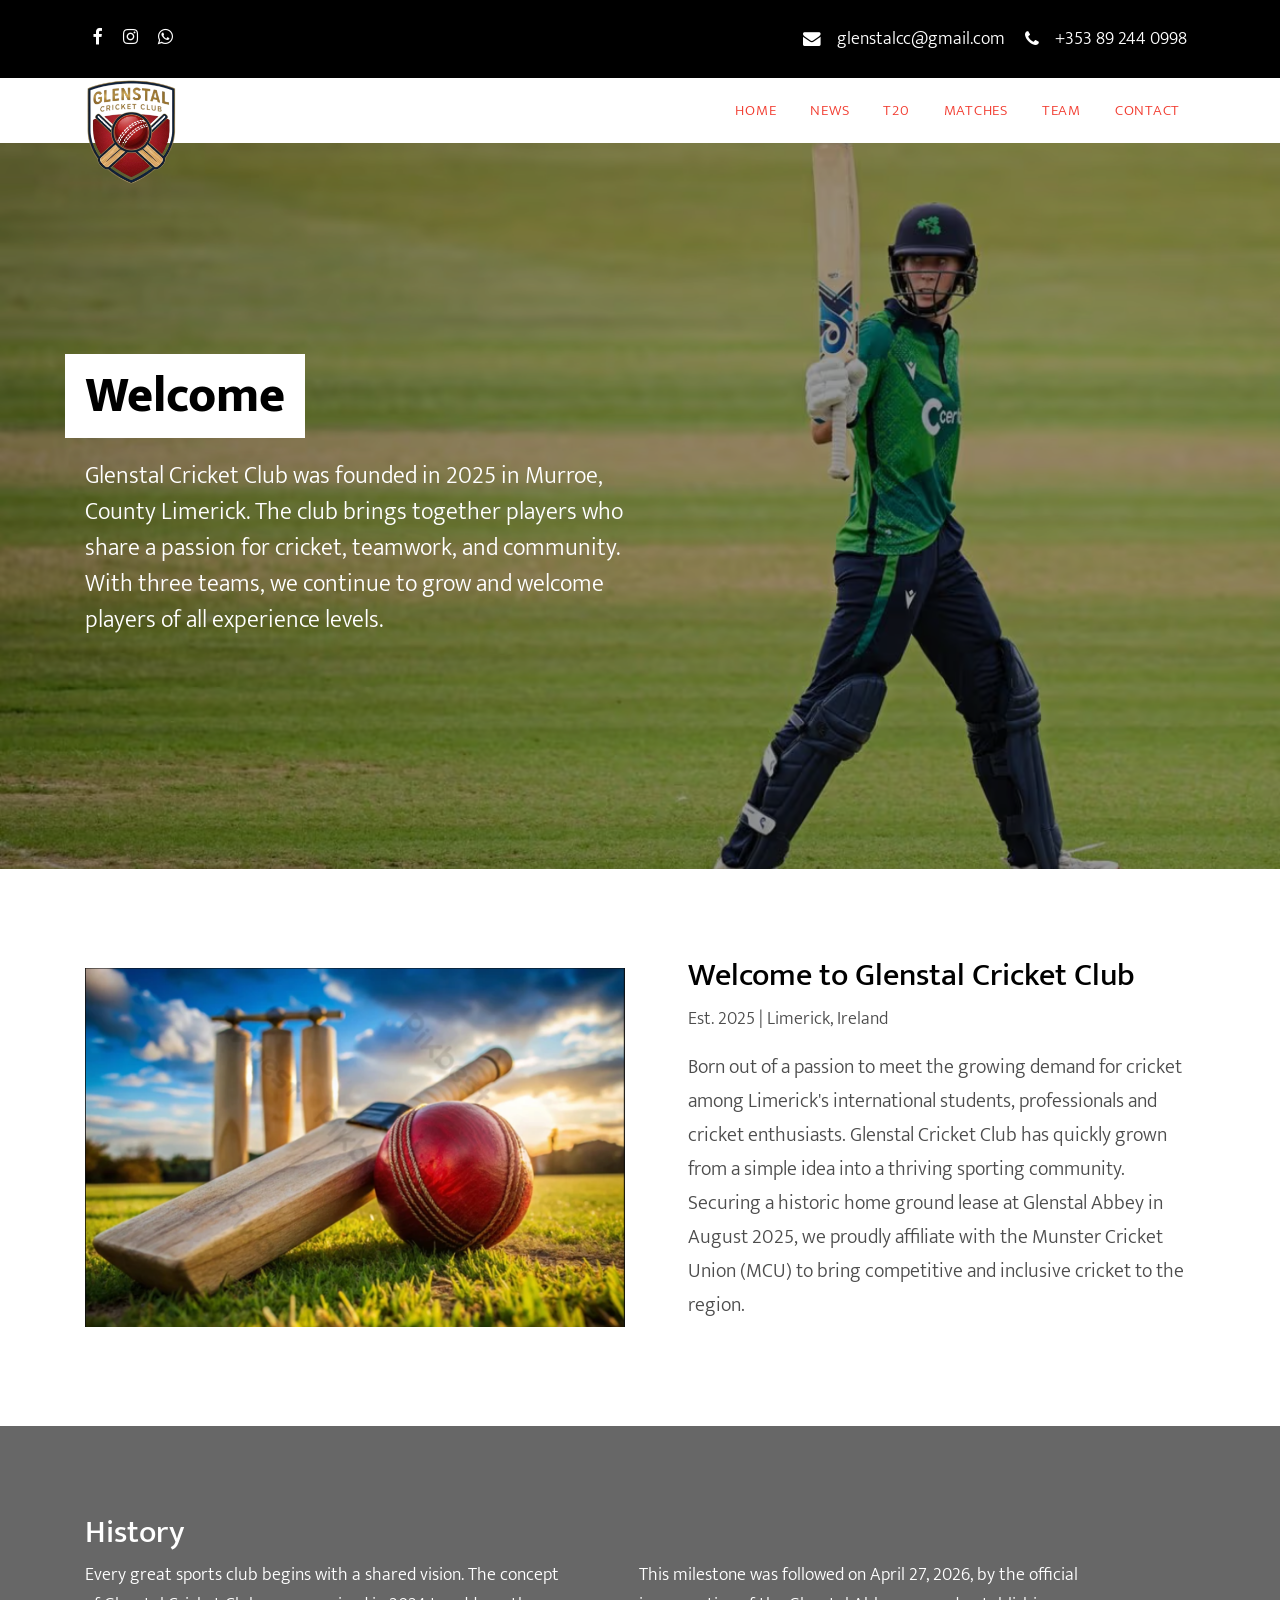
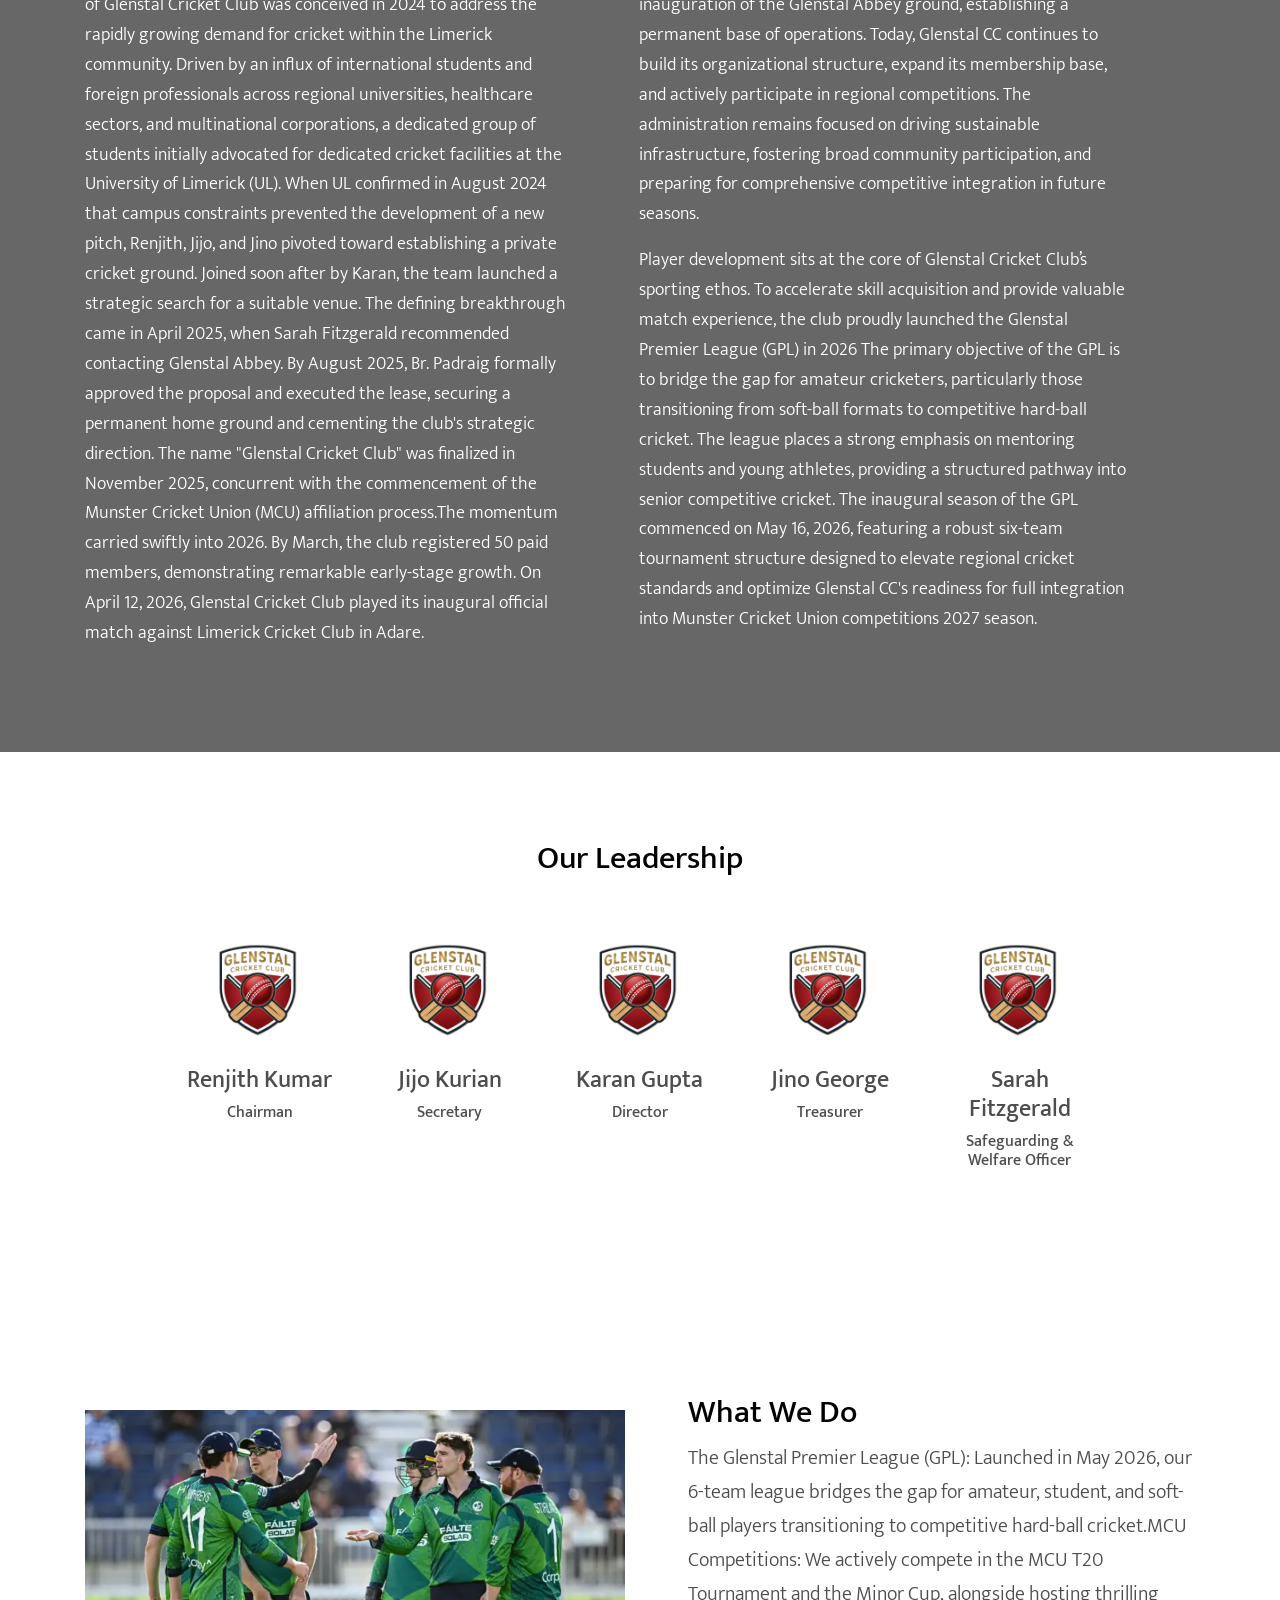
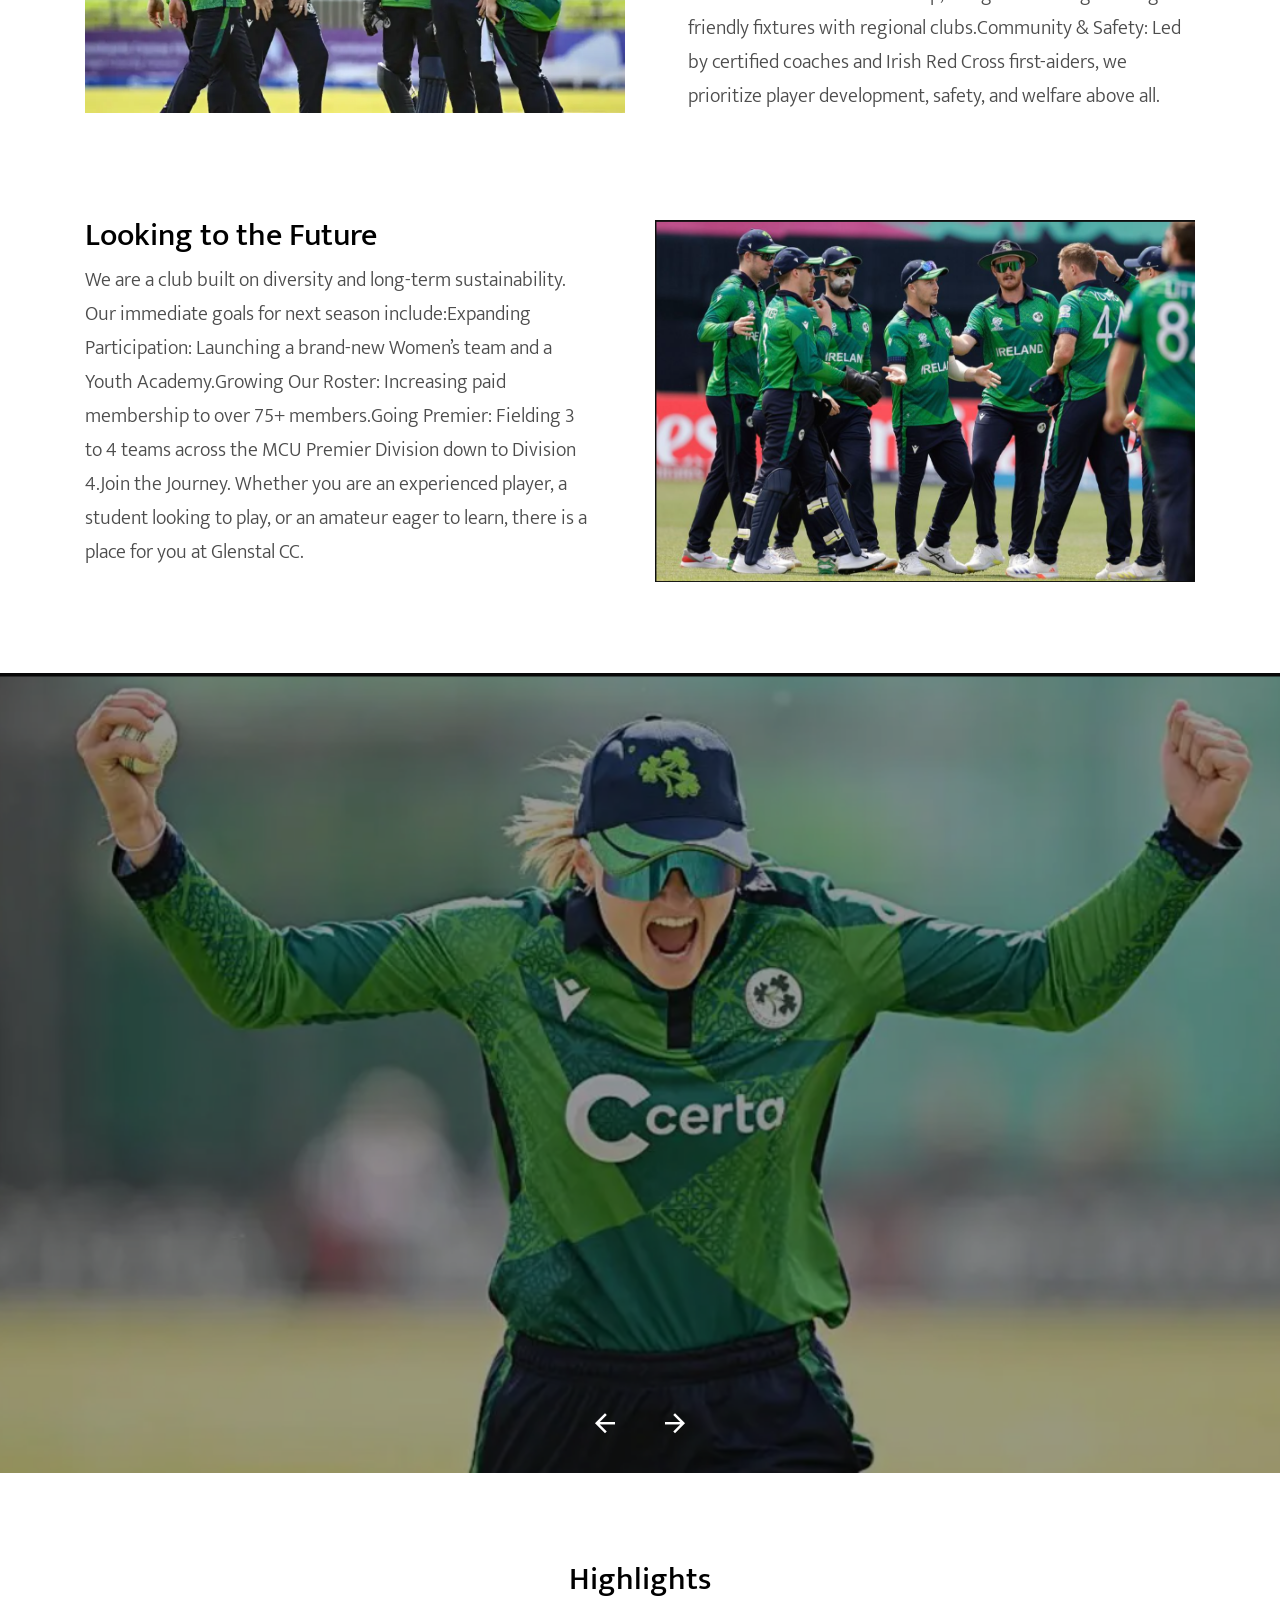
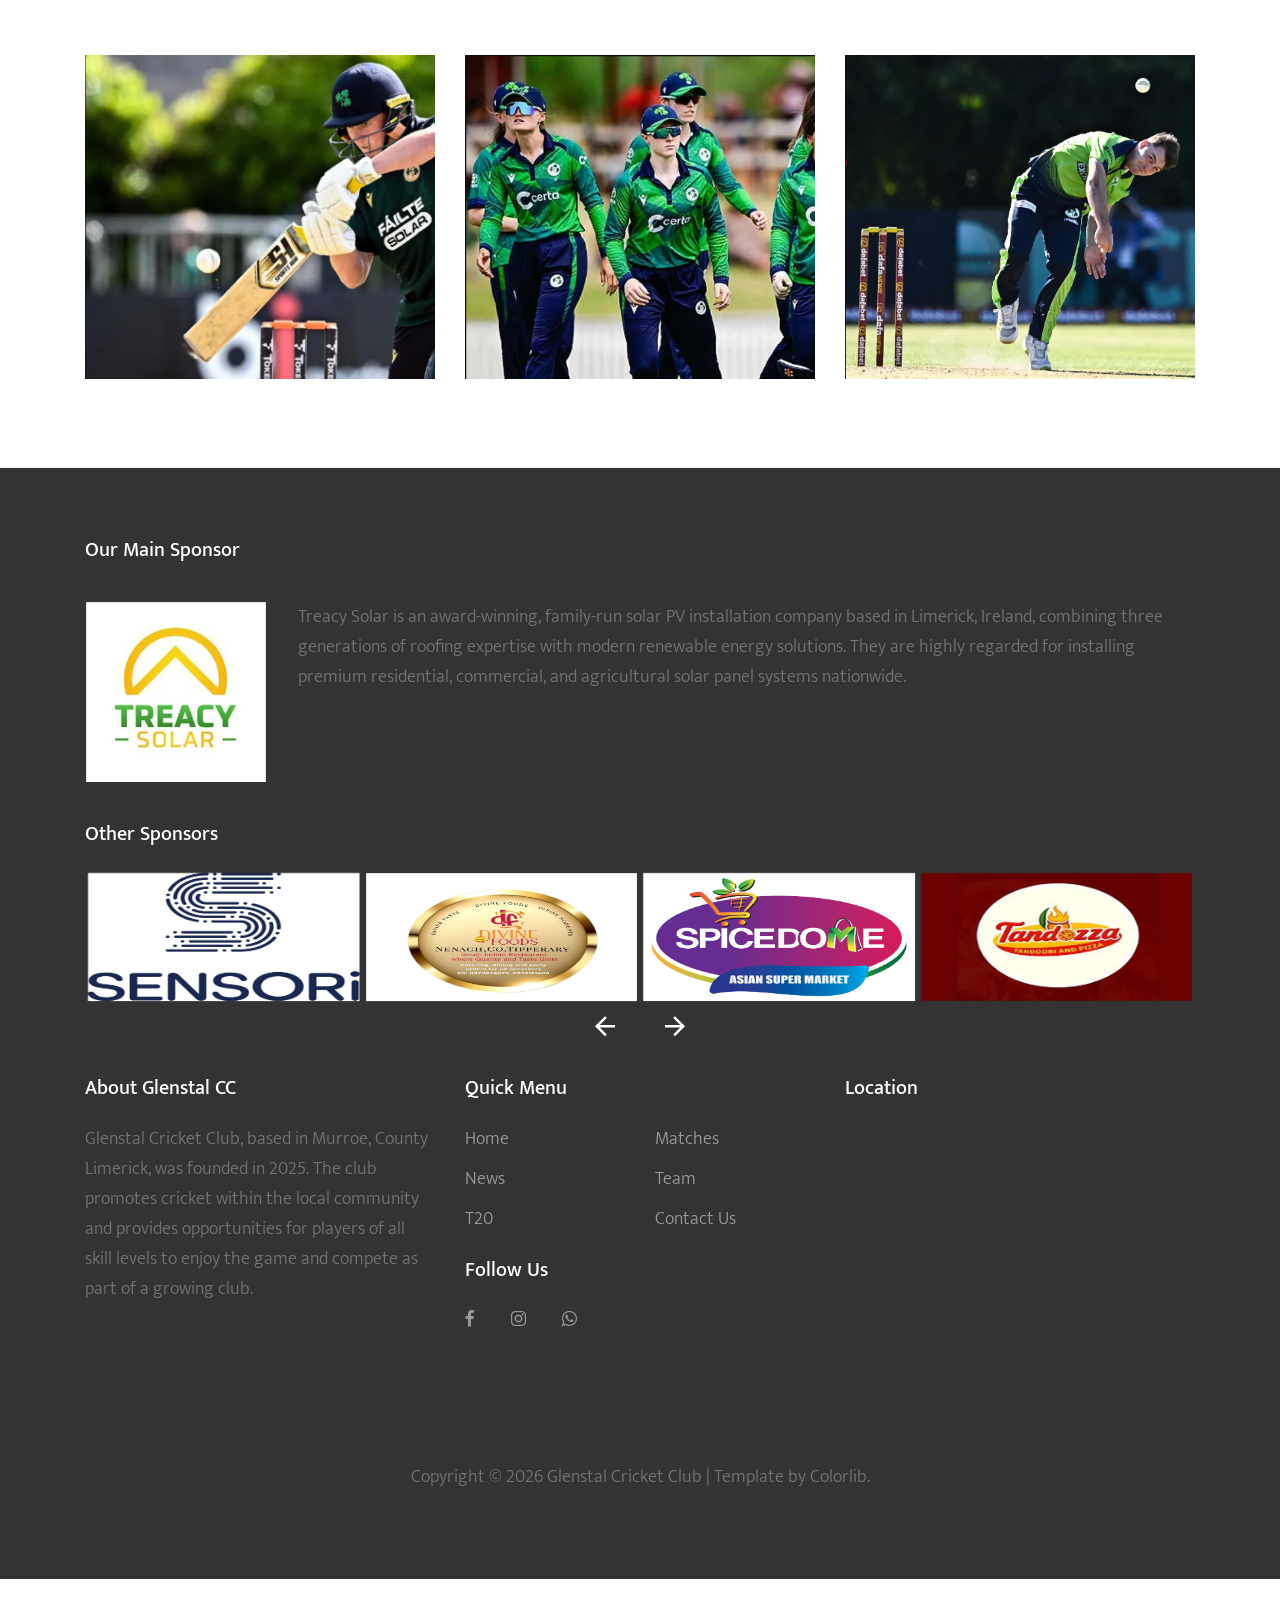
<file: index.html>
<!DOCTYPE html>
<html lang="en">

<head>
  <title>Glenstal Cricket Club - Home</title>
  <meta charset="utf-8">
  <meta name="viewport" content="width=device-width, initial-scale=1, shrink-to-fit=no">

  <link href="images-2/gcc-logo.png" rel="icon">

  <link rel="stylesheet" href="https://fonts.googleapis.com/css?family=Mukta:300,400,700">
  <link rel="stylesheet" href="fonts/icomoon/style.css">

  <link rel="stylesheet" href="css/bootstrap.min.css">
  <link rel="stylesheet" href="css/magnific-popup.css">
  <link rel="stylesheet" href="css/jquery-ui.css">
  <link rel="stylesheet" href="css/owl.carousel.min.css">
  <link rel="stylesheet" href="css/owl.theme.default.min.css">


  <link rel="stylesheet" href="css/aos.css">

  <link rel="stylesheet" href="css/style.css">

</head>

<body>

  <div class="site-wrap">

    <div class="site-mobile-menu">
      <div class="site-mobile-menu-header">
        <div class="site-mobile-menu-logo">
          <a href="#"><img src="images-2/gcc-logo.png" alt="Image"></a>
        </div>
        <div class="site-mobile-menu-close mt-3">
          <span class="icon-close2 js-menu-toggle"></span>
        </div>
      </div>
      <div class="site-mobile-menu-body"></div>
    </div>

    <header class="site-navbar absolute transparent" role="banner">
      <div class="py-3 bg-black">
        <div class="container">
          <div class="row align-items-center">
            <div class="col-6 col-md-3">
              <a href="https://www.facebook.com/Glenstalcc" class="text-white px-2 pl-0"><span
                  class="icon-facebook"></span></a>
              <a href="https://www.instagram.com/glenstal.cricket.club_limerick/
              " class="text-white px-2"><span class="icon-instagram"></span></a>
              <a href="https://chat.whatsapp.com/B6wuDwdkuw63nZVh6Q8iAn
              " class="text-white px-2"><span class="icon-whatsapp"></span></a>
            </div>
            <div class="col-6 col-md-9 text-right">
              <div class="d-inline-block">
                <a href="mailto:glenstalcc@gmail.com" class="text-white p-2 d-flex align-items-center">
                  <span class="icon-envelope mr-3"></span>
                  <span class="d-none d-md-block">
                    glenstalcc@gmail.com
                  </span>
                </a>
              </div>
              <div class="d-inline-block">
                <a href="tel:+353 89 244 0998" class="text-white p-2 d-flex align-items-center">
                  <span class="icon-phone mr-0 mr-md-3"></span>
                  <span class="d-none d-md-block">+353 89 244 0998</span>
                </a>
              </div>
            </div>
          </div>
        </div>
      </div>
      <nav class="site-navigation position-relative text-right bg-white text-md-right" role="navigation">
        <div class="container position-relative">
          <div class="site-logo">
            <a href="index.html"><img src="images-2/gcc-logo.png" alt=""></a>
          </div>

          <div class="d-inline-block d-md-none ml-md-0 mr-auto py-3"><a href="#"
              class="site-menu-toggle js-menu-toggle text-white"><span class="icon-menu h3"></span></a></div>

          <ul class="site-menu js-clone-nav d-none d-md-block">
            <li class="active">
              <a href="index.html">Home</a>
              <!-- <ul class="dropdown arrow-top">
                <li><a href="#">Menu One</a></li>
                <li><a href="#">Menu Two</a></li>
                <li><a href="#">Menu Three</a></li>
                <li class="has-children">
                  <a href="#">Sub Menu</a>
                  <ul class="dropdown">
                    <li><a href="#">Menu One</a></li>
                    <li><a href="#">Menu Two</a></li>
                    <li><a href="#">Menu Three</a></li>
                  </ul>
                </li>
              </ul> -->
            </li>
            <li><a href="news.html">News</a></li>
            <li><a href="t20.html">T20</a></li>
            <li><a href="matches.html">Matches</a></li>
            <li><a href="team.html">Team</a></li>
            <li><a href="contact.html">Contact</a></li>
          </ul>
        </div>
      </nav>
    </header>

    <div class="site-blocks-cover overlay" style="background-image: url(images-2/about_1.png);" data-aos="fade"
      data-stellar-background-ratio="0.5">
      <div class="container">
        <div class="row align-items-center justify-content-start">
          <div class="col-md-6 text-center text-md-left" data-aos="fade-up" data-aos-delay="400">
            <h1 class="bg-text-line">Welcome</h1>
            <p class="mt-4">
              Glenstal Cricket Club was founded in 2025 in Murroe, County Limerick. The club brings together players who
              share a passion for cricket, teamwork, and community. With three teams, we continue to grow and welcome
              players of all experience levels.
            </p>
          </div>
        </div>
      </div>
    </div>

    <div class="site-section" data-aos="fade-up">
      <div class="container">
        <div class="row align-items-center">
          <div class="col-md-6">
            <img src="images-2/cricket-bg.png" alt="Image" class="img-fluid">
          </div>
          <div class="col-md-6 pl-md-5">
            <h2 class="text-black">Welcome to Glenstal Cricket Club</h2>
            <p>
              ​Est. 2025 | Limerick, Ireland
            </p>
            <p class="lead">
              ​Born out of a passion to meet the growing demand for cricket among Limerick's international students,
              professionals and cricket enthusiasts. Glenstal Cricket Club has quickly grown from a simple idea into a
              thriving sporting community. Securing a historic home ground lease at Glenstal Abbey in August 2025, we
              proudly affiliate with the Munster Cricket Union (MCU) to bring competitive and inclusive cricket to the
              region.</p>
          </div>
        </div>
      </div>
    </div>

    <div class="site-section" data-aos="fade-up" style="background-color: #676767;">
      <div class="container">
        <div class="row align-items-center">
          <div class="col-md-12 pr-md-5">
            <h2 class="text-white">History</h2>
          </div>
          <div class="col-md-12 pr-md-5">
            <div class="row">
              <div class="col-md-6 pr-md-5">
                <p class="text-white">
                  Every great sports club begins with a shared vision. The concept of Glenstal Cricket Club was
                  conceived in
                  2024 to address the rapidly growing demand for cricket within the Limerick community. Driven by an
                  influx
                  of international students and foreign professionals across regional universities, healthcare sectors,
                  and
                  multinational corporations, a dedicated group of students initially advocated for dedicated cricket
                  facilities at the University of Limerick (UL).
                  When UL confirmed in August 2024 that campus constraints prevented the development of a new pitch,
                  Renjith, Jijo, and Jino pivoted toward establishing a private cricket ground. Joined soon after by
                  Karan,
                  the team launched a strategic search for a suitable venue. The defining breakthrough came in April
                  2025,
                  when Sarah Fitzgerald recommended contacting Glenstal Abbey. By August 2025, Br. Padraig formally
                  approved
                  the proposal and executed the lease, securing a permanent home ground and cementing the club's
                  strategic
                  direction. The name "Glenstal Cricket Club" was finalized in November 2025, concurrent with the
                  commencement of the Munster Cricket Union (MCU) affiliation process.
                  ​The momentum carried swiftly into 2026. By March, the club registered 50 paid members, demonstrating
                  remarkable early-stage growth. On April 12, 2026, Glenstal Cricket Club played its inaugural official
                  match against Limerick Cricket Club in Adare.
                </p>
              </div>
              <div class="col-md-6 pr-md-5">
                <p class="text-white">
                  This milestone was followed on April 27, 2026, by the
                  official inauguration of the Glenstal Abbey ground, establishing a permanent base of operations.
                  Today, Glenstal CC continues to build its organizational structure, expand its membership base, and
                  actively participate in regional competitions. The administration remains focused on driving
                  sustainable
                  infrastructure, fostering broad community participation, and preparing for comprehensive competitive
                  integration in future seasons.
                </p>
                <p class="text-white">
                  Player development sits at the core of Glenstal Cricket Club’s sporting ethos. To accelerate skill
                  acquisition and provide valuable match experience, the club proudly launched the Glenstal Premier
                  League
                  (GPL) in 2026
                  The primary objective of the GPL is to bridge the gap for amateur cricketers, particularly those
                  transitioning from soft-ball formats to competitive hard-ball cricket. The league places a strong
                  emphasis
                  on mentoring students and young athletes, providing a structured pathway into senior competitive
                  cricket.
                  The inaugural season of the GPL commenced on May 16, 2026, featuring a robust six-team tournament
                  structure designed to elevate regional cricket standards and optimize Glenstal CC's readiness for full
                  integration into Munster Cricket Union competitions 2027 season.</p>
              </div>
            </div>
          </div>
        </div>
      </div>
    </div>



    <div class="site-section">
      <div class="container">
        <div class="row">
          <div class="col-md-12 text-center mb-5">
            <h2 class="text-black">Our Leadership</h2>
          </div>
        </div>
        <div class="row">
          <div class="mb-4 mb-lg-0 col-1"></div>
          <div class="mb-4 mb-lg-0 col-2 text-center">
            <div class="team mb-5">
              <img src="images-2/gcc-logo.png" alt="Image" class="img-fluid image">
              <h4>Renjith Kumar</h4>
              <h6>Chairman</h6>
            </div>
          </div>
          <div class="mb-4 mb-lg-0 col-2 text-center">
            <div class="team mb-5">
              <img src="images-2/gcc-logo.png" alt="Image" class="img-fluid image">
              <h4>Jijo Kurian</h4>
              <h6>Secretary</h6>
            </div>
          </div>
          <div class="mb-4 mb-lg-0 col-2 text-center">
            <div class="team mb-5">
              <img src="images-2/gcc-logo.png" alt="Image" class="img-fluid image">
              <h4>Karan Gupta</h4>
              <h6>Director</h6>
            </div>
          </div>
          <div class="mb-4 mb-lg-0 col-2 text-center">
            <div class="team mb-5">
              <img src="images-2/gcc-logo.png" alt="Image" class="img-fluid image">
              <h4>Jino George</h4>
              <h6>Treasurer</h6>
            </div>
          </div>
          <div class="mb-4 mb-lg-0 col-2 text-center">
            <div class="team mb-5">
              <img src="images-2/gcc-logo.png" alt="Image" class="img-fluid image">
              <h4>Sarah Fitzgerald</h4>
              <h6>​Safeguarding & Welfare Officer</h6>
            </div>
          </div>
          <div class="mb-4 mb-lg-0 col-1"></div>
        </div>
      </div>
    </div>

    <div class="site-section" data-aos="fade-up">
      <div class="container">
        <div class="row align-items-center">
          <div class="col-md-6">
            <img src="images-2/about_3.png" alt="Image" class="img-fluid">
          </div>
          <div class="col-md-6 pl-md-5">
            <h2 class="text-black">What We Do</h2>
            <p class="lead">
              ​The Glenstal Premier League (GPL): Launched in May 2026, our 6-team league bridges the gap for amateur,
              student, and soft-ball players transitioning to competitive hard-ball cricket.
              ​MCU Competitions: We actively compete in the MCU T20 Tournament and the Minor Cup, alongside hosting
              thrilling friendly fixtures with regional clubs.
              ​Community & Safety: Led by certified coaches and Irish Red Cross first-aiders, we prioritize player
              development, safety, and welfare above all.</p>
          </div>
        </div>
      </div>

      <div class="site-section" data-aos="fade-up">
        <div class="container">
          <div class="row align-items-center">
            <div class="col-md-6 order-2">
              <img src="images-2/about_2.png" alt="Image" class="img-fluid">
            </div>
            <div class="col-md-6 pr-md-5">
              <h2 class="text-black">Looking to the Future</h2>
              <p class="lead">
                We are a club built on diversity and long-term sustainability. Our immediate goals for next season
                include:
                ​Expanding Participation: Launching a brand-new Women’s team and a Youth Academy.
                ​Growing Our Roster: Increasing paid membership to over 75+ members.
                ​Going Premier: Fielding 3 to 4 teams across the MCU Premier Division down to Division 4.
                ​Join the Journey. Whether you are an experienced player, a student looking to play, or an amateur eager
                to learn, there is a place for you at Glenstal CC.</p>
            </div>
          </div>
        </div>
      </div>

      <div class="slide-one-item owl-carousel">
        <div class="bg-image center overlay" style="background-image: url('images-2/slider_1.png'); "></div>
        <div class="bg-image center overlay" style="background-image: url('images-2/slider_2.png'); "></div>
        <div class="bg-image center overlay" style="background-image: url('images-2/slider_3.png'); "></div>
        <div class="bg-image center overlay" style="background-image: url('images-2/slider_4.png'); "></div>
      </div>

      <div class="site-section feature-blocks-1 no-margin-top">
        <div class="container">
          <div class="row mb-5">
            <div class="col-md-12 text-center">
              <h2 class="text-black">Highlights</h2>
            </div>
          </div>
          <div class="row">
            <div class="col-md-6 col-lg-4" data-aos="fade" data-aos-delay="100">
              <div class="p-3 p-md-5 feature-block-1 mb-5 mb-lg-0 bg"
                style="background-image: url('images-2/highlights_1.png');">
                <div class="text">
                  <h2 class="h5 text-white">Indoor Cricket Sessions</h2>
                  <p>Staying active during the off-season with indoor practice sessions designed to build skills and
                    teamwork.</p>
                  <!-- <p class="mb-0"><a href="#" class="btn btn-primary btn-sm px-4 py-2 rounded-0">Read More</a></p> -->
                </div>
              </div>
            </div>
            <div class="col-md-6 col-lg-4" data-aos="fade" data-aos-delay="200">
              <div class="p-3 p-md-5 feature-block-1 mb-5 mb-lg-0 bg"
                style="background-image: url('images-2/highlights_2.png');">
                <div class="text">
                  <h2 class="h5 text-white">Outdoor Practice Sessions</h2>
                  <p>Regular outdoor practice sessions where players improve their batting, bowling, and fielding while
                    preparing for competitive matches during the cricket season.</p>
                  <!-- <p class="mb-0"><a href="#" class="btn btn-primary btn-sm px-4 py-2 rounded-0">Read More</a></p> -->
                </div>
              </div>
            </div>
            <div class="col-md-6 col-lg-4" data-aos="fade" data-aos-delay="300">
              <div class="p-3 p-md-5 feature-block-1 mb-5 mb-lg-0 bg"
                style="background-image: url('images-2/highlights_3.png');">
                <div class="text">
                  <h2 class="h5 text-white">Glenstal Premier League</h2>
                  <p>An exciting competition featuring Glenstal Cricket Club and visiting teams from across the region.
                  </p>
                  <!-- <p class="mb-0"><a href="#" class="btn btn-primary btn-sm px-4 py-2 rounded-0">Read More</a></p> -->
                </div>
              </div>
            </div>
          </div>
        </div>
      </div>

      <footer class="site-footer border-top">
        <div class="container">

          <div class="row">
            <div class="col-12">
              <div class="mb-2">
                <h3 class="footer-heading mb-4">Our Main Sponsor</h3>
              </div>
              <div class="mb-4">
                <div class="row">
                  <div class="main-sponsor">
                    <div class="p-3">
                      <div class="item"><img src="images-2/sponsors/treacysolar.png" alt="Sensori"></div>
                    </div>
                    <div class="p-3">
                      <p>
                        Treacy Solar is an award-winning, family-run solar PV installation company based in Limerick,
                        Ireland, combining three generations of roofing expertise with modern renewable energy
                        solutions. They are highly regarded for installing premium residential, commercial, and
                        agricultural solar panel systems nationwide.</p>
                    </div>
                  </div>
                </div>
              </div>
            </div>
          </div>

          <div class="row">
            <div class="col-12">
              <div class="mb-2">
                <h3 class="footer-heading mb-4">Other Sponsors</h3>
              </div>
              <div class="sponsors owl-carousel">
                <div class="item"><img src="images-2/sponsors/sensori.png" alt="Sensori"></div>
                <div class="item"><img src="images-2/sponsors/divinefoods.png" alt="Divinefoods"></div>
                <div class="item"><img src="images-2/sponsors/spicedome.png" alt="Spicedome"></div>
                <div class="item"><img src="images-2/sponsors/tandozza.png" alt="Tandozza"></div>
                <div class="item"><img src="images-2/sponsors/tilex.png" alt="Tilex"></div>
              </div>
            </div>
          </div>

          <div class="row">
            <div class="col-lg-4">
              <div class="mb-2">
                <h3 class="footer-heading mb-4">About Glenstal CC</h3>
                <p>
                  Glenstal Cricket Club, based in Murroe, County Limerick, was founded in 2025. The club promotes
                  cricket
                  within the local community and provides opportunities for players of all skill levels to enjoy the
                  game
                  and compete as part of a growing club. </p>
              </div>
            </div>
            <div class="col-lg-4 mb-5 mb-lg-0">
              <div class="row mb-2">
                <div class="col-md-12">
                  <h3 class="footer-heading mb-4">Quick Menu</h3>
                </div>
                <div class="col-md-6 col-lg-6">
                  <ul class="list-unstyled">
                    <li><a href="index.html">Home</a></li>
                    <li><a href="news.html">News</a></li>
                    <li><a href="t20.html">T20</a></li>
                  </ul>
                </div>
                <div class="col-md-6 col-lg-6">
                  <ul class="list-unstyled">
                    <li><a href="matches.html">Matches</a></li>
                    <li><a href="team.html">Team</a></li>
                    <li><a href="contact.html">Contact Us</a></li>
                  </ul>
                </div>
              </div>
              <div class="mb-2">
                <div class="row">
                  <div class="col-md-12">
                    <h3 class="footer-heading mb-4">Follow Us</h3>
                    <div>
                      <a href="https://www.facebook.com/Glenstalcc" class="pl-0 pr-3"><span
                          class="icon-facebook"></span></a>
                      <a href="https://www.instagram.com/glenstal.cricket.club_limerick/" class="pl-3 pr-3"><span
                          class="icon-instagram"></span></a>
                      <a href="https://chat.whatsapp.com/B6wuDwdkuw63nZVh6Q8iAn" class="pl-3 pr-3"><span
                          class="icon-whatsapp"></span></a>
                    </div>
                  </div>
                </div>
              </div>
            </div>
            <div class="col-lg-4 mb-2 mb-lg-0">
              <div class="mb-5 location">
                <h3 class="footer-heading mb-4">Location</h3>
                <div class="block-16">
                  <iframe
                    src="https://www.google.com/maps/embed?pb=!1m18!1m12!1m3!1d4817.051646882284!2d-8.39161632707043!3d52.660055527804516!2m3!1f0!2f0!3f0!3m2!1i1024!2i768!4f13.1!3m3!1m2!1s0x485ca6cc842e2f35%3A0x52bb26e30e479429!2sGarranbane%2C%20Glenstal%20Abbey%2C%20Co.%20Limerick!5e1!3m2!1sen!2sie!4v1774655945718!5m2!1sen!2sie"
                    width="600" height="450" style="border:0;" allowfullscreen="" loading="lazy"
                    referrerpolicy="no-referrer-when-downgrade"></iframe>
                </div>
              </div>
            </div>
          </div>

          <div class="row text-center">
            <div class="col-md-12">
              <p>
                <!-- Link back to Colorlib can't be removed. Template is licensed under CC BY 3.0. -->
                Copyright &copy;</script>
                <script>document.write(new Date().getFullYear());</script> Glenstal Cricket Club | Template by Colorlib.
                <!-- Link back to Colorlib can't be removed. Template is licensed under CC BY 3.0. -->
              </p>
            </div>

          </div>
        </div>
      </footer>
    </div>

    <script src="js/jquery-3.3.1.min.js"></script>
    <script src="js/jquery-migrate-3.0.1.min.js"></script>
    <script src="js/jquery-ui.js"></script>
    <script src="js/popper.min.js"></script>
    <script src="js/bootstrap.min.js"></script>
    <script src="js/owl.carousel.min.js"></script>
    <script src="js/jquery.stellar.min.js"></script>
    <script src="js/jquery.countdown.min.js"></script>
    <script src="js/jquery.magnific-popup.min.js"></script>
    <script src="js/aos.js"></script>

    <script src="js/main.js"></script>

</body>

</html>
</file>
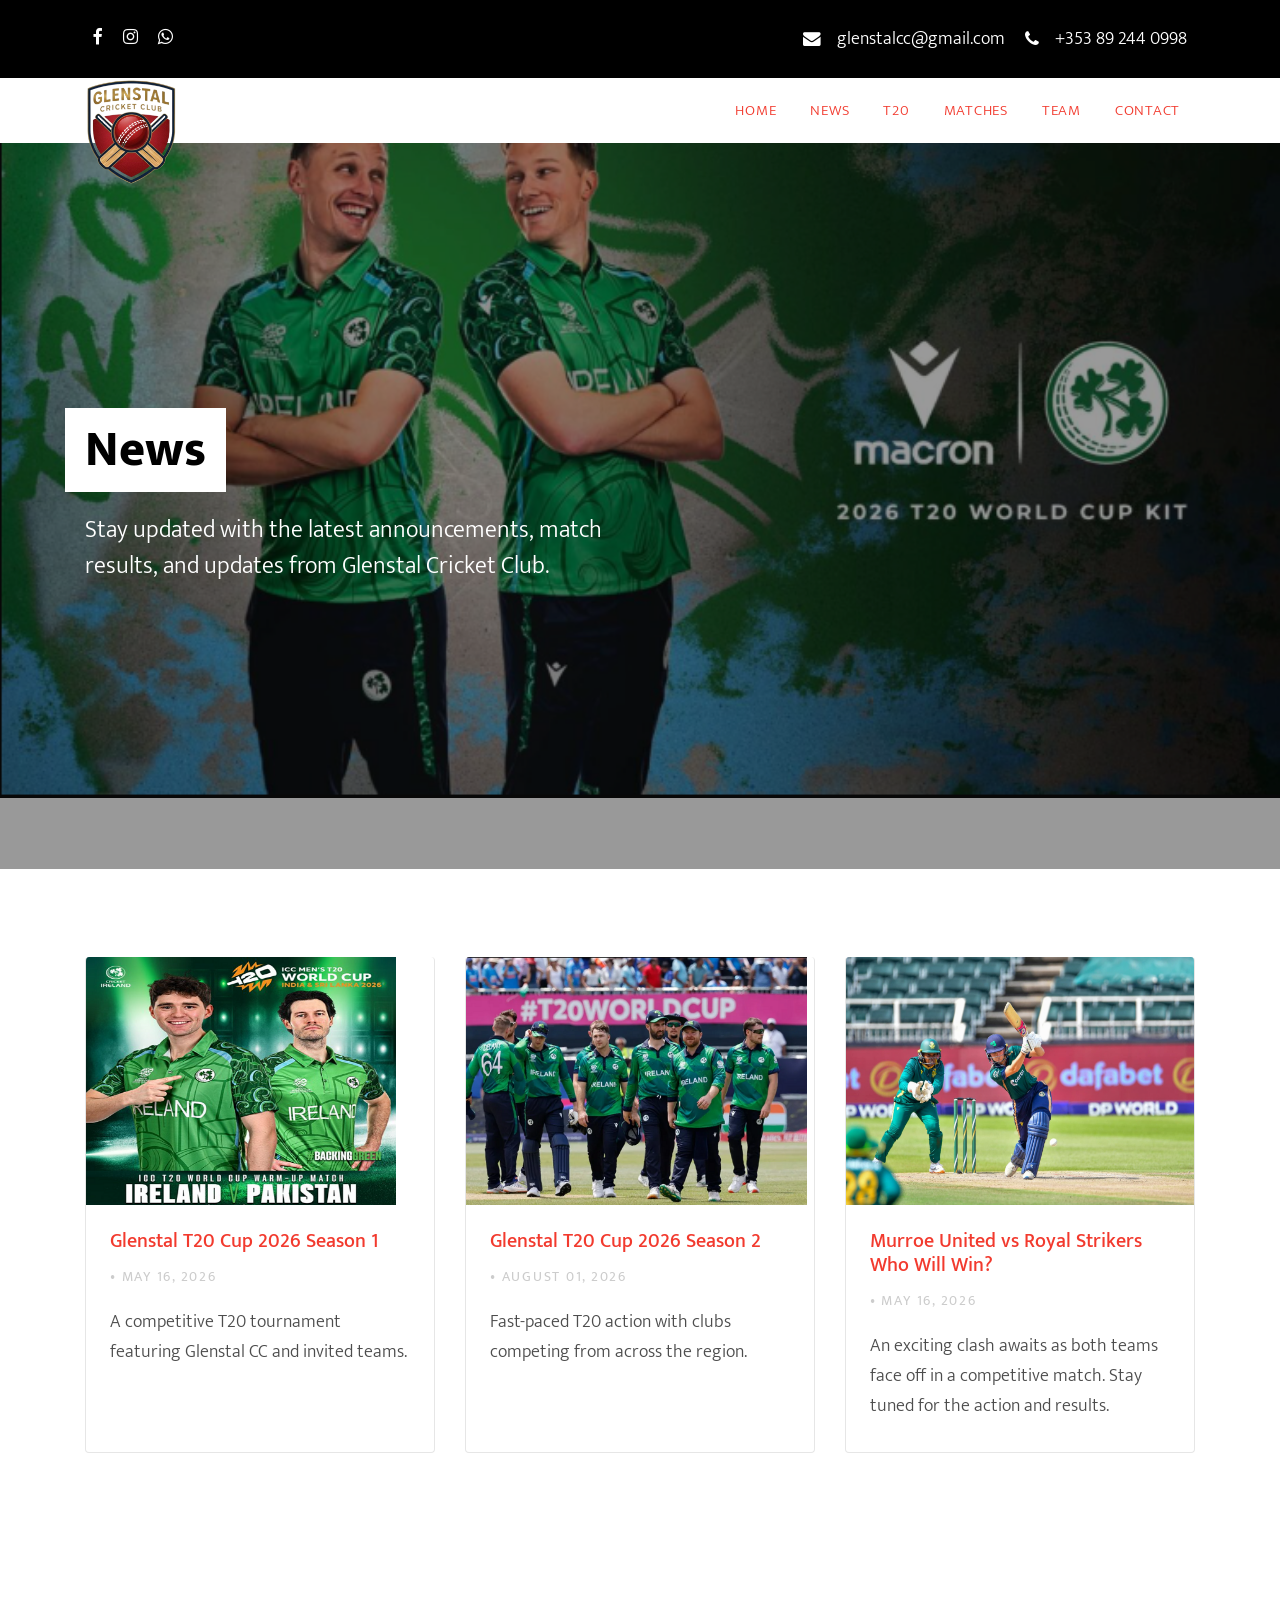
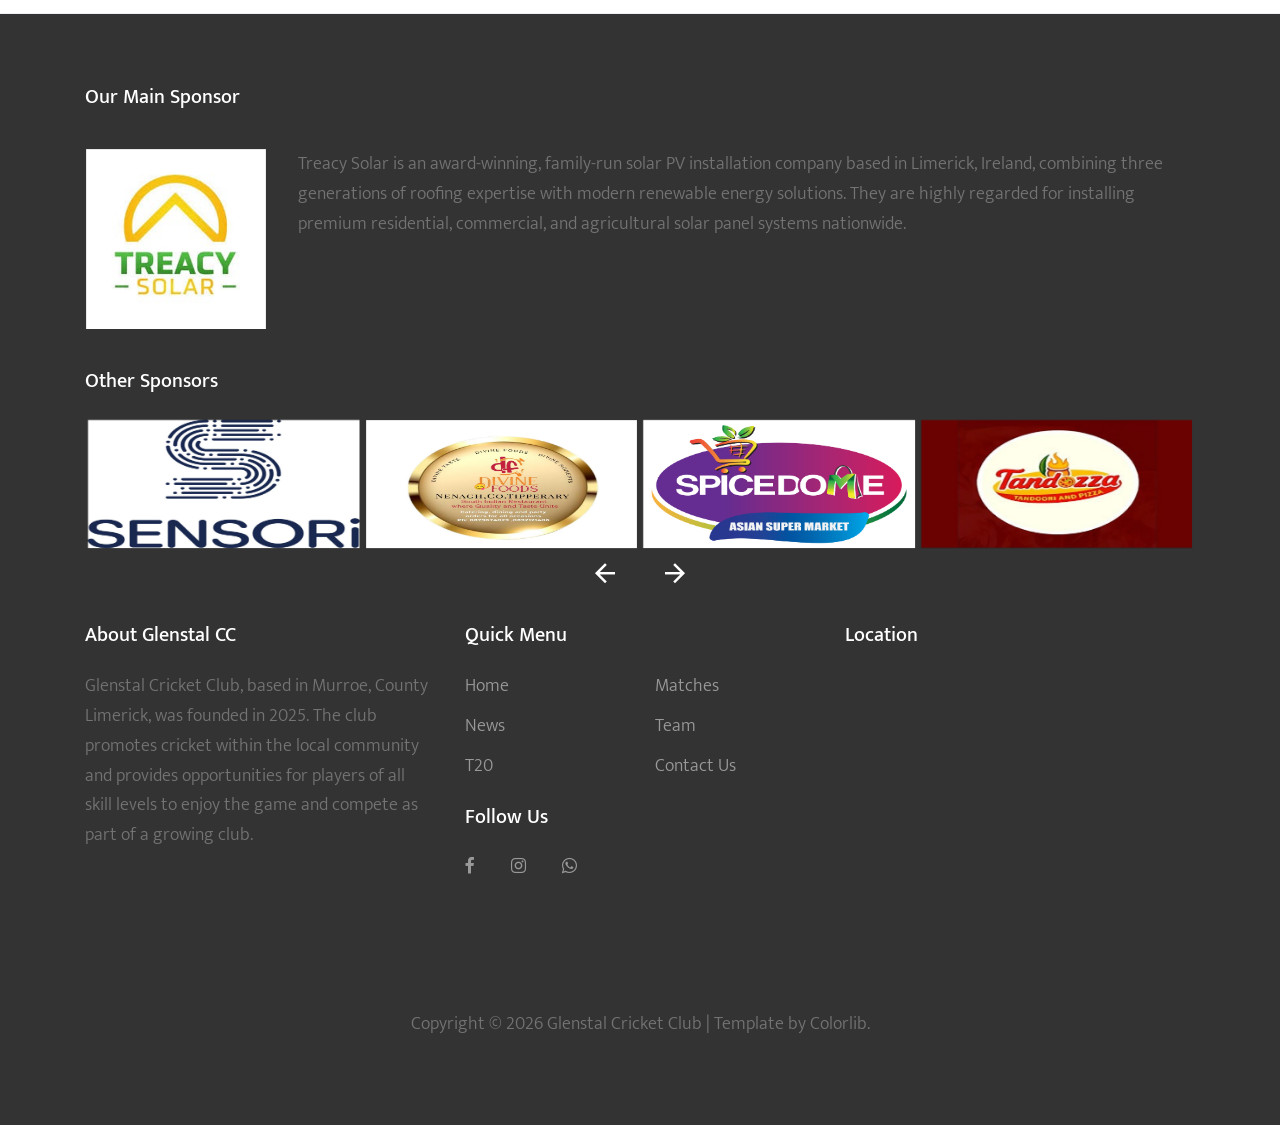
<file: news.html>
<!DOCTYPE html>
<html lang="en">

<head>
  <title>Glenstal Cricket Club - News</title>
  <meta charset="utf-8">
  <meta name="viewport" content="width=device-width, initial-scale=1, shrink-to-fit=no">

  <link href="images-2/gcc-logo.png" rel="icon">

  <link rel="stylesheet" href="https://fonts.googleapis.com/css?family=Mukta:300,400,700">
  <link rel="stylesheet" href="fonts/icomoon/style.css">

  <link rel="stylesheet" href="css/bootstrap.min.css">
  <link rel="stylesheet" href="css/magnific-popup.css">
  <link rel="stylesheet" href="css/jquery-ui.css">
  <link rel="stylesheet" href="css/owl.carousel.min.css">
  <link rel="stylesheet" href="css/owl.theme.default.min.css">


  <link rel="stylesheet" href="css/aos.css">

  <link rel="stylesheet" href="css/style.css">

</head>

<body>

  <div class="site-wrap">

    <div class="site-mobile-menu">
      <div class="site-mobile-menu-header">
        <div class="site-mobile-menu-logo">
          <a href="#"><img src="images-2/gcc-logo.png" alt="Image"></a>
        </div>
        <div class="site-mobile-menu-close mt-3">
          <span class="icon-close2 js-menu-toggle"></span>
        </div>
      </div>
      <div class="site-mobile-menu-body"></div>
    </div>

    <header class="site-navbar absolute transparent" role="banner">
      <div class="py-3 bg-black">
        <div class="container">
          <div class="row align-items-center">
            <div class="col-6 col-md-3">
              <a href="https://www.facebook.com/Glenstalcc" class="text-white px-2 pl-0"><span
                  class="icon-facebook"></span></a>
              <a href="https://www.instagram.com/glenstal.cricket.club_limerick/
              " class="text-white px-2"><span class="icon-instagram"></span></a>
              <a href="https://chat.whatsapp.com/B6wuDwdkuw63nZVh6Q8iAn
              " class="text-white px-2"><span class="icon-whatsapp"></span></a>
            </div>
            <div class="col-6 col-md-9 text-right">
              <div class="d-inline-block">
                <a href="mailto:glenstalcc@gmail.com" class="text-white p-2 d-flex align-items-center">
                  <span class="icon-envelope mr-3"></span>
                  <span class="d-none d-md-block">
                    glenstalcc@gmail.com
                  </span>
                </a>
              </div>
              <div class="d-inline-block">
                <a href="tel:+353 89 244 0998" class="text-white p-2 d-flex align-items-center">
                  <span class="icon-phone mr-0 mr-md-3"></span>
                  <span class="d-none d-md-block">+353 89 244 0998</span>
                </a>
              </div>
            </div>
          </div>
        </div>
      </div>
      <nav class="site-navigation position-relative text-right bg-white text-md-right" role="navigation">
        <div class="container position-relative">
          <div class="site-logo">
            <a href="index.html"><img src="images-2/gcc-logo.png" alt=""></a>
          </div>

          <div class="d-inline-block d-md-none ml-md-0 mr-auto py-3"><a href="#"
              class="site-menu-toggle js-menu-toggle text-white"><span class="icon-menu h3"></span></a></div>

          <ul class="site-menu js-clone-nav d-none d-md-block">
            <li>
              <a href="index.html">Home</a>
              <!-- <ul class="dropdown arrow-top">
                <li><a href="#">Menu One</a></li>
                <li><a href="#">Menu Two</a></li>
                <li><a href="#">Menu Three</a></li>
                <li class="has-children">
                  <a href="#">Sub Menu</a>
                  <ul class="dropdown">
                    <li><a href="#">Menu One</a></li>
                    <li><a href="#">Menu Two</a></li>
                    <li><a href="#">Menu Three</a></li>
                  </ul>
                </li>
              </ul> -->
            </li>
            <li><a href="news.html">News</a></li>
            <li><a href="t20.html">T20</a></li>
            <li><a href="matches.html">Matches</a></li>
            <li><a href="team.html">Team</a></li>
            <li><a href="contact.html">Contact</a></li>
          </ul>
        </div>
      </nav>
    </header>

    <div class="site-blocks-cover overlay" style="background-image: url(images-2/news.png);" data-aos="fade"
      data-stellar-background-ratio="0.5">
      <div class="container">
        <div class="row align-items-center justify-content-start">
          <div class="col-md-6 text-center text-md-left" data-aos="fade-up" data-aos-delay="400">
            <h1 class="bg-text-line">News</h1>
            <p class="mt-4">Stay updated with the latest announcements, match results, and updates from Glenstal Cricket
              Club.</p>
          </div>
        </div>
      </div>
    </div>

    <div class="site-section">
      <div class="container">
        <div class="row mb-5">
          <div class="col-md-6 col-lg-4 mb-4">
            <div class="post-entry">
              <div class="image">
                <img src="images-2/t20_1.png" alt="Image" class="img-fluid">
              </div>
              <div class="text p-4">
                <h2 class="h5 text-black"><a href="#">Glenstal T20 Cup 2026 Season 1</a></h2>
                <span class="text-uppercase date d-block mb-3"><small>&bullet; May 16, 2026</small></span>
                <p class="mb-0">A competitive T20 tournament featuring Glenstal CC and invited teams.</p>
              </div>
            </div>
          </div>
          <div class="col-md-6 col-lg-4 mb-4">
            <div class="post-entry">
              <div class="image">
                <img src="images-2/t20_2.png" alt="Image" class="img-fluid">
              </div>
              <div class="text p-4">
                <h2 class="h5 text-black"><a href="#">Glenstal T20 Cup 2026 Season 2</a></h2>
                <span class="text-uppercase date d-block mb-3"><small>&bullet; August 01, 2026</small></span>
                <p class="mb-0">Fast-paced T20 action with clubs competing from across the region.</p>
              </div>
            </div>
          </div>
          <div class="col-md-6 col-lg-4 mb-4">
            <div class="post-entry">
              <div class="image">
                <img src="images-2/news_1.png" alt="Image" class="img-fluid">
              </div>
              <div class="text p-4">
                <h2 class="h5 text-black"><a href="#">Murroe United vs Royal Strikers Who Will Win?</a></h2>
                <span class="text-uppercase date d-block mb-3"><small>&bullet; May 16, 2026</small></span>
                <p class="mb-0">An exciting clash awaits as both teams face off in a competitive match. Stay tuned for
                  the action and results.</p>
              </div>
            </div>
          </div>
        </div>
        <!-- <div class="row">
          <div class="col-md-12 text-center">
            <div class="site-block-27">
              <ul>
                <li><a href="#">&lt;</a></li>
                <li class="active"><span>1</span></li>
                <li><a href="#">2</a></li>
                <li><a href="#">3</a></li>
                <li><a href="#">4</a></li>
                <li><a href="#">5</a></li>
                <li><a href="#">&gt;</a></li>
              </ul>
            </div>
          </div>
        </div> -->
      </div>
    </div>

    <footer class="site-footer border-top">
      <div class="container">

        <div class="row">
          <div class="col-12">
            <div class="mb-2">
              <h3 class="footer-heading mb-4">Our Main Sponsor</h3>
            </div>
            <div class="mb-4">
              <div class="row">
                <div class="main-sponsor">
                  <div class="p-3">
                    <div class="item"><img src="images-2/sponsors/treacysolar.png" alt="Sensori"></div>
                  </div>
                  <div class="p-3">
                    <p>
                      Treacy Solar is an award-winning, family-run solar PV installation company based in Limerick,
                      Ireland, combining three generations of roofing expertise with modern renewable energy
                      solutions. They are highly regarded for installing premium residential, commercial, and
                      agricultural solar panel systems nationwide.</p>
                  </div>
                </div>
              </div>
            </div>
          </div>
        </div>

        <div class="row">
          <div class="col-12">
            <div class="mb-2">
              <h3 class="footer-heading mb-4">Other Sponsors</h3>
            </div>
            <div class="sponsors owl-carousel">
              <div class="item"><img src="images-2/sponsors/sensori.png" alt="Sensori"></div>
              <div class="item"><img src="images-2/sponsors/divinefoods.png" alt="Divinefoods"></div>
              <div class="item"><img src="images-2/sponsors/spicedome.png" alt="Spicedome"></div>
              <div class="item"><img src="images-2/sponsors/tandozza.png" alt="Tandozza"></div>
              <div class="item"><img src="images-2/sponsors/tilex.png" alt="Tilex"></div>
            </div>
          </div>
        </div>

        <div class="row">
          <div class="col-lg-4">
            <div class="mb-2">
              <h3 class="footer-heading mb-4">About Glenstal CC</h3>
              <p>
                Glenstal Cricket Club, based in Murroe, County Limerick, was founded in 2025. The club promotes cricket
                within the local community and provides opportunities for players of all skill levels to enjoy the game
                and compete as part of a growing club. </p>
            </div>
          </div>
          <div class="col-lg-4 mb-5 mb-lg-0">
            <div class="row mb-2">
              <div class="col-md-12">
                <h3 class="footer-heading mb-4">Quick Menu</h3>
              </div>
              <div class="col-md-6 col-lg-6">
                <ul class="list-unstyled">
                  <li><a href="index.html">Home</a></li>
                  <li><a href="news.html">News</a></li>
                  <li><a href="t20.html">T20</a></li>
                </ul>
              </div>
              <div class="col-md-6 col-lg-6">
                <ul class="list-unstyled">
                  <li><a href="matches.html">Matches</a></li>
                  <li><a href="team.html">Team</a></li>
                  <li><a href="contact.html">Contact Us</a></li>
                </ul>
              </div>
            </div>
            <div class="mb-2">
              <div class="row">
                <div class="col-md-12">
                  <h3 class="footer-heading mb-4">Follow Us</h3>
                  <div>
                    <a href="https://www.facebook.com/Glenstalcc" class="pl-0 pr-3"><span
                        class="icon-facebook"></span></a>
                    <a href="https://www.instagram.com/glenstal.cricket.club_limerick/" class="pl-3 pr-3"><span
                        class="icon-instagram"></span></a>
                    <a href="https://chat.whatsapp.com/B6wuDwdkuw63nZVh6Q8iAn" class="pl-3 pr-3"><span
                        class="icon-whatsapp"></span></a>
                  </div>
                </div>
              </div>
            </div>
          </div>
          <div class="col-lg-4 mb-2 mb-lg-0">
            <div class="mb-5 location">
              <h3 class="footer-heading mb-4">Location</h3>
              <div class="block-16">
                <iframe
                  src="https://www.google.com/maps/embed?pb=!1m18!1m12!1m3!1d4817.051646882284!2d-8.39161632707043!3d52.660055527804516!2m3!1f0!2f0!3f0!3m2!1i1024!2i768!4f13.1!3m3!1m2!1s0x485ca6cc842e2f35%3A0x52bb26e30e479429!2sGarranbane%2C%20Glenstal%20Abbey%2C%20Co.%20Limerick!5e1!3m2!1sen!2sie!4v1774655945718!5m2!1sen!2sie"
                  width="600" height="450" style="border:0;" allowfullscreen="" loading="lazy"
                  referrerpolicy="no-referrer-when-downgrade"></iframe>
              </div>
            </div>
          </div>
        </div>

        <div class="row text-center">
          <div class="col-md-12">
            <p>
              <!-- Link back to Colorlib can't be removed. Template is licensed under CC BY 3.0. -->
              Copyright &copy;</script>
              <script>document.write(new Date().getFullYear());</script> Glenstal Cricket Club | Template by Colorlib.
              <!-- Link back to Colorlib can't be removed. Template is licensed under CC BY 3.0. -->
            </p>
          </div>

        </div>
      </div>
    </footer>
  </div>

  <script src="js/jquery-3.3.1.min.js"></script>
  <script src="js/jquery-migrate-3.0.1.min.js"></script>
  <script src="js/jquery-ui.js"></script>
  <script src="js/popper.min.js"></script>
  <script src="js/bootstrap.min.js"></script>
  <script src="js/owl.carousel.min.js"></script>
  <script src="js/jquery.stellar.min.js"></script>
  <script src="js/jquery.countdown.min.js"></script>
  <script src="js/jquery.magnific-popup.min.js"></script>
  <script src="js/aos.js"></script>

  <script src="js/main.js"></script>

</body>

</html>
</file>
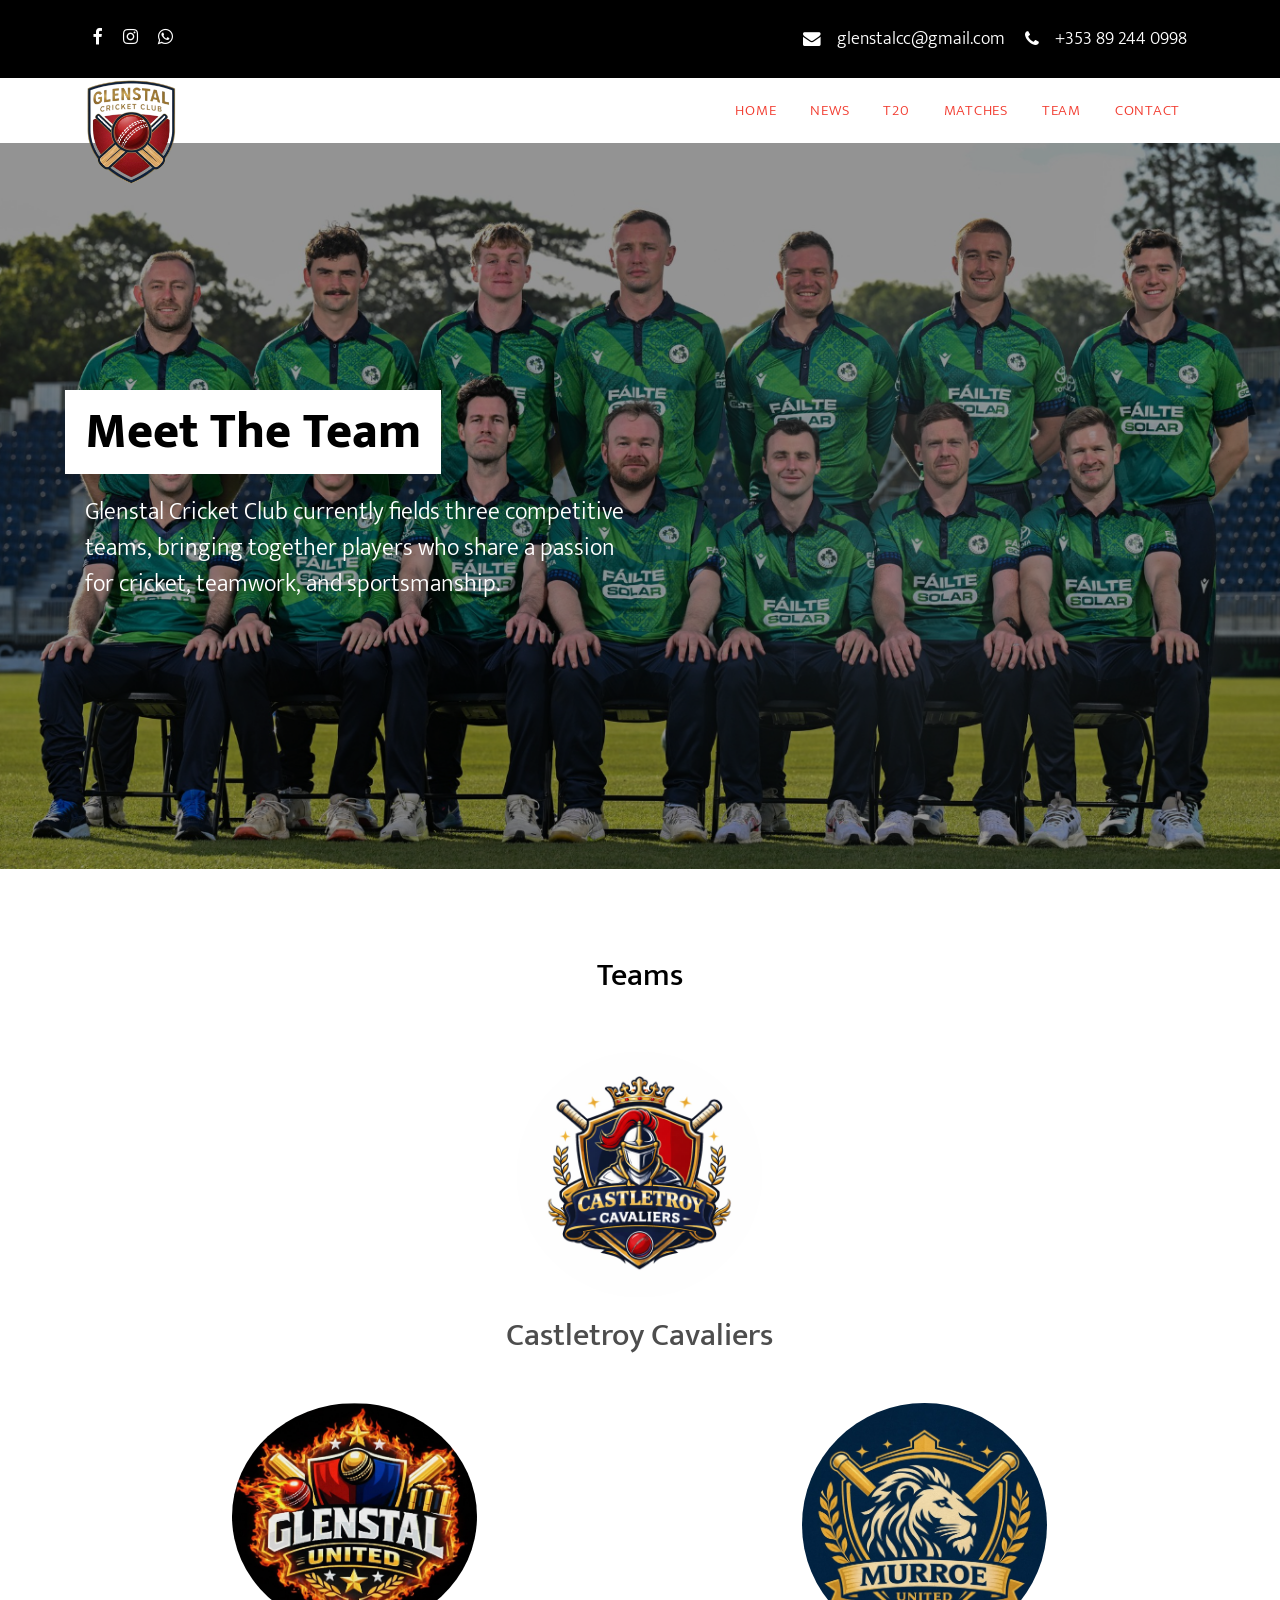
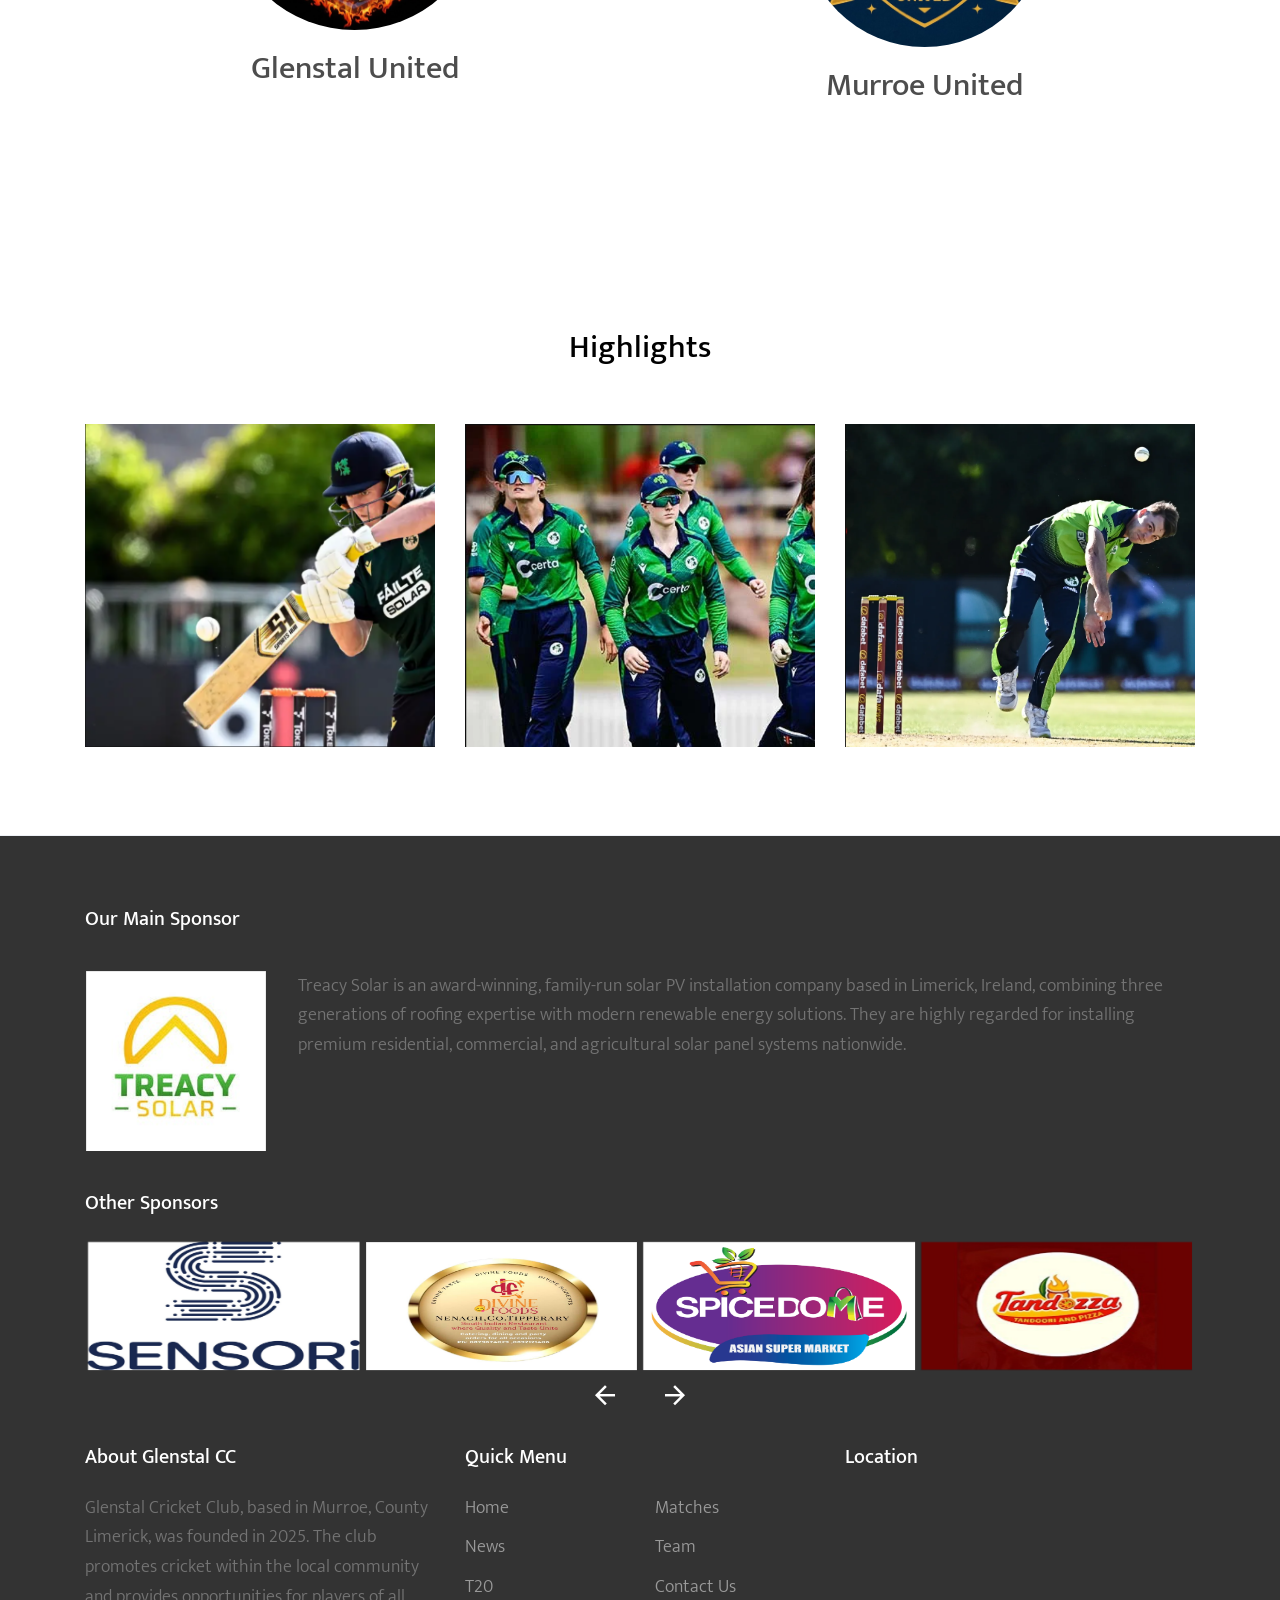
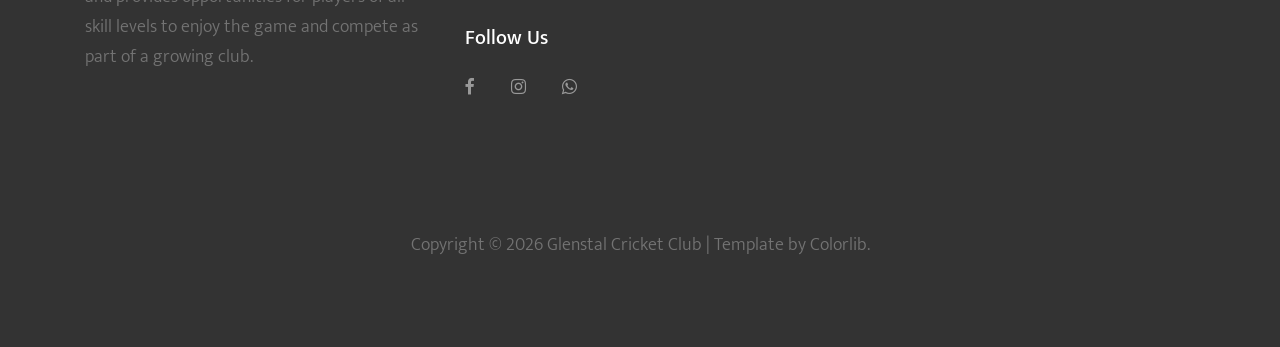
<file: team.html>
<!DOCTYPE html>
<html lang="en">

<head>
  <title>Glenstal Cricket Club - Team</title>
  <meta charset="utf-8">
  <meta name="viewport" content="width=device-width, initial-scale=1, shrink-to-fit=no">

  <link href="images-2/gcc-logo.png" rel="icon">

  <link rel="stylesheet" href="https://fonts.googleapis.com/css?family=Mukta:300,400,700">
  <link rel="stylesheet" href="fonts/icomoon/style.css">

  <link rel="stylesheet" href="css/bootstrap.min.css">
  <link rel="stylesheet" href="css/magnific-popup.css">
  <link rel="stylesheet" href="css/jquery-ui.css">
  <link rel="stylesheet" href="css/owl.carousel.min.css">
  <link rel="stylesheet" href="css/owl.theme.default.min.css">


  <link rel="stylesheet" href="css/aos.css">

  <link rel="stylesheet" href="css/style.css">

</head>

<body>

  <div class="site-wrap">

    <div class="site-mobile-menu">
      <div class="site-mobile-menu-header">
        <div class="site-mobile-menu-logo">
          <a href="#"><img src="images-2/gcc-logo.png" alt="Image"></a>
        </div>
        <div class="site-mobile-menu-close mt-3">
          <span class="icon-close2 js-menu-toggle"></span>
        </div>
      </div>
      <div class="site-mobile-menu-body"></div>
    </div>

    <header class="site-navbar absolute transparent" role="banner">
      <div class="py-3 bg-black">
        <div class="container">
          <div class="row align-items-center">
            <div class="col-6 col-md-3">
              <a href="https://www.facebook.com/Glenstalcc" class="text-white px-2 pl-0"><span
                  class="icon-facebook"></span></a>
              <a href="https://www.instagram.com/glenstal.cricket.club_limerick/
              " class="text-white px-2"><span class="icon-instagram"></span></a>
              <a href="https://chat.whatsapp.com/B6wuDwdkuw63nZVh6Q8iAn
              " class="text-white px-2"><span class="icon-whatsapp"></span></a>
            </div>
            <div class="col-6 col-md-9 text-right">
              <div class="d-inline-block">
                <a href="mailto:glenstalcc@gmail.com" class="text-white p-2 d-flex align-items-center">
                  <span class="icon-envelope mr-3"></span>
                  <span class="d-none d-md-block">
                    glenstalcc@gmail.com
                  </span>
                </a>
              </div>
              <div class="d-inline-block">
                <a href="tel:+353 89 244 0998" class="text-white p-2 d-flex align-items-center">
                  <span class="icon-phone mr-0 mr-md-3"></span>
                  <span class="d-none d-md-block">+353 89 244 0998</span>
                </a>
              </div>
            </div>
          </div>
        </div>
      </div>
      <nav class="site-navigation position-relative text-right bg-white text-md-right" role="navigation">
        <div class="container position-relative">
          <div class="site-logo">
            <a href="index.html"><img src="images-2/gcc-logo.png" alt=""></a>
          </div>

          <div class="d-inline-block d-md-none ml-md-0 mr-auto py-3"><a href="#"
              class="site-menu-toggle js-menu-toggle text-white"><span class="icon-menu h3"></span></a></div>

          <ul class="site-menu js-clone-nav d-none d-md-block">
            <li>
              <a href="index.html">Home</a>
              <!-- <ul class="dropdown arrow-top">
                <li><a href="#">Menu One</a></li>
                <li><a href="#">Menu Two</a></li>
                <li><a href="#">Menu Three</a></li>
                <li class="has-children">
                  <a href="#">Sub Menu</a>
                  <ul class="dropdown">
                    <li><a href="#">Menu One</a></li>
                    <li><a href="#">Menu Two</a></li>
                    <li><a href="#">Menu Three</a></li>
                  </ul>
                </li>
              </ul> -->
            </li>
            <li><a href="news.html">News</a></li>
            <li><a href="t20.html">T20</a></li>
            <li><a href="matches.html">Matches</a></li>
            <li class="active"><a href="team.html">Team</a></li>
            <li><a href="contact.html">Contact</a></li>
          </ul>
        </div>
      </nav>
    </header>

    <div class="site-blocks-cover overlay" style="background-image: url(images-2/team.png);" data-aos="fade"
      data-stellar-background-ratio="0.5">
      <div class="container">
        <div class="row align-items-center justify-content-start">
          <div class="col-md-6 text-center text-md-left" data-aos="fade-up" data-aos-delay="400">
            <h1 class="bg-text-line">Meet The Team</h1>
            <p class="mt-4">Glenstal Cricket Club currently fields three competitive teams, bringing together players
              who share a passion for cricket, teamwork, and sportsmanship.</p>
          </div>
        </div>
      </div>
    </div>

    <div class="site-section">
      <div class="container">
        <div class="row">
          <div class="col-md-12 text-center mb-5">
            <h2 class="text-black">Teams</h2>
          </div>
        </div>
        <div class="row">
          <div class="mb-4 mb-lg-0 col-4 text-center">
          </div>
          <div class="mb-4 mb-lg-0 col-4 text-center">
            <div class="team mb-5">
              <img src="images-2/logos/home-teams/castletroy-cavaliers.jpeg" alt="Image" class="img-fluid image">
              <h2>Castletroy Cavaliers</h2>
            </div>
          </div>
          <div class="mb-4 mb-lg-0 col-4 text-center">
          </div>
        </div>
        <div class="row">
          <div class="mb-4 mb-lg-0 col-1 text-center">
          </div>
          <div class="mb-4 mb-lg-0 col-4 text-center">
            <div class="team mb-5">
              <img src="images-2/logos/home-teams/glenstal-united.jpeg" alt="Image" class="img-fluid image">
              <h2>Glenstal United</h2>
            </div>
          </div>
          <div class="mb-4 mb-lg-0 col-2 text-center">
          </div>
          <div class="mb-4 mb-lg-0 col-4 text-center">
            <div class="team mb-5">
              <img src="images-2/logos/home-teams/murroe-united.jpeg" alt="Image" class="img-fluid image">
              <h2>Murroe United</h2>
            </div>
          </div>
          <div class="mb-4 mb-lg-0 col-1 text-center">
          </div>
        </div>
        <!-- <div class="row">
          <div class="mb-4 mb-lg-0 col-6 col-md-4 col-lg-2 text-center">
            <div class="team mb-5">
              <span class="team-number">10</span>
              <img src="images/img_1_sq.jpg" alt="Image" class="img-fluid image">
              <h2>Guzman</h2>
              <span class="position">Coach</span>
            </div>
          </div>
        </div> -->

      </div>
    </div>

    <div class="site-section feature-blocks-1 no-margin-top">
      <div class="container">
        <div class="row mb-5">
          <div class="col-md-12 text-center">
            <h2 class="text-black">Highlights</h2>
          </div>
        </div>
        <div class="row">
          <div class="col-md-6 col-lg-4" data-aos="fade" data-aos-delay="100">
            <div class="p-3 p-md-5 feature-block-1 mb-5 mb-lg-0 bg"
              style="background-image: url('images-2/highlights_1.png');">
              <div class="text">
                <h2 class="h5 text-white">Indoor Cricket Sessions</h2>
                <p>Staying active during the off-season with indoor practice sessions designed to build skills and
                  teamwork.</p>
                <!-- <p class="mb-0"><a href="#" class="btn btn-primary btn-sm px-4 py-2 rounded-0">Read More</a></p> -->
              </div>
            </div>
          </div>
          <div class="col-md-6 col-lg-4" data-aos="fade" data-aos-delay="200">
            <div class="p-3 p-md-5 feature-block-1 mb-5 mb-lg-0 bg"
              style="background-image: url('images-2/highlights_2.png');">
              <div class="text">
                <h2 class="h5 text-white">Outdoor Practice Sessions</h2>
                <p>Regular outdoor practice sessions where players improve their batting, bowling, and fielding while
                  preparing for competitive matches during the cricket season.</p>
                <!-- <p class="mb-0"><a href="#" class="btn btn-primary btn-sm px-4 py-2 rounded-0">Read More</a></p> -->
              </div>
            </div>
          </div>
          <div class="col-md-6 col-lg-4" data-aos="fade" data-aos-delay="300">
            <div class="p-3 p-md-5 feature-block-1 mb-5 mb-lg-0 bg"
              style="background-image: url('images-2/highlights_3.png');">
              <div class="text">
                <h2 class="h5 text-white">Glenstal Premier League</h2>
                <p>An exciting competition featuring Glenstal Cricket Club and visiting teams from across the region.
                </p>
                <!-- <p class="mb-0"><a href="#" class="btn btn-primary btn-sm px-4 py-2 rounded-0">Read More</a></p> -->
              </div>
            </div>
          </div>
        </div>
      </div>
    </div>

    <footer class="site-footer border-top">
      <div class="container">

        <div class="row">
          <div class="col-12">
            <div class="mb-2">
              <h3 class="footer-heading mb-4">Our Main Sponsor</h3>
            </div>
            <div class="mb-4">
              <div class="row">
                <div class="main-sponsor">
                  <div class="p-3">
                    <div class="item"><img src="images-2/sponsors/treacysolar.png" alt="Sensori"></div>
                  </div>
                  <div class="p-3">
                    <p>
                      Treacy Solar is an award-winning, family-run solar PV installation company based in Limerick,
                      Ireland, combining three generations of roofing expertise with modern renewable energy
                      solutions. They are highly regarded for installing premium residential, commercial, and
                      agricultural solar panel systems nationwide.</p>
                  </div>
                </div>
              </div>
            </div>
          </div>
        </div>

        <div class="row">
          <div class="col-12">
            <div class="mb-2">
              <h3 class="footer-heading mb-4">Other Sponsors</h3>
            </div>
            <div class="sponsors owl-carousel">
              <div class="item"><img src="images-2/sponsors/sensori.png" alt="Sensori"></div>
              <div class="item"><img src="images-2/sponsors/divinefoods.png" alt="Divinefoods"></div>
              <div class="item"><img src="images-2/sponsors/spicedome.png" alt="Spicedome"></div>
              <div class="item"><img src="images-2/sponsors/tandozza.png" alt="Tandozza"></div>
              <div class="item"><img src="images-2/sponsors/tilex.png" alt="Tilex"></div>
            </div>
          </div>
        </div>

        <div class="row">
          <div class="col-lg-4">
            <div class="mb-2">
              <h3 class="footer-heading mb-4">About Glenstal CC</h3>
              <p>
                Glenstal Cricket Club, based in Murroe, County Limerick, was founded in 2025. The club promotes cricket
                within the local community and provides opportunities for players of all skill levels to enjoy the game
                and compete as part of a growing club. </p>
            </div>
          </div>
          <div class="col-lg-4 mb-5 mb-lg-0">
            <div class="row mb-2">
              <div class="col-md-12">
                <h3 class="footer-heading mb-4">Quick Menu</h3>
              </div>
              <div class="col-md-6 col-lg-6">
                <ul class="list-unstyled">
                  <li><a href="index.html">Home</a></li>
                  <li><a href="news.html">News</a></li>
                  <li><a href="t20.html">T20</a></li>
                </ul>
              </div>
              <div class="col-md-6 col-lg-6">
                <ul class="list-unstyled">
                  <li><a href="matches.html">Matches</a></li>
                  <li><a href="team.html">Team</a></li>
                  <li><a href="contact.html">Contact Us</a></li>
                </ul>
              </div>
            </div>
            <div class="mb-2">
              <div class="row">
                <div class="col-md-12">
                  <h3 class="footer-heading mb-4">Follow Us</h3>
                  <div>
                    <a href="https://www.facebook.com/Glenstalcc" class="pl-0 pr-3"><span
                        class="icon-facebook"></span></a>
                    <a href="https://www.instagram.com/glenstal.cricket.club_limerick/" class="pl-3 pr-3"><span
                        class="icon-instagram"></span></a>
                    <a href="https://chat.whatsapp.com/B6wuDwdkuw63nZVh6Q8iAn" class="pl-3 pr-3"><span
                        class="icon-whatsapp"></span></a>
                  </div>
                </div>
              </div>
            </div>
          </div>
          <div class="col-lg-4 mb-2 mb-lg-0">
            <div class="mb-5 location">
              <h3 class="footer-heading mb-4">Location</h3>
              <div class="block-16">
                <iframe
                  src="https://www.google.com/maps/embed?pb=!1m18!1m12!1m3!1d4817.051646882284!2d-8.39161632707043!3d52.660055527804516!2m3!1f0!2f0!3f0!3m2!1i1024!2i768!4f13.1!3m3!1m2!1s0x485ca6cc842e2f35%3A0x52bb26e30e479429!2sGarranbane%2C%20Glenstal%20Abbey%2C%20Co.%20Limerick!5e1!3m2!1sen!2sie!4v1774655945718!5m2!1sen!2sie"
                  width="600" height="450" style="border:0;" allowfullscreen="" loading="lazy"
                  referrerpolicy="no-referrer-when-downgrade"></iframe>
              </div>
            </div>
          </div>
        </div>

        <div class="row text-center">
          <div class="col-md-12">
            <p>
              <!-- Link back to Colorlib can't be removed. Template is licensed under CC BY 3.0. -->
              Copyright &copy;</script>
              <script>document.write(new Date().getFullYear());</script> Glenstal Cricket Club | Template by Colorlib.
              <!-- Link back to Colorlib can't be removed. Template is licensed under CC BY 3.0. -->
            </p>
          </div>

        </div>
      </div>
    </footer>
  </div>

  <script src="js/jquery-3.3.1.min.js"></script>
  <script src="js/jquery-migrate-3.0.1.min.js"></script>
  <script src="js/jquery-ui.js"></script>
  <script src="js/popper.min.js"></script>
  <script src="js/bootstrap.min.js"></script>
  <script src="js/owl.carousel.min.js"></script>
  <script src="js/jquery.stellar.min.js"></script>
  <script src="js/jquery.countdown.min.js"></script>
  <script src="js/jquery.magnific-popup.min.js"></script>
  <script src="js/aos.js"></script>

  <script src="js/main.js"></script>

</body>

</html>
</file>
<file: fonts/icomoon/style.css>
@font-face {
  font-family: 'icomoon';
  src:  url('fonts/icomoon.eot?10si43');
  src:  url('fonts/icomoon.eot?10si43#iefix') format('embedded-opentype'),
    url('fonts/icomoon.ttf?10si43') format('truetype'),
    url('fonts/icomoon.woff?10si43') format('woff'),
    url('fonts/icomoon.svg?10si43#icomoon') format('svg');
  font-weight: normal;
  font-style: normal;
}

[class^="icon-"], [class*=" icon-"] {
  /* use !important to prevent issues with browser extensions that change fonts */
  font-family: 'icomoon' !important;
  speak: none;
  font-style: normal;
  font-weight: normal;
  font-variant: normal;
  text-transform: none;
  line-height: 1;

  /* Better Font Rendering =========== */
  -webkit-font-smoothing: antialiased;
  -moz-osx-font-smoothing: grayscale;
}

.icon-asterisk:before {
  content: "\f069";
}
.icon-plus:before {
  content: "\f067";
}
.icon-question:before {
  content: "\f128";
}
.icon-minus:before {
  content: "\f068";
}
.icon-glass:before {
  content: "\f000";
}
.icon-music:before {
  content: "\f001";
}
.icon-search:before {
  content: "\f002";
}
.icon-envelope-o:before {
  content: "\f003";
}
.icon-heart:before {
  content: "\f004";
}
.icon-star:before {
  content: "\f005";
}
.icon-star-o:before {
  content: "\f006";
}
.icon-user:before {
  content: "\f007";
}
.icon-film:before {
  content: "\f008";
}
.icon-th-large:before {
  content: "\f009";
}
.icon-th:before {
  content: "\f00a";
}
.icon-th-list:before {
  content: "\f00b";
}
.icon-check:before {
  content: "\f00c";
}
.icon-close:before {
  content: "\f00d";
}
.icon-remove:before {
  content: "\f00d";
}
.icon-times:before {
  content: "\f00d";
}
.icon-search-plus:before {
  content: "\f00e";
}
.icon-search-minus:before {
  content: "\f010";
}
.icon-power-off:before {
  content: "\f011";
}
.icon-signal:before {
  content: "\f012";
}
.icon-cog:before {
  content: "\f013";
}
.icon-gear:before {
  content: "\f013";
}
.icon-trash-o:before {
  content: "\f014";
}
.icon-home:before {
  content: "\f015";
}
.icon-file-o:before {
  content: "\f016";
}
.icon-clock-o:before {
  content: "\f017";
}
.icon-road:before {
  content: "\f018";
}
.icon-download:before {
  content: "\f019";
}
.icon-arrow-circle-o-down:before {
  content: "\f01a";
}
.icon-arrow-circle-o-up:before {
  content: "\f01b";
}
.icon-inbox:before {
  content: "\f01c";
}
.icon-play-circle-o:before {
  content: "\f01d";
}
.icon-repeat:before {
  content: "\f01e";
}
.icon-rotate-right:before {
  content: "\f01e";
}
.icon-refresh:before {
  content: "\f021";
}
.icon-list-alt:before {
  content: "\f022";
}
.icon-lock:before {
  content: "\f023";
}
.icon-flag:before {
  content: "\f024";
}
.icon-headphones:before {
  content: "\f025";
}
.icon-volume-off:before {
  content: "\f026";
}
.icon-volume-down:before {
  content: "\f027";
}
.icon-volume-up:before {
  content: "\f028";
}
.icon-qrcode:before {
  content: "\f029";
}
.icon-barcode:before {
  content: "\f02a";
}
.icon-tag:before {
  content: "\f02b";
}
.icon-tags:before {
  content: "\f02c";
}
.icon-book:before {
  content: "\f02d";
}
.icon-bookmark:before {
  content: "\f02e";
}
.icon-print:before {
  content: "\f02f";
}
.icon-camera:before {
  content: "\f030";
}
.icon-font:before {
  content: "\f031";
}
.icon-bold:before {
  content: "\f032";
}
.icon-italic:before {
  content: "\f033";
}
.icon-text-height:before {
  content: "\f034";
}
.icon-text-width:before {
  content: "\f035";
}
.icon-align-left:before {
  content: "\f036";
}
.icon-align-center:before {
  content: "\f037";
}
.icon-align-right:before {
  content: "\f038";
}
.icon-align-justify:before {
  content: "\f039";
}
.icon-list:before {
  content: "\f03a";
}
.icon-dedent:before {
  content: "\f03b";
}
.icon-outdent:before {
  content: "\f03b";
}
.icon-indent:before {
  content: "\f03c";
}
.icon-video-camera:before {
  content: "\f03d";
}
.icon-image:before {
  content: "\f03e";
}
.icon-photo:before {
  content: "\f03e";
}
.icon-picture-o:before {
  content: "\f03e";
}
.icon-pencil:before {
  content: "\f040";
}
.icon-map-marker:before {
  content: "\f041";
}
.icon-adjust:before {
  content: "\f042";
}
.icon-tint:before {
  content: "\f043";
}
.icon-edit:before {
  content: "\f044";
}
.icon-pencil-square-o:before {
  content: "\f044";
}
.icon-share-square-o:before {
  content: "\f045";
}
.icon-check-square-o:before {
  content: "\f046";
}
.icon-arrows:before {
  content: "\f047";
}
.icon-step-backward:before {
  content: "\f048";
}
.icon-fast-backward:before {
  content: "\f049";
}
.icon-backward:before {
  content: "\f04a";
}
.icon-play:before {
  content: "\f04b";
}
.icon-pause:before {
  content: "\f04c";
}
.icon-stop:before {
  content: "\f04d";
}
.icon-forward:before {
  content: "\f04e";
}
.icon-fast-forward:before {
  content: "\f050";
}
.icon-step-forward:before {
  content: "\f051";
}
.icon-eject:before {
  content: "\f052";
}
.icon-chevron-left:before {
  content: "\f053";
}
.icon-chevron-right:before {
  content: "\f054";
}
.icon-plus-circle:before {
  content: "\f055";
}
.icon-minus-circle:before {
  content: "\f056";
}
.icon-times-circle:before {
  content: "\f057";
}
.icon-check-circle:before {
  content: "\f058";
}
.icon-question-circle:before {
  content: "\f059";
}
.icon-info-circle:before {
  content: "\f05a";
}
.icon-crosshairs:before {
  content: "\f05b";
}
.icon-times-circle-o:before {
  content: "\f05c";
}
.icon-check-circle-o:before {
  content: "\f05d";
}
.icon-ban:before {
  content: "\f05e";
}
.icon-arrow-left:before {
  content: "\f060";
}
.icon-arrow-right:before {
  content: "\f061";
}
.icon-arrow-up:before {
  content: "\f062";
}
.icon-arrow-down:before {
  content: "\f063";
}
.icon-mail-forward:before {
  content: "\f064";
}
.icon-share:before {
  content: "\f064";
}
.icon-expand:before {
  content: "\f065";
}
.icon-compress:before {
  content: "\f066";
}
.icon-exclamation-circle:before {
  content: "\f06a";
}
.icon-gift:before {
  content: "\f06b";
}
.icon-leaf:before {
  content: "\f06c";
}
.icon-fire:before {
  content: "\f06d";
}
.icon-eye:before {
  content: "\f06e";
}
.icon-eye-slash:before {
  content: "\f070";
}
.icon-exclamation-triangle:before {
  content: "\f071";
}
.icon-warning:before {
  content: "\f071";
}
.icon-plane:before {
  content: "\f072";
}
.icon-calendar:before {
  content: "\f073";
}
.icon-random:before {
  content: "\f074";
}
.icon-comment:before {
  content: "\f075";
}
.icon-magnet:before {
  content: "\f076";
}
.icon-chevron-up:before {
  content: "\f077";
}
.icon-chevron-down:before {
  content: "\f078";
}
.icon-retweet:before {
  content: "\f079";
}
.icon-shopping-cart:before {
  content: "\f07a";
}
.icon-folder:before {
  content: "\f07b";
}
.icon-folder-open:before {
  content: "\f07c";
}
.icon-arrows-v:before {
  content: "\f07d";
}
.icon-arrows-h:before {
  content: "\f07e";
}
.icon-bar-chart:before {
  content: "\f080";
}
.icon-bar-chart-o:before {
  content: "\f080";
}
.icon-twitter-square:before {
  content: "\f081";
}
.icon-facebook-square:before {
  content: "\f082";
}
.icon-camera-retro:before {
  content: "\f083";
}
.icon-key:before {
  content: "\f084";
}
.icon-cogs:before {
  content: "\f085";
}
.icon-gears:before {
  content: "\f085";
}
.icon-comments:before {
  content: "\f086";
}
.icon-thumbs-o-up:before {
  content: "\f087";
}
.icon-thumbs-o-down:before {
  content: "\f088";
}
.icon-star-half:before {
  content: "\f089";
}
.icon-heart-o:before {
  content: "\f08a";
}
.icon-sign-out:before {
  content: "\f08b";
}
.icon-linkedin-square:before {
  content: "\f08c";
}
.icon-thumb-tack:before {
  content: "\f08d";
}
.icon-external-link:before {
  content: "\f08e";
}
.icon-sign-in:before {
  content: "\f090";
}
.icon-trophy:before {
  content: "\f091";
}
.icon-github-square:before {
  content: "\f092";
}
.icon-upload:before {
  content: "\f093";
}
.icon-lemon-o:before {
  content: "\f094";
}
.icon-phone:before {
  content: "\f095";
}
.icon-square-o:before {
  content: "\f096";
}
.icon-bookmark-o:before {
  content: "\f097";
}
.icon-phone-square:before {
  content: "\f098";
}
.icon-twitter:before {
  content: "\f099";
}
.icon-facebook:before {
  content: "\f09a";
}
.icon-facebook-f:before {
  content: "\f09a";
}
.icon-github:before {
  content: "\f09b";
}
.icon-unlock:before {
  content: "\f09c";
}
.icon-credit-card:before {
  content: "\f09d";
}
.icon-feed:before {
  content: "\f09e";
}
.icon-rss:before {
  content: "\f09e";
}
.icon-hdd-o:before {
  content: "\f0a0";
}
.icon-bullhorn:before {
  content: "\f0a1";
}
.icon-bell-o:before {
  content: "\f0a2";
}
.icon-certificate:before {
  content: "\f0a3";
}
.icon-hand-o-right:before {
  content: "\f0a4";
}
.icon-hand-o-left:before {
  content: "\f0a5";
}
.icon-hand-o-up:before {
  content: "\f0a6";
}
.icon-hand-o-down:before {
  content: "\f0a7";
}
.icon-arrow-circle-left:before {
  content: "\f0a8";
}
.icon-arrow-circle-right:before {
  content: "\f0a9";
}
.icon-arrow-circle-up:before {
  content: "\f0aa";
}
.icon-arrow-circle-down:before {
  content: "\f0ab";
}
.icon-globe:before {
  content: "\f0ac";
}
.icon-wrench:before {
  content: "\f0ad";
}
.icon-tasks:before {
  content: "\f0ae";
}
.icon-filter:before {
  content: "\f0b0";
}
.icon-briefcase:before {
  content: "\f0b1";
}
.icon-arrows-alt:before {
  content: "\f0b2";
}
.icon-group:before {
  content: "\f0c0";
}
.icon-users:before {
  content: "\f0c0";
}
.icon-chain:before {
  content: "\f0c1";
}
.icon-link:before {
  content: "\f0c1";
}
.icon-cloud:before {
  content: "\f0c2";
}
.icon-flask:before {
  content: "\f0c3";
}
.icon-cut:before {
  content: "\f0c4";
}
.icon-scissors:before {
  content: "\f0c4";
}
.icon-copy:before {
  content: "\f0c5";
}
.icon-files-o:before {
  content: "\f0c5";
}
.icon-paperclip:before {
  content: "\f0c6";
}
.icon-floppy-o:before {
  content: "\f0c7";
}
.icon-save:before {
  content: "\f0c7";
}
.icon-square:before {
  content: "\f0c8";
}
.icon-bars:before {
  content: "\f0c9";
}
.icon-navicon:before {
  content: "\f0c9";
}
.icon-reorder:before {
  content: "\f0c9";
}
.icon-list-ul:before {
  content: "\f0ca";
}
.icon-list-ol:before {
  content: "\f0cb";
}
.icon-strikethrough:before {
  content: "\f0cc";
}
.icon-underline:before {
  content: "\f0cd";
}
.icon-table:before {
  content: "\f0ce";
}
.icon-magic:before {
  content: "\f0d0";
}
.icon-truck:before {
  content: "\f0d1";
}
.icon-pinterest:before {
  content: "\f0d2";
}
.icon-pinterest-square:before {
  content: "\f0d3";
}
.icon-google-plus-square:before {
  content: "\f0d4";
}
.icon-google-plus:before {
  content: "\f0d5";
}
.icon-money:before {
  content: "\f0d6";
}
.icon-caret-down:before {
  content: "\f0d7";
}
.icon-caret-up:before {
  content: "\f0d8";
}
.icon-caret-left:before {
  content: "\f0d9";
}
.icon-caret-right:before {
  content: "\f0da";
}
.icon-columns:before {
  content: "\f0db";
}
.icon-sort:before {
  content: "\f0dc";
}
.icon-unsorted:before {
  content: "\f0dc";
}
.icon-sort-desc:before {
  content: "\f0dd";
}
.icon-sort-down:before {
  content: "\f0dd";
}
.icon-sort-asc:before {
  content: "\f0de";
}
.icon-sort-up:before {
  content: "\f0de";
}
.icon-envelope:before {
  content: "\f0e0";
}
.icon-linkedin:before {
  content: "\f0e1";
}
.icon-rotate-left:before {
  content: "\f0e2";
}
.icon-undo:before {
  content: "\f0e2";
}
.icon-gavel:before {
  content: "\f0e3";
}
.icon-legal:before {
  content: "\f0e3";
}
.icon-dashboard:before {
  content: "\f0e4";
}
.icon-tachometer:before {
  content: "\f0e4";
}
.icon-comment-o:before {
  content: "\f0e5";
}
.icon-comments-o:before {
  content: "\f0e6";
}
.icon-bolt:before {
  content: "\f0e7";
}
.icon-flash:before {
  content: "\f0e7";
}
.icon-sitemap:before {
  content: "\f0e8";
}
.icon-umbrella:before {
  content: "\f0e9";
}
.icon-clipboard:before {
  content: "\f0ea";
}
.icon-paste:before {
  content: "\f0ea";
}
.icon-lightbulb-o:before {
  content: "\f0eb";
}
.icon-exchange:before {
  content: "\f0ec";
}
.icon-cloud-download:before {
  content: "\f0ed";
}
.icon-cloud-upload:before {
  content: "\f0ee";
}
.icon-user-md:before {
  content: "\f0f0";
}
.icon-stethoscope:before {
  content: "\f0f1";
}
.icon-suitcase:before {
  content: "\f0f2";
}
.icon-bell:before {
  content: "\f0f3";
}
.icon-coffee:before {
  content: "\f0f4";
}
.icon-cutlery:before {
  content: "\f0f5";
}
.icon-file-text-o:before {
  content: "\f0f6";
}
.icon-building-o:before {
  content: "\f0f7";
}
.icon-hospital-o:before {
  content: "\f0f8";
}
.icon-ambulance:before {
  content: "\f0f9";
}
.icon-medkit:before {
  content: "\f0fa";
}
.icon-fighter-jet:before {
  content: "\f0fb";
}
.icon-beer:before {
  content: "\f0fc";
}
.icon-h-square:before {
  content: "\f0fd";
}
.icon-plus-square:before {
  content: "\f0fe";
}
.icon-angle-double-left:before {
  content: "\f100";
}
.icon-angle-double-right:before {
  content: "\f101";
}
.icon-angle-double-up:before {
  content: "\f102";
}
.icon-angle-double-down:before {
  content: "\f103";
}
.icon-angle-left:before {
  content: "\f104";
}
.icon-angle-right:before {
  content: "\f105";
}
.icon-angle-up:before {
  content: "\f106";
}
.icon-angle-down:before {
  content: "\f107";
}
.icon-desktop:before {
  content: "\f108";
}
.icon-laptop:before {
  content: "\f109";
}
.icon-tablet:before {
  content: "\f10a";
}
.icon-mobile:before {
  content: "\f10b";
}
.icon-mobile-phone:before {
  content: "\f10b";
}
.icon-circle-o:before {
  content: "\f10c";
}
.icon-quote-left:before {
  content: "\f10d";
}
.icon-quote-right:before {
  content: "\f10e";
}
.icon-spinner:before {
  content: "\f110";
}
.icon-circle:before {
  content: "\f111";
}
.icon-mail-reply:before {
  content: "\f112";
}
.icon-reply:before {
  content: "\f112";
}
.icon-github-alt:before {
  content: "\f113";
}
.icon-folder-o:before {
  content: "\f114";
}
.icon-folder-open-o:before {
  content: "\f115";
}
.icon-smile-o:before {
  content: "\f118";
}
.icon-frown-o:before {
  content: "\f119";
}
.icon-meh-o:before {
  content: "\f11a";
}
.icon-gamepad:before {
  content: "\f11b";
}
.icon-keyboard-o:before {
  content: "\f11c";
}
.icon-flag-o:before {
  content: "\f11d";
}
.icon-flag-checkered:before {
  content: "\f11e";
}
.icon-terminal:before {
  content: "\f120";
}
.icon-code:before {
  content: "\f121";
}
.icon-mail-reply-all:before {
  content: "\f122";
}
.icon-reply-all:before {
  content: "\f122";
}
.icon-star-half-empty:before {
  content: "\f123";
}
.icon-star-half-full:before {
  content: "\f123";
}
.icon-star-half-o:before {
  content: "\f123";
}
.icon-location-arrow:before {
  content: "\f124";
}
.icon-crop:before {
  content: "\f125";
}
.icon-code-fork:before {
  content: "\f126";
}
.icon-chain-broken:before {
  content: "\f127";
}
.icon-unlink:before {
  content: "\f127";
}
.icon-info:before {
  content: "\f129";
}
.icon-exclamation:before {
  content: "\f12a";
}
.icon-superscript:before {
  content: "\f12b";
}
.icon-subscript:before {
  content: "\f12c";
}
.icon-eraser:before {
  content: "\f12d";
}
.icon-puzzle-piece:before {
  content: "\f12e";
}
.icon-microphone:before {
  content: "\f130";
}
.icon-microphone-slash:before {
  content: "\f131";
}
.icon-shield:before {
  content: "\f132";
}
.icon-calendar-o:before {
  content: "\f133";
}
.icon-fire-extinguisher:before {
  content: "\f134";
}
.icon-rocket:before {
  content: "\f135";
}
.icon-maxcdn:before {
  content: "\f136";
}
.icon-chevron-circle-left:before {
  content: "\f137";
}
.icon-chevron-circle-right:before {
  content: "\f138";
}
.icon-chevron-circle-up:before {
  content: "\f139";
}
.icon-chevron-circle-down:before {
  content: "\f13a";
}
.icon-html5:before {
  content: "\f13b";
}
.icon-css3:before {
  content: "\f13c";
}
.icon-anchor:before {
  content: "\f13d";
}
.icon-unlock-alt:before {
  content: "\f13e";
}
.icon-bullseye:before {
  content: "\f140";
}
.icon-ellipsis-h:before {
  content: "\f141";
}
.icon-ellipsis-v:before {
  content: "\f142";
}
.icon-rss-square:before {
  content: "\f143";
}
.icon-play-circle:before {
  content: "\f144";
}
.icon-ticket:before {
  content: "\f145";
}
.icon-minus-square:before {
  content: "\f146";
}
.icon-minus-square-o:before {
  content: "\f147";
}
.icon-level-up:before {
  content: "\f148";
}
.icon-level-down:before {
  content: "\f149";
}
.icon-check-square:before {
  content: "\f14a";
}
.icon-pencil-square:before {
  content: "\f14b";
}
.icon-external-link-square:before {
  content: "\f14c";
}
.icon-share-square:before {
  content: "\f14d";
}
.icon-compass:before {
  content: "\f14e";
}
.icon-caret-square-o-down:before {
  content: "\f150";
}
.icon-toggle-down:before {
  content: "\f150";
}
.icon-caret-square-o-up:before {
  content: "\f151";
}
.icon-toggle-up:before {
  content: "\f151";
}
.icon-caret-square-o-right:before {
  content: "\f152";
}
.icon-toggle-right:before {
  content: "\f152";
}
.icon-eur:before {
  content: "\f153";
}
.icon-euro:before {
  content: "\f153";
}
.icon-gbp:before {
  content: "\f154";
}
.icon-dollar:before {
  content: "\f155";
}
.icon-usd:before {
  content: "\f155";
}
.icon-inr:before {
  content: "\f156";
}
.icon-rupee:before {
  content: "\f156";
}
.icon-cny:before {
  content: "\f157";
}
.icon-jpy:before {
  content: "\f157";
}
.icon-rmb:before {
  content: "\f157";
}
.icon-yen:before {
  content: "\f157";
}
.icon-rouble:before {
  content: "\f158";
}
.icon-rub:before {
  content: "\f158";
}
.icon-ruble:before {
  content: "\f158";
}
.icon-krw:before {
  content: "\f159";
}
.icon-won:before {
  content: "\f159";
}
.icon-bitcoin:before {
  content: "\f15a";
}
.icon-btc:before {
  content: "\f15a";
}
.icon-file:before {
  content: "\f15b";
}
.icon-file-text:before {
  content: "\f15c";
}
.icon-sort-alpha-asc:before {
  content: "\f15d";
}
.icon-sort-alpha-desc:before {
  content: "\f15e";
}
.icon-sort-amount-asc:before {
  content: "\f160";
}
.icon-sort-amount-desc:before {
  content: "\f161";
}
.icon-sort-numeric-asc:before {
  content: "\f162";
}
.icon-sort-numeric-desc:before {
  content: "\f163";
}
.icon-thumbs-up:before {
  content: "\f164";
}
.icon-thumbs-down:before {
  content: "\f165";
}
.icon-youtube-square:before {
  content: "\f166";
}
.icon-youtube:before {
  content: "\f167";
}
.icon-xing:before {
  content: "\f168";
}
.icon-xing-square:before {
  content: "\f169";
}
.icon-youtube-play:before {
  content: "\f16a";
}
.icon-dropbox:before {
  content: "\f16b";
}
.icon-stack-overflow:before {
  content: "\f16c";
}
.icon-instagram:before {
  content: "\f16d";
}
.icon-flickr:before {
  content: "\f16e";
}
.icon-adn:before {
  content: "\f170";
}
.icon-bitbucket:before {
  content: "\f171";
}
.icon-bitbucket-square:before {
  content: "\f172";
}
.icon-tumblr:before {
  content: "\f173";
}
.icon-tumblr-square:before {
  content: "\f174";
}
.icon-long-arrow-down:before {
  content: "\f175";
}
.icon-long-arrow-up:before {
  content: "\f176";
}
.icon-long-arrow-left:before {
  content: "\f177";
}
.icon-long-arrow-right:before {
  content: "\f178";
}
.icon-apple:before {
  content: "\f179";
}
.icon-windows:before {
  content: "\f17a";
}
.icon-android:before {
  content: "\f17b";
}
.icon-linux:before {
  content: "\f17c";
}
.icon-dribbble:before {
  content: "\f17d";
}
.icon-skype:before {
  content: "\f17e";
}
.icon-foursquare:before {
  content: "\f180";
}
.icon-trello:before {
  content: "\f181";
}
.icon-female:before {
  content: "\f182";
}
.icon-male:before {
  content: "\f183";
}
.icon-gittip:before {
  content: "\f184";
}
.icon-gratipay:before {
  content: "\f184";
}
.icon-sun-o:before {
  content: "\f185";
}
.icon-moon-o:before {
  content: "\f186";
}
.icon-archive:before {
  content: "\f187";
}
.icon-bug:before {
  content: "\f188";
}
.icon-vk:before {
  content: "\f189";
}
.icon-weibo:before {
  content: "\f18a";
}
.icon-renren:before {
  content: "\f18b";
}
.icon-pagelines:before {
  content: "\f18c";
}
.icon-stack-exchange:before {
  content: "\f18d";
}
.icon-arrow-circle-o-right:before {
  content: "\f18e";
}
.icon-arrow-circle-o-left:before {
  content: "\f190";
}
.icon-caret-square-o-left:before {
  content: "\f191";
}
.icon-toggle-left:before {
  content: "\f191";
}
.icon-dot-circle-o:before {
  content: "\f192";
}
.icon-wheelchair:before {
  content: "\f193";
}
.icon-vimeo-square:before {
  content: "\f194";
}
.icon-try:before {
  content: "\f195";
}
.icon-turkish-lira:before {
  content: "\f195";
}
.icon-plus-square-o:before {
  content: "\f196";
}
.icon-space-shuttle:before {
  content: "\f197";
}
.icon-slack:before {
  content: "\f198";
}
.icon-envelope-square:before {
  content: "\f199";
}
.icon-wordpress:before {
  content: "\f19a";
}
.icon-openid:before {
  content: "\f19b";
}
.icon-bank:before {
  content: "\f19c";
}
.icon-institution:before {
  content: "\f19c";
}
.icon-university:before {
  content: "\f19c";
}
.icon-graduation-cap:before {
  content: "\f19d";
}
.icon-mortar-board:before {
  content: "\f19d";
}
.icon-yahoo:before {
  content: "\f19e";
}
.icon-google:before {
  content: "\f1a0";
}
.icon-reddit:before {
  content: "\f1a1";
}
.icon-reddit-square:before {
  content: "\f1a2";
}
.icon-stumbleupon-circle:before {
  content: "\f1a3";
}
.icon-stumbleupon:before {
  content: "\f1a4";
}
.icon-delicious:before {
  content: "\f1a5";
}
.icon-digg:before {
  content: "\f1a6";
}
.icon-pied-piper-pp:before {
  content: "\f1a7";
}
.icon-pied-piper-alt:before {
  content: "\f1a8";
}
.icon-drupal:before {
  content: "\f1a9";
}
.icon-joomla:before {
  content: "\f1aa";
}
.icon-language:before {
  content: "\f1ab";
}
.icon-fax:before {
  content: "\f1ac";
}
.icon-building:before {
  content: "\f1ad";
}
.icon-child:before {
  content: "\f1ae";
}
.icon-paw:before {
  content: "\f1b0";
}
.icon-spoon:before {
  content: "\f1b1";
}
.icon-cube:before {
  content: "\f1b2";
}
.icon-cubes:before {
  content: "\f1b3";
}
.icon-behance:before {
  content: "\f1b4";
}
.icon-behance-square:before {
  content: "\f1b5";
}
.icon-steam:before {
  content: "\f1b6";
}
.icon-steam-square:before {
  content: "\f1b7";
}
.icon-recycle:before {
  content: "\f1b8";
}
.icon-automobile:before {
  content: "\f1b9";
}
.icon-car:before {
  content: "\f1b9";
}
.icon-cab:before {
  content: "\f1ba";
}
.icon-taxi:before {
  content: "\f1ba";
}
.icon-tree:before {
  content: "\f1bb";
}
.icon-spotify:before {
  content: "\f1bc";
}
.icon-deviantart:before {
  content: "\f1bd";
}
.icon-soundcloud:before {
  content: "\f1be";
}
.icon-database:before {
  content: "\f1c0";
}
.icon-file-pdf-o:before {
  content: "\f1c1";
}
.icon-file-word-o:before {
  content: "\f1c2";
}
.icon-file-excel-o:before {
  content: "\f1c3";
}
.icon-file-powerpoint-o:before {
  content: "\f1c4";
}
.icon-file-image-o:before {
  content: "\f1c5";
}
.icon-file-photo-o:before {
  content: "\f1c5";
}
.icon-file-picture-o:before {
  content: "\f1c5";
}
.icon-file-archive-o:before {
  content: "\f1c6";
}
.icon-file-zip-o:before {
  content: "\f1c6";
}
.icon-file-audio-o:before {
  content: "\f1c7";
}
.icon-file-sound-o:before {
  content: "\f1c7";
}
.icon-file-movie-o:before {
  content: "\f1c8";
}
.icon-file-video-o:before {
  content: "\f1c8";
}
.icon-file-code-o:before {
  content: "\f1c9";
}
.icon-vine:before {
  content: "\f1ca";
}
.icon-codepen:before {
  content: "\f1cb";
}
.icon-jsfiddle:before {
  content: "\f1cc";
}
.icon-life-bouy:before {
  content: "\f1cd";
}
.icon-life-buoy:before {
  content: "\f1cd";
}
.icon-life-ring:before {
  content: "\f1cd";
}
.icon-life-saver:before {
  content: "\f1cd";
}
.icon-support:before {
  content: "\f1cd";
}
.icon-circle-o-notch:before {
  content: "\f1ce";
}
.icon-ra:before {
  content: "\f1d0";
}
.icon-rebel:before {
  content: "\f1d0";
}
.icon-resistance:before {
  content: "\f1d0";
}
.icon-empire:before {
  content: "\f1d1";
}
.icon-ge:before {
  content: "\f1d1";
}
.icon-git-square:before {
  content: "\f1d2";
}
.icon-git:before {
  content: "\f1d3";
}
.icon-hacker-news:before {
  content: "\f1d4";
}
.icon-y-combinator-square:before {
  content: "\f1d4";
}
.icon-yc-square:before {
  content: "\f1d4";
}
.icon-tencent-weibo:before {
  content: "\f1d5";
}
.icon-qq:before {
  content: "\f1d6";
}
.icon-wechat:before {
  content: "\f1d7";
}
.icon-weixin:before {
  content: "\f1d7";
}
.icon-paper-plane:before {
  content: "\f1d8";
}
.icon-send:before {
  content: "\f1d8";
}
.icon-paper-plane-o:before {
  content: "\f1d9";
}
.icon-send-o:before {
  content: "\f1d9";
}
.icon-history:before {
  content: "\f1da";
}
.icon-circle-thin:before {
  content: "\f1db";
}
.icon-header:before {
  content: "\f1dc";
}
.icon-paragraph:before {
  content: "\f1dd";
}
.icon-sliders:before {
  content: "\f1de";
}
.icon-share-alt:before {
  content: "\f1e0";
}
.icon-share-alt-square:before {
  content: "\f1e1";
}
.icon-bomb:before {
  content: "\f1e2";
}
.icon-futbol-o:before {
  content: "\f1e3";
}
.icon-soccer-ball-o:before {
  content: "\f1e3";
}
.icon-tty:before {
  content: "\f1e4";
}
.icon-binoculars:before {
  content: "\f1e5";
}
.icon-plug:before {
  content: "\f1e6";
}
.icon-slideshare:before {
  content: "\f1e7";
}
.icon-twitch:before {
  content: "\f1e8";
}
.icon-yelp:before {
  content: "\f1e9";
}
.icon-newspaper-o:before {
  content: "\f1ea";
}
.icon-wifi:before {
  content: "\f1eb";
}
.icon-calculator:before {
  content: "\f1ec";
}
.icon-paypal:before {
  content: "\f1ed";
}
.icon-google-wallet:before {
  content: "\f1ee";
}
.icon-cc-visa:before {
  content: "\f1f0";
}
.icon-cc-mastercard:before {
  content: "\f1f1";
}
.icon-cc-discover:before {
  content: "\f1f2";
}
.icon-cc-amex:before {
  content: "\f1f3";
}
.icon-cc-paypal:before {
  content: "\f1f4";
}
.icon-cc-stripe:before {
  content: "\f1f5";
}
.icon-bell-slash:before {
  content: "\f1f6";
}
.icon-bell-slash-o:before {
  content: "\f1f7";
}
.icon-trash:before {
  content: "\f1f8";
}
.icon-copyright:before {
  content: "\f1f9";
}
.icon-at:before {
  content: "\f1fa";
}
.icon-eyedropper:before {
  content: "\f1fb";
}
.icon-paint-brush:before {
  content: "\f1fc";
}
.icon-birthday-cake:before {
  content: "\f1fd";
}
.icon-area-chart:before {
  content: "\f1fe";
}
.icon-pie-chart:before {
  content: "\f200";
}
.icon-line-chart:before {
  content: "\f201";
}
.icon-lastfm:before {
  content: "\f202";
}
.icon-lastfm-square:before {
  content: "\f203";
}
.icon-toggle-off:before {
  content: "\f204";
}
.icon-toggle-on:before {
  content: "\f205";
}
.icon-bicycle:before {
  content: "\f206";
}
.icon-bus:before {
  content: "\f207";
}
.icon-ioxhost:before {
  content: "\f208";
}
.icon-angellist:before {
  content: "\f209";
}
.icon-cc:before {
  content: "\f20a";
}
.icon-ils:before {
  content: "\f20b";
}
.icon-shekel:before {
  content: "\f20b";
}
.icon-sheqel:before {
  content: "\f20b";
}
.icon-meanpath:before {
  content: "\f20c";
}
.icon-buysellads:before {
  content: "\f20d";
}
.icon-connectdevelop:before {
  content: "\f20e";
}
.icon-dashcube:before {
  content: "\f210";
}
.icon-forumbee:before {
  content: "\f211";
}
.icon-leanpub:before {
  content: "\f212";
}
.icon-sellsy:before {
  content: "\f213";
}
.icon-shirtsinbulk:before {
  content: "\f214";
}
.icon-simplybuilt:before {
  content: "\f215";
}
.icon-skyatlas:before {
  content: "\f216";
}
.icon-cart-plus:before {
  content: "\f217";
}
.icon-cart-arrow-down:before {
  content: "\f218";
}
.icon-diamond:before {
  content: "\f219";
}
.icon-ship:before {
  content: "\f21a";
}
.icon-user-secret:before {
  content: "\f21b";
}
.icon-motorcycle:before {
  content: "\f21c";
}
.icon-street-view:before {
  content: "\f21d";
}
.icon-heartbeat:before {
  content: "\f21e";
}
.icon-venus:before {
  content: "\f221";
}
.icon-mars:before {
  content: "\f222";
}
.icon-mercury:before {
  content: "\f223";
}
.icon-intersex:before {
  content: "\f224";
}
.icon-transgender:before {
  content: "\f224";
}
.icon-transgender-alt:before {
  content: "\f225";
}
.icon-venus-double:before {
  content: "\f226";
}
.icon-mars-double:before {
  content: "\f227";
}
.icon-venus-mars:before {
  content: "\f228";
}
.icon-mars-stroke:before {
  content: "\f229";
}
.icon-mars-stroke-v:before {
  content: "\f22a";
}
.icon-mars-stroke-h:before {
  content: "\f22b";
}
.icon-neuter:before {
  content: "\f22c";
}
.icon-genderless:before {
  content: "\f22d";
}
.icon-facebook-official:before {
  content: "\f230";
}
.icon-pinterest-p:before {
  content: "\f231";
}
.icon-whatsapp:before {
  content: "\f232";
}
.icon-server:before {
  content: "\f233";
}
.icon-user-plus:before {
  content: "\f234";
}
.icon-user-times:before {
  content: "\f235";
}
.icon-bed:before {
  content: "\f236";
}
.icon-hotel:before {
  content: "\f236";
}
.icon-viacoin:before {
  content: "\f237";
}
.icon-train:before {
  content: "\f238";
}
.icon-subway:before {
  content: "\f239";
}
.icon-medium:before {
  content: "\f23a";
}
.icon-y-combinator:before {
  content: "\f23b";
}
.icon-yc:before {
  content: "\f23b";
}
.icon-optin-monster:before {
  content: "\f23c";
}
.icon-opencart:before {
  content: "\f23d";
}
.icon-expeditedssl:before {
  content: "\f23e";
}
.icon-battery:before {
  content: "\f240";
}
.icon-battery-4:before {
  content: "\f240";
}
.icon-battery-full:before {
  content: "\f240";
}
.icon-battery-3:before {
  content: "\f241";
}
.icon-battery-three-quarters:before {
  content: "\f241";
}
.icon-battery-2:before {
  content: "\f242";
}
.icon-battery-half:before {
  content: "\f242";
}
.icon-battery-1:before {
  content: "\f243";
}
.icon-battery-quarter:before {
  content: "\f243";
}
.icon-battery-0:before {
  content: "\f244";
}
.icon-battery-empty:before {
  content: "\f244";
}
.icon-mouse-pointer:before {
  content: "\f245";
}
.icon-i-cursor:before {
  content: "\f246";
}
.icon-object-group:before {
  content: "\f247";
}
.icon-object-ungroup:before {
  content: "\f248";
}
.icon-sticky-note:before {
  content: "\f249";
}
.icon-sticky-note-o:before {
  content: "\f24a";
}
.icon-cc-jcb:before {
  content: "\f24b";
}
.icon-cc-diners-club:before {
  content: "\f24c";
}
.icon-clone:before {
  content: "\f24d";
}
.icon-balance-scale:before {
  content: "\f24e";
}
.icon-hourglass-o:before {
  content: "\f250";
}
.icon-hourglass-1:before {
  content: "\f251";
}
.icon-hourglass-start:before {
  content: "\f251";
}
.icon-hourglass-2:before {
  content: "\f252";
}
.icon-hourglass-half:before {
  content: "\f252";
}
.icon-hourglass-3:before {
  content: "\f253";
}
.icon-hourglass-end:before {
  content: "\f253";
}
.icon-hourglass:before {
  content: "\f254";
}
.icon-hand-grab-o:before {
  content: "\f255";
}
.icon-hand-rock-o:before {
  content: "\f255";
}
.icon-hand-paper-o:before {
  content: "\f256";
}
.icon-hand-stop-o:before {
  content: "\f256";
}
.icon-hand-scissors-o:before {
  content: "\f257";
}
.icon-hand-lizard-o:before {
  content: "\f258";
}
.icon-hand-spock-o:before {
  content: "\f259";
}
.icon-hand-pointer-o:before {
  content: "\f25a";
}
.icon-hand-peace-o:before {
  content: "\f25b";
}
.icon-trademark:before {
  content: "\f25c";
}
.icon-registered:before {
  content: "\f25d";
}
.icon-creative-commons:before {
  content: "\f25e";
}
.icon-gg:before {
  content: "\f260";
}
.icon-gg-circle:before {
  content: "\f261";
}
.icon-tripadvisor:before {
  content: "\f262";
}
.icon-odnoklassniki:before {
  content: "\f263";
}
.icon-odnoklassniki-square:before {
  content: "\f264";
}
.icon-get-pocket:before {
  content: "\f265";
}
.icon-wikipedia-w:before {
  content: "\f266";
}
.icon-safari:before {
  content: "\f267";
}
.icon-chrome:before {
  content: "\f268";
}
.icon-firefox:before {
  content: "\f269";
}
.icon-opera:before {
  content: "\f26a";
}
.icon-internet-explorer:before {
  content: "\f26b";
}
.icon-television:before {
  content: "\f26c";
}
.icon-tv:before {
  content: "\f26c";
}
.icon-contao:before {
  content: "\f26d";
}
.icon-500px:before {
  content: "\f26e";
}
.icon-amazon:before {
  content: "\f270";
}
.icon-calendar-plus-o:before {
  content: "\f271";
}
.icon-calendar-minus-o:before {
  content: "\f272";
}
.icon-calendar-times-o:before {
  content: "\f273";
}
.icon-calendar-check-o:before {
  content: "\f274";
}
.icon-industry:before {
  content: "\f275";
}
.icon-map-pin:before {
  content: "\f276";
}
.icon-map-signs:before {
  content: "\f277";
}
.icon-map-o:before {
  content: "\f278";
}
.icon-map:before {
  content: "\f279";
}
.icon-commenting:before {
  content: "\f27a";
}
.icon-commenting-o:before {
  content: "\f27b";
}
.icon-houzz:before {
  content: "\f27c";
}
.icon-vimeo:before {
  content: "\f27d";
}
.icon-black-tie:before {
  content: "\f27e";
}
.icon-fonticons:before {
  content: "\f280";
}
.icon-reddit-alien:before {
  content: "\f281";
}
.icon-edge:before {
  content: "\f282";
}
.icon-credit-card-alt:before {
  content: "\f283";
}
.icon-codiepie:before {
  content: "\f284";
}
.icon-modx:before {
  content: "\f285";
}
.icon-fort-awesome:before {
  content: "\f286";
}
.icon-usb:before {
  content: "\f287";
}
.icon-product-hunt:before {
  content: "\f288";
}
.icon-mixcloud:before {
  content: "\f289";
}
.icon-scribd:before {
  content: "\f28a";
}
.icon-pause-circle:before {
  content: "\f28b";
}
.icon-pause-circle-o:before {
  content: "\f28c";
}
.icon-stop-circle:before {
  content: "\f28d";
}
.icon-stop-circle-o:before {
  content: "\f28e";
}
.icon-shopping-bag:before {
  content: "\f290";
}
.icon-shopping-basket:before {
  content: "\f291";
}
.icon-hashtag:before {
  content: "\f292";
}
.icon-bluetooth:before {
  content: "\f293";
}
.icon-bluetooth-b:before {
  content: "\f294";
}
.icon-percent:before {
  content: "\f295";
}
.icon-gitlab:before {
  content: "\f296";
}
.icon-wpbeginner:before {
  content: "\f297";
}
.icon-wpforms:before {
  content: "\f298";
}
.icon-envira:before {
  content: "\f299";
}
.icon-universal-access:before {
  content: "\f29a";
}
.icon-wheelchair-alt:before {
  content: "\f29b";
}
.icon-question-circle-o:before {
  content: "\f29c";
}
.icon-blind:before {
  content: "\f29d";
}
.icon-audio-description:before {
  content: "\f29e";
}
.icon-volume-control-phone:before {
  content: "\f2a0";
}
.icon-braille:before {
  content: "\f2a1";
}
.icon-assistive-listening-systems:before {
  content: "\f2a2";
}
.icon-american-sign-language-interpreting:before {
  content: "\f2a3";
}
.icon-asl-interpreting:before {
  content: "\f2a3";
}
.icon-deaf:before {
  content: "\f2a4";
}
.icon-deafness:before {
  content: "\f2a4";
}
.icon-hard-of-hearing:before {
  content: "\f2a4";
}
.icon-glide:before {
  content: "\f2a5";
}
.icon-glide-g:before {
  content: "\f2a6";
}
.icon-sign-language:before {
  content: "\f2a7";
}
.icon-signing:before {
  content: "\f2a7";
}
.icon-low-vision:before {
  content: "\f2a8";
}
.icon-viadeo:before {
  content: "\f2a9";
}
.icon-viadeo-square:before {
  content: "\f2aa";
}
.icon-snapchat:before {
  content: "\f2ab";
}
.icon-snapchat-ghost:before {
  content: "\f2ac";
}
.icon-snapchat-square:before {
  content: "\f2ad";
}
.icon-pied-piper:before {
  content: "\f2ae";
}
.icon-first-order:before {
  content: "\f2b0";
}
.icon-yoast:before {
  content: "\f2b1";
}
.icon-themeisle:before {
  content: "\f2b2";
}
.icon-google-plus-circle:before {
  content: "\f2b3";
}
.icon-google-plus-official:before {
  content: "\f2b3";
}
.icon-fa:before {
  content: "\f2b4";
}
.icon-font-awesome:before {
  content: "\f2b4";
}
.icon-handshake-o:before {
  content: "\f2b5";
}
.icon-envelope-open:before {
  content: "\f2b6";
}
.icon-envelope-open-o:before {
  content: "\f2b7";
}
.icon-linode:before {
  content: "\f2b8";
}
.icon-address-book:before {
  content: "\f2b9";
}
.icon-address-book-o:before {
  content: "\f2ba";
}
.icon-address-card:before {
  content: "\f2bb";
}
.icon-vcard:before {
  content: "\f2bb";
}
.icon-address-card-o:before {
  content: "\f2bc";
}
.icon-vcard-o:before {
  content: "\f2bc";
}
.icon-user-circle:before {
  content: "\f2bd";
}
.icon-user-circle-o:before {
  content: "\f2be";
}
.icon-user-o:before {
  content: "\f2c0";
}
.icon-id-badge:before {
  content: "\f2c1";
}
.icon-drivers-license:before {
  content: "\f2c2";
}
.icon-id-card:before {
  content: "\f2c2";
}
.icon-drivers-license-o:before {
  content: "\f2c3";
}
.icon-id-card-o:before {
  content: "\f2c3";
}
.icon-quora:before {
  content: "\f2c4";
}
.icon-free-code-camp:before {
  content: "\f2c5";
}
.icon-telegram:before {
  content: "\f2c6";
}
.icon-thermometer:before {
  content: "\f2c7";
}
.icon-thermometer-4:before {
  content: "\f2c7";
}
.icon-thermometer-full:before {
  content: "\f2c7";
}
.icon-thermometer-3:before {
  content: "\f2c8";
}
.icon-thermometer-three-quarters:before {
  content: "\f2c8";
}
.icon-thermometer-2:before {
  content: "\f2c9";
}
.icon-thermometer-half:before {
  content: "\f2c9";
}
.icon-thermometer-1:before {
  content: "\f2ca";
}
.icon-thermometer-quarter:before {
  content: "\f2ca";
}
.icon-thermometer-0:before {
  content: "\f2cb";
}
.icon-thermometer-empty:before {
  content: "\f2cb";
}
.icon-shower:before {
  content: "\f2cc";
}
.icon-bath:before {
  content: "\f2cd";
}
.icon-bathtub:before {
  content: "\f2cd";
}
.icon-s15:before {
  content: "\f2cd";
}
.icon-podcast:before {
  content: "\f2ce";
}
.icon-window-maximize:before {
  content: "\f2d0";
}
.icon-window-minimize:before {
  content: "\f2d1";
}
.icon-window-restore:before {
  content: "\f2d2";
}
.icon-times-rectangle:before {
  content: "\f2d3";
}
.icon-window-close:before {
  content: "\f2d3";
}
.icon-times-rectangle-o:before {
  content: "\f2d4";
}
.icon-window-close-o:before {
  content: "\f2d4";
}
.icon-bandcamp:before {
  content: "\f2d5";
}
.icon-grav:before {
  content: "\f2d6";
}
.icon-etsy:before {
  content: "\f2d7";
}
.icon-imdb:before {
  content: "\f2d8";
}
.icon-ravelry:before {
  content: "\f2d9";
}
.icon-eercast:before {
  content: "\f2da";
}
.icon-microchip:before {
  content: "\f2db";
}
.icon-snowflake-o:before {
  content: "\f2dc";
}
.icon-superpowers:before {
  content: "\f2dd";
}
.icon-wpexplorer:before {
  content: "\f2de";
}
.icon-meetup:before {
  content: "\f2e0";
}
.icon-3d_rotation:before {
  content: "\e84d";
}
.icon-ac_unit:before {
  content: "\eb3b";
}
.icon-alarm:before {
  content: "\e855";
}
.icon-access_alarms:before {
  content: "\e191";
}
.icon-schedule:before {
  content: "\e8b5";
}
.icon-accessibility:before {
  content: "\e84e";
}
.icon-accessible:before {
  content: "\e914";
}
.icon-account_balance:before {
  content: "\e84f";
}
.icon-account_balance_wallet:before {
  content: "\e850";
}
.icon-account_box:before {
  content: "\e851";
}
.icon-account_circle:before {
  content: "\e853";
}
.icon-adb:before {
  content: "\e60e";
}
.icon-add:before {
  content: "\e145";
}
.icon-add_a_photo:before {
  content: "\e439";
}
.icon-alarm_add:before {
  content: "\e856";
}
.icon-add_alert:before {
  content: "\e003";
}
.icon-add_box:before {
  content: "\e146";
}
.icon-add_circle:before {
  content: "\e147";
}
.icon-control_point:before {
  content: "\e3ba";
}
.icon-add_location:before {
  content: "\e567";
}
.icon-add_shopping_cart:before {
  content: "\e854";
}
.icon-queue:before {
  content: "\e03c";
}
.icon-add_to_queue:before {
  content: "\e05c";
}
.icon-adjust2:before {
  content: "\e39e";
}
.icon-airline_seat_flat:before {
  content: "\e630";
}
.icon-airline_seat_flat_angled:before {
  content: "\e631";
}
.icon-airline_seat_individual_suite:before {
  content: "\e632";
}
.icon-airline_seat_legroom_extra:before {
  content: "\e633";
}
.icon-airline_seat_legroom_normal:before {
  content: "\e634";
}
.icon-airline_seat_legroom_reduced:before {
  content: "\e635";
}
.icon-airline_seat_recline_extra:before {
  content: "\e636";
}
.icon-airline_seat_recline_normal:before {
  content: "\e637";
}
.icon-flight:before {
  content: "\e539";
}
.icon-airplanemode_inactive:before {
  content: "\e194";
}
.icon-airplay:before {
  content: "\e055";
}
.icon-airport_shuttle:before {
  content: "\eb3c";
}
.icon-alarm_off:before {
  content: "\e857";
}
.icon-alarm_on:before {
  content: "\e858";
}
.icon-album:before {
  content: "\e019";
}
.icon-all_inclusive:before {
  content: "\eb3d";
}
.icon-all_out:before {
  content: "\e90b";
}
.icon-android2:before {
  content: "\e859";
}
.icon-announcement:before {
  content: "\e85a";
}
.icon-apps:before {
  content: "\e5c3";
}
.icon-archive2:before {
  content: "\e149";
}
.icon-arrow_back:before {
  content: "\e5c4";
}
.icon-arrow_downward:before {
  content: "\e5db";
}
.icon-arrow_drop_down:before {
  content: "\e5c5";
}
.icon-arrow_drop_down_circle:before {
  content: "\e5c6";
}
.icon-arrow_drop_up:before {
  content: "\e5c7";
}
.icon-arrow_forward:before {
  content: "\e5c8";
}
.icon-arrow_upward:before {
  content: "\e5d8";
}
.icon-art_track:before {
  content: "\e060";
}
.icon-aspect_ratio:before {
  content: "\e85b";
}
.icon-poll:before {
  content: "\e801";
}
.icon-assignment:before {
  content: "\e85d";
}
.icon-assignment_ind:before {
  content: "\e85e";
}
.icon-assignment_late:before {
  content: "\e85f";
}
.icon-assignment_return:before {
  content: "\e860";
}
.icon-assignment_returned:before {
  content: "\e861";
}
.icon-assignment_turned_in:before {
  content: "\e862";
}
.icon-assistant:before {
  content: "\e39f";
}
.icon-flag2:before {
  content: "\e153";
}
.icon-attach_file:before {
  content: "\e226";
}
.icon-attach_money:before {
  content: "\e227";
}
.icon-attachment:before {
  content: "\e2bc";
}
.icon-audiotrack:before {
  content: "\e3a1";
}
.icon-autorenew:before {
  content: "\e863";
}
.icon-av_timer:before {
  content: "\e01b";
}
.icon-backspace:before {
  content: "\e14a";
}
.icon-cloud_upload:before {
  content: "\e2c3";
}
.icon-battery_alert:before {
  content: "\e19c";
}
.icon-battery_charging_full:before {
  content: "\e1a3";
}
.icon-battery_std:before {
  content: "\e1a5";
}
.icon-battery_unknown:before {
  content: "\e1a6";
}
.icon-beach_access:before {
  content: "\eb3e";
}
.icon-beenhere:before {
  content: "\e52d";
}
.icon-block:before {
  content: "\e14b";
}
.icon-bluetooth2:before {
  content: "\e1a7";
}
.icon-bluetooth_searching:before {
  content: "\e1aa";
}
.icon-bluetooth_connected:before {
  content: "\e1a8";
}
.icon-bluetooth_disabled:before {
  content: "\e1a9";
}
.icon-blur_circular:before {
  content: "\e3a2";
}
.icon-blur_linear:before {
  content: "\e3a3";
}
.icon-blur_off:before {
  content: "\e3a4";
}
.icon-blur_on:before {
  content: "\e3a5";
}
.icon-class:before {
  content: "\e86e";
}
.icon-turned_in:before {
  content: "\e8e6";
}
.icon-turned_in_not:before {
  content: "\e8e7";
}
.icon-border_all:before {
  content: "\e228";
}
.icon-border_bottom:before {
  content: "\e229";
}
.icon-border_clear:before {
  content: "\e22a";
}
.icon-border_color:before {
  content: "\e22b";
}
.icon-border_horizontal:before {
  content: "\e22c";
}
.icon-border_inner:before {
  content: "\e22d";
}
.icon-border_left:before {
  content: "\e22e";
}
.icon-border_outer:before {
  content: "\e22f";
}
.icon-border_right:before {
  content: "\e230";
}
.icon-border_style:before {
  content: "\e231";
}
.icon-border_top:before {
  content: "\e232";
}
.icon-border_vertical:before {
  content: "\e233";
}
.icon-branding_watermark:before {
  content: "\e06b";
}
.icon-brightness_1:before {
  content: "\e3a6";
}
.icon-brightness_2:before {
  content: "\e3a7";
}
.icon-brightness_3:before {
  content: "\e3a8";
}
.icon-brightness_4:before {
  content: "\e3a9";
}
.icon-brightness_low:before {
  content: "\e1ad";
}
.icon-brightness_medium:before {
  content: "\e1ae";
}
.icon-brightness_high:before {
  content: "\e1ac";
}
.icon-brightness_auto:before {
  content: "\e1ab";
}
.icon-broken_image:before {
  content: "\e3ad";
}
.icon-brush:before {
  content: "\e3ae";
}
.icon-bubble_chart:before {
  content: "\e6dd";
}
.icon-bug_report:before {
  content: "\e868";
}
.icon-build:before {
  content: "\e869";
}
.icon-burst_mode:before {
  content: "\e43c";
}
.icon-domain:before {
  content: "\e7ee";
}
.icon-business_center:before {
  content: "\eb3f";
}
.icon-cached:before {
  content: "\e86a";
}
.icon-cake:before {
  content: "\e7e9";
}
.icon-phone2:before {
  content: "\e0cd";
}
.icon-call_end:before {
  content: "\e0b1";
}
.icon-call_made:before {
  content: "\e0b2";
}
.icon-merge_type:before {
  content: "\e252";
}
.icon-call_missed:before {
  content: "\e0b4";
}
.icon-call_missed_outgoing:before {
  content: "\e0e4";
}
.icon-call_received:before {
  content: "\e0b5";
}
.icon-call_split:before {
  content: "\e0b6";
}
.icon-call_to_action:before {
  content: "\e06c";
}
.icon-camera2:before {
  content: "\e3af";
}
.icon-photo_camera:before {
  content: "\e412";
}
.icon-camera_enhance:before {
  content: "\e8fc";
}
.icon-camera_front:before {
  content: "\e3b1";
}
.icon-camera_rear:before {
  content: "\e3b2";
}
.icon-camera_roll:before {
  content: "\e3b3";
}
.icon-cancel:before {
  content: "\e5c9";
}
.icon-redeem:before {
  content: "\e8b1";
}
.icon-card_membership:before {
  content: "\e8f7";
}
.icon-card_travel:before {
  content: "\e8f8";
}
.icon-casino:before {
  content: "\eb40";
}
.icon-cast:before {
  content: "\e307";
}
.icon-cast_connected:before {
  content: "\e308";
}
.icon-center_focus_strong:before {
  content: "\e3b4";
}
.icon-center_focus_weak:before {
  content: "\e3b5";
}
.icon-change_history:before {
  content: "\e86b";
}
.icon-chat:before {
  content: "\e0b7";
}
.icon-chat_bubble:before {
  content: "\e0ca";
}
.icon-chat_bubble_outline:before {
  content: "\e0cb";
}
.icon-check2:before {
  content: "\e5ca";
}
.icon-check_box:before {
  content: "\e834";
}
.icon-check_box_outline_blank:before {
  content: "\e835";
}
.icon-check_circle:before {
  content: "\e86c";
}
.icon-navigate_before:before {
  content: "\e408";
}
.icon-navigate_next:before {
  content: "\e409";
}
.icon-child_care:before {
  content: "\eb41";
}
.icon-child_friendly:before {
  content: "\eb42";
}
.icon-chrome_reader_mode:before {
  content: "\e86d";
}
.icon-close2:before {
  content: "\e5cd";
}
.icon-clear_all:before {
  content: "\e0b8";
}
.icon-closed_caption:before {
  content: "\e01c";
}
.icon-wb_cloudy:before {
  content: "\e42d";
}
.icon-cloud_circle:before {
  content: "\e2be";
}
.icon-cloud_done:before {
  content: "\e2bf";
}
.icon-cloud_download:before {
  content: "\e2c0";
}
.icon-cloud_off:before {
  content: "\e2c1";
}
.icon-cloud_queue:before {
  content: "\e2c2";
}
.icon-code2:before {
  content: "\e86f";
}
.icon-photo_library:before {
  content: "\e413";
}
.icon-collections_bookmark:before {
  content: "\e431";
}
.icon-palette:before {
  content: "\e40a";
}
.icon-colorize:before {
  content: "\e3b8";
}
.icon-comment2:before {
  content: "\e0b9";
}
.icon-compare:before {
  content: "\e3b9";
}
.icon-compare_arrows:before {
  content: "\e915";
}
.icon-laptop2:before {
  content: "\e31e";
}
.icon-confirmation_number:before {
  content: "\e638";
}
.icon-contact_mail:before {
  content: "\e0d0";
}
.icon-contact_phone:before {
  content: "\e0cf";
}
.icon-contacts:before {
  content: "\e0ba";
}
.icon-content_copy:before {
  content: "\e14d";
}
.icon-content_cut:before {
  content: "\e14e";
}
.icon-content_paste:before {
  content: "\e14f";
}
.icon-control_point_duplicate:before {
  content: "\e3bb";
}
.icon-copyright2:before {
  content: "\e90c";
}
.icon-mode_edit:before {
  content: "\e254";
}
.icon-create_new_folder:before {
  content: "\e2cc";
}
.icon-payment:before {
  content: "\e8a1";
}
.icon-crop2:before {
  content: "\e3be";
}
.icon-crop_16_9:before {
  content: "\e3bc";
}
.icon-crop_3_2:before {
  content: "\e3bd";
}
.icon-crop_landscape:before {
  content: "\e3c3";
}
.icon-crop_7_5:before {
  content: "\e3c0";
}
.icon-crop_din:before {
  content: "\e3c1";
}
.icon-crop_free:before {
  content: "\e3c2";
}
.icon-crop_original:before {
  content: "\e3c4";
}
.icon-crop_portrait:before {
  content: "\e3c5";
}
.icon-crop_rotate:before {
  content: "\e437";
}
.icon-crop_square:before {
  content: "\e3c6";
}
.icon-dashboard2:before {
  content: "\e871";
}
.icon-data_usage:before {
  content: "\e1af";
}
.icon-date_range:before {
  content: "\e916";
}
.icon-dehaze:before {
  content: "\e3c7";
}
.icon-delete:before {
  content: "\e872";
}
.icon-delete_forever:before {
  content: "\e92b";
}
.icon-delete_sweep:before {
  content: "\e16c";
}
.icon-description:before {
  content: "\e873";
}
.icon-desktop_mac:before {
  content: "\e30b";
}
.icon-desktop_windows:before {
  content: "\e30c";
}
.icon-details:before {
  content: "\e3c8";
}
.icon-developer_board:before {
  content: "\e30d";
}
.icon-developer_mode:before {
  content: "\e1b0";
}
.icon-device_hub:before {
  content: "\e335";
}
.icon-phonelink:before {
  content: "\e326";
}
.icon-devices_other:before {
  content: "\e337";
}
.icon-dialer_sip:before {
  content: "\e0bb";
}
.icon-dialpad:before {
  content: "\e0bc";
}
.icon-directions:before {
  content: "\e52e";
}
.icon-directions_bike:before {
  content: "\e52f";
}
.icon-directions_boat:before {
  content: "\e532";
}
.icon-directions_bus:before {
  content: "\e530";
}
.icon-directions_car:before {
  content: "\e531";
}
.icon-directions_railway:before {
  content: "\e534";
}
.icon-directions_run:before {
  content: "\e566";
}
.icon-directions_transit:before {
  content: "\e535";
}
.icon-directions_walk:before {
  content: "\e536";
}
.icon-disc_full:before {
  content: "\e610";
}
.icon-dns:before {
  content: "\e875";
}
.icon-not_interested:before {
  content: "\e033";
}
.icon-do_not_disturb_alt:before {
  content: "\e611";
}
.icon-do_not_disturb_off:before {
  content: "\e643";
}
.icon-remove_circle:before {
  content: "\e15c";
}
.icon-dock:before {
  content: "\e30e";
}
.icon-done:before {
  content: "\e876";
}
.icon-done_all:before {
  content: "\e877";
}
.icon-donut_large:before {
  content: "\e917";
}
.icon-donut_small:before {
  content: "\e918";
}
.icon-drafts:before {
  content: "\e151";
}
.icon-drag_handle:before {
  content: "\e25d";
}
.icon-time_to_leave:before {
  content: "\e62c";
}
.icon-dvr:before {
  content: "\e1b2";
}
.icon-edit_location:before {
  content: "\e568";
}
.icon-eject2:before {
  content: "\e8fb";
}
.icon-markunread:before {
  content: "\e159";
}
.icon-enhanced_encryption:before {
  content: "\e63f";
}
.icon-equalizer:before {
  content: "\e01d";
}
.icon-error:before {
  content: "\e000";
}
.icon-error_outline:before {
  content: "\e001";
}
.icon-euro_symbol:before {
  content: "\e926";
}
.icon-ev_station:before {
  content: "\e56d";
}
.icon-insert_invitation:before {
  content: "\e24f";
}
.icon-event_available:before {
  content: "\e614";
}
.icon-event_busy:before {
  content: "\e615";
}
.icon-event_note:before {
  content: "\e616";
}
.icon-event_seat:before {
  content: "\e903";
}
.icon-exit_to_app:before {
  content: "\e879";
}
.icon-expand_less:before {
  content: "\e5ce";
}
.icon-expand_more:before {
  content: "\e5cf";
}
.icon-explicit:before {
  content: "\e01e";
}
.icon-explore:before {
  content: "\e87a";
}
.icon-exposure:before {
  content: "\e3ca";
}
.icon-exposure_neg_1:before {
  content: "\e3cb";
}
.icon-exposure_neg_2:before {
  content: "\e3cc";
}
.icon-exposure_plus_1:before {
  content: "\e3cd";
}
.icon-exposure_plus_2:before {
  content: "\e3ce";
}
.icon-exposure_zero:before {
  content: "\e3cf";
}
.icon-extension:before {
  content: "\e87b";
}
.icon-face:before {
  content: "\e87c";
}
.icon-fast_forward:before {
  content: "\e01f";
}
.icon-fast_rewind:before {
  content: "\e020";
}
.icon-favorite:before {
  content: "\e87d";
}
.icon-favorite_border:before {
  content: "\e87e";
}
.icon-featured_play_list:before {
  content: "\e06d";
}
.icon-featured_video:before {
  content: "\e06e";
}
.icon-sms_failed:before {
  content: "\e626";
}
.icon-fiber_dvr:before {
  content: "\e05d";
}
.icon-fiber_manual_record:before {
  content: "\e061";
}
.icon-fiber_new:before {
  content: "\e05e";
}
.icon-fiber_pin:before {
  content: "\e06a";
}
.icon-fiber_smart_record:before {
  content: "\e062";
}
.icon-get_app:before {
  content: "\e884";
}
.icon-file_upload:before {
  content: "\e2c6";
}
.icon-filter2:before {
  content: "\e3d3";
}
.icon-filter_1:before {
  content: "\e3d0";
}
.icon-filter_2:before {
  content: "\e3d1";
}
.icon-filter_3:before {
  content: "\e3d2";
}
.icon-filter_4:before {
  content: "\e3d4";
}
.icon-filter_5:before {
  content: "\e3d5";
}
.icon-filter_6:before {
  content: "\e3d6";
}
.icon-filter_7:before {
  content: "\e3d7";
}
.icon-filter_8:before {
  content: "\e3d8";
}
.icon-filter_9:before {
  content: "\e3d9";
}
.icon-filter_9_plus:before {
  content: "\e3da";
}
.icon-filter_b_and_w:before {
  content: "\e3db";
}
.icon-filter_center_focus:before {
  content: "\e3dc";
}
.icon-filter_drama:before {
  content: "\e3dd";
}
.icon-filter_frames:before {
  content: "\e3de";
}
.icon-terrain:before {
  content: "\e564";
}
.icon-filter_list:before {
  content: "\e152";
}
.icon-filter_none:before {
  content: "\e3e0";
}
.icon-filter_tilt_shift:before {
  content: "\e3e2";
}
.icon-filter_vintage:before {
  content: "\e3e3";
}
.icon-find_in_page:before {
  content: "\e880";
}
.icon-find_replace:before {
  content: "\e881";
}
.icon-fingerprint:before {
  content: "\e90d";
}
.icon-first_page:before {
  content: "\e5dc";
}
.icon-fitness_center:before {
  content: "\eb43";
}
.icon-flare:before {
  content: "\e3e4";
}
.icon-flash_auto:before {
  content: "\e3e5";
}
.icon-flash_off:before {
  content: "\e3e6";
}
.icon-flash_on:before {
  content: "\e3e7";
}
.icon-flight_land:before {
  content: "\e904";
}
.icon-flight_takeoff:before {
  content: "\e905";
}
.icon-flip:before {
  content: "\e3e8";
}
.icon-flip_to_back:before {
  content: "\e882";
}
.icon-flip_to_front:before {
  content: "\e883";
}
.icon-folder2:before {
  content: "\e2c7";
}
.icon-folder_open:before {
  content: "\e2c8";
}
.icon-folder_shared:before {
  content: "\e2c9";
}
.icon-folder_special:before {
  content: "\e617";
}
.icon-font_download:before {
  content: "\e167";
}
.icon-format_align_center:before {
  content: "\e234";
}
.icon-format_align_justify:before {
  content: "\e235";
}
.icon-format_align_left:before {
  content: "\e236";
}
.icon-format_align_right:before {
  content: "\e237";
}
.icon-format_bold:before {
  content: "\e238";
}
.icon-format_clear:before {
  content: "\e239";
}
.icon-format_color_fill:before {
  content: "\e23a";
}
.icon-format_color_reset:before {
  content: "\e23b";
}
.icon-format_color_text:before {
  content: "\e23c";
}
.icon-format_indent_decrease:before {
  content: "\e23d";
}
.icon-format_indent_increase:before {
  content: "\e23e";
}
.icon-format_italic:before {
  content: "\e23f";
}
.icon-format_line_spacing:before {
  content: "\e240";
}
.icon-format_list_bulleted:before {
  content: "\e241";
}
.icon-format_list_numbered:before {
  content: "\e242";
}
.icon-format_paint:before {
  content: "\e243";
}
.icon-format_quote:before {
  content: "\e244";
}
.icon-format_shapes:before {
  content: "\e25e";
}
.icon-format_size:before {
  content: "\e245";
}
.icon-format_strikethrough:before {
  content: "\e246";
}
.icon-format_textdirection_l_to_r:before {
  content: "\e247";
}
.icon-format_textdirection_r_to_l:before {
  content: "\e248";
}
.icon-format_underlined:before {
  content: "\e249";
}
.icon-question_answer:before {
  content: "\e8af";
}
.icon-forward2:before {
  content: "\e154";
}
.icon-forward_10:before {
  content: "\e056";
}
.icon-forward_30:before {
  content: "\e057";
}
.icon-forward_5:before {
  content: "\e058";
}
.icon-free_breakfast:before {
  content: "\eb44";
}
.icon-fullscreen:before {
  content: "\e5d0";
}
.icon-fullscreen_exit:before {
  content: "\e5d1";
}
.icon-functions:before {
  content: "\e24a";
}
.icon-g_translate:before {
  content: "\e927";
}
.icon-games:before {
  content: "\e021";
}
.icon-gavel2:before {
  content: "\e90e";
}
.icon-gesture:before {
  content: "\e155";
}
.icon-gif:before {
  content: "\e908";
}
.icon-goat:before {
  content: "\e900";
}
.icon-golf_course:before {
  content: "\eb45";
}
.icon-my_location:before {
  content: "\e55c";
}
.icon-location_searching:before {
  content: "\e1b7";
}
.icon-location_disabled:before {
  content: "\e1b6";
}
.icon-star2:before {
  content: "\e838";
}
.icon-gradient:before {
  content: "\e3e9";
}
.icon-grain:before {
  content: "\e3ea";
}
.icon-graphic_eq:before {
  content: "\e1b8";
}
.icon-grid_off:before {
  content: "\e3eb";
}
.icon-grid_on:before {
  content: "\e3ec";
}
.icon-people:before {
  content: "\e7fb";
}
.icon-group_add:before {
  content: "\e7f0";
}
.icon-group_work:before {
  content: "\e886";
}
.icon-hd:before {
  content: "\e052";
}
.icon-hdr_off:before {
  content: "\e3ed";
}
.icon-hdr_on:before {
  content: "\e3ee";
}
.icon-hdr_strong:before {
  content: "\e3f1";
}
.icon-hdr_weak:before {
  content: "\e3f2";
}
.icon-headset:before {
  content: "\e310";
}
.icon-headset_mic:before {
  content: "\e311";
}
.icon-healing:before {
  content: "\e3f3";
}
.icon-hearing:before {
  content: "\e023";
}
.icon-help:before {
  content: "\e887";
}
.icon-help_outline:before {
  content: "\e8fd";
}
.icon-high_quality:before {
  content: "\e024";
}
.icon-highlight:before {
  content: "\e25f";
}
.icon-highlight_off:before {
  content: "\e888";
}
.icon-restore:before {
  content: "\e8b3";
}
.icon-home2:before {
  content: "\e88a";
}
.icon-hot_tub:before {
  content: "\eb46";
}
.icon-local_hotel:before {
  content: "\e549";
}
.icon-hourglass_empty:before {
  content: "\e88b";
}
.icon-hourglass_full:before {
  content: "\e88c";
}
.icon-http:before {
  content: "\e902";
}
.icon-lock2:before {
  content: "\e897";
}
.icon-photo2:before {
  content: "\e410";
}
.icon-image_aspect_ratio:before {
  content: "\e3f5";
}
.icon-import_contacts:before {
  content: "\e0e0";
}
.icon-import_export:before {
  content: "\e0c3";
}
.icon-important_devices:before {
  content: "\e912";
}
.icon-inbox2:before {
  content: "\e156";
}
.icon-indeterminate_check_box:before {
  content: "\e909";
}
.icon-info2:before {
  content: "\e88e";
}
.icon-info_outline:before {
  content: "\e88f";
}
.icon-input:before {
  content: "\e890";
}
.icon-insert_comment:before {
  content: "\e24c";
}
.icon-insert_drive_file:before {
  content: "\e24d";
}
.icon-tag_faces:before {
  content: "\e420";
}
.icon-link2:before {
  content: "\e157";
}
.icon-invert_colors:before {
  content: "\e891";
}
.icon-invert_colors_off:before {
  content: "\e0c4";
}
.icon-iso:before {
  content: "\e3f6";
}
.icon-keyboard:before {
  content: "\e312";
}
.icon-keyboard_arrow_down:before {
  content: "\e313";
}
.icon-keyboard_arrow_left:before {
  content: "\e314";
}
.icon-keyboard_arrow_right:before {
  content: "\e315";
}
.icon-keyboard_arrow_up:before {
  content: "\e316";
}
.icon-keyboard_backspace:before {
  content: "\e317";
}
.icon-keyboard_capslock:before {
  content: "\e318";
}
.icon-keyboard_hide:before {
  content: "\e31a";
}
.icon-keyboard_return:before {
  content: "\e31b";
}
.icon-keyboard_tab:before {
  content: "\e31c";
}
.icon-keyboard_voice:before {
  content: "\e31d";
}
.icon-kitchen:before {
  content: "\eb47";
}
.icon-label:before {
  content: "\e892";
}
.icon-label_outline:before {
  content: "\e893";
}
.icon-language2:before {
  content: "\e894";
}
.icon-laptop_chromebook:before {
  content: "\e31f";
}
.icon-laptop_mac:before {
  content: "\e320";
}
.icon-laptop_windows:before {
  content: "\e321";
}
.icon-last_page:before {
  content: "\e5dd";
}
.icon-open_in_new:before {
  content: "\e89e";
}
.icon-layers:before {
  content: "\e53b";
}
.icon-layers_clear:before {
  content: "\e53c";
}
.icon-leak_add:before {
  content: "\e3f8";
}
.icon-leak_remove:before {
  content: "\e3f9";
}
.icon-lens:before {
  content: "\e3fa";
}
.icon-library_books:before {
  content: "\e02f";
}
.icon-library_music:before {
  content: "\e030";
}
.icon-lightbulb_outline:before {
  content: "\e90f";
}
.icon-line_style:before {
  content: "\e919";
}
.icon-line_weight:before {
  content: "\e91a";
}
.icon-linear_scale:before {
  content: "\e260";
}
.icon-linked_camera:before {
  content: "\e438";
}
.icon-list2:before {
  content: "\e896";
}
.icon-live_help:before {
  content: "\e0c6";
}
.icon-live_tv:before {
  content: "\e639";
}
.icon-local_play:before {
  content: "\e553";
}
.icon-local_airport:before {
  content: "\e53d";
}
.icon-local_atm:before {
  content: "\e53e";
}
.icon-local_bar:before {
  content: "\e540";
}
.icon-local_cafe:before {
  content: "\e541";
}
.icon-local_car_wash:before {
  content: "\e542";
}
.icon-local_convenience_store:before {
  content: "\e543";
}
.icon-restaurant_menu:before {
  content: "\e561";
}
.icon-local_drink:before {
  content: "\e544";
}
.icon-local_florist:before {
  content: "\e545";
}
.icon-local_gas_station:before {
  content: "\e546";
}
.icon-shopping_cart:before {
  content: "\e8cc";
}
.icon-local_hospital:before {
  content: "\e548";
}
.icon-local_laundry_service:before {
  content: "\e54a";
}
.icon-local_library:before {
  content: "\e54b";
}
.icon-local_mall:before {
  content: "\e54c";
}
.icon-theaters:before {
  content: "\e8da";
}
.icon-local_offer:before {
  content: "\e54e";
}
.icon-local_parking:before {
  content: "\e54f";
}
.icon-local_pharmacy:before {
  content: "\e550";
}
.icon-local_pizza:before {
  content: "\e552";
}
.icon-print2:before {
  content: "\e8ad";
}
.icon-local_shipping:before {
  content: "\e558";
}
.icon-local_taxi:before {
  content: "\e559";
}
.icon-location_city:before {
  content: "\e7f1";
}
.icon-location_off:before {
  content: "\e0c7";
}
.icon-room:before {
  content: "\e8b4";
}
.icon-lock_open:before {
  content: "\e898";
}
.icon-lock_outline:before {
  content: "\e899";
}
.icon-looks:before {
  content: "\e3fc";
}
.icon-looks_3:before {
  content: "\e3fb";
}
.icon-looks_4:before {
  content: "\e3fd";
}
.icon-looks_5:before {
  content: "\e3fe";
}
.icon-looks_6:before {
  content: "\e3ff";
}
.icon-looks_one:before {
  content: "\e400";
}
.icon-looks_two:before {
  content: "\e401";
}
.icon-sync:before {
  content: "\e627";
}
.icon-loupe:before {
  content: "\e402";
}
.icon-low_priority:before {
  content: "\e16d";
}
.icon-loyalty:before {
  content: "\e89a";
}
.icon-mail_outline:before {
  content: "\e0e1";
}
.icon-map2:before {
  content: "\e55b";
}
.icon-markunread_mailbox:before {
  content: "\e89b";
}
.icon-memory:before {
  content: "\e322";
}
.icon-menu:before {
  content: "\e5d2";
}
.icon-message:before {
  content: "\e0c9";
}
.icon-mic:before {
  content: "\e029";
}
.icon-mic_none:before {
  content: "\e02a";
}
.icon-mic_off:before {
  content: "\e02b";
}
.icon-mms:before {
  content: "\e618";
}
.icon-mode_comment:before {
  content: "\e253";
}
.icon-monetization_on:before {
  content: "\e263";
}
.icon-money_off:before {
  content: "\e25c";
}
.icon-monochrome_photos:before {
  content: "\e403";
}
.icon-mood_bad:before {
  content: "\e7f3";
}
.icon-more:before {
  content: "\e619";
}
.icon-more_horiz:before {
  content: "\e5d3";
}
.icon-more_vert:before {
  content: "\e5d4";
}
.icon-motorcycle2:before {
  content: "\e91b";
}
.icon-mouse:before {
  content: "\e323";
}
.icon-move_to_inbox:before {
  content: "\e168";
}
.icon-movie_creation:before {
  content: "\e404";
}
.icon-movie_filter:before {
  content: "\e43a";
}
.icon-multiline_chart:before {
  content: "\e6df";
}
.icon-music_note:before {
  content: "\e405";
}
.icon-music_video:before {
  content: "\e063";
}
.icon-nature:before {
  content: "\e406";
}
.icon-nature_people:before {
  content: "\e407";
}
.icon-navigation:before {
  content: "\e55d";
}
.icon-near_me:before {
  content: "\e569";
}
.icon-network_cell:before {
  content: "\e1b9";
}
.icon-network_check:before {
  content: "\e640";
}
.icon-network_locked:before {
  content: "\e61a";
}
.icon-network_wifi:before {
  content: "\e1ba";
}
.icon-new_releases:before {
  content: "\e031";
}
.icon-next_week:before {
  content: "\e16a";
}
.icon-nfc:before {
  content: "\e1bb";
}
.icon-no_encryption:before {
  content: "\e641";
}
.icon-signal_cellular_no_sim:before {
  content: "\e1ce";
}
.icon-note:before {
  content: "\e06f";
}
.icon-note_add:before {
  content: "\e89c";
}
.icon-notifications:before {
  content: "\e7f4";
}
.icon-notifications_active:before {
  content: "\e7f7";
}
.icon-notifications_none:before {
  content: "\e7f5";
}
.icon-notifications_off:before {
  content: "\e7f6";
}
.icon-notifications_paused:before {
  content: "\e7f8";
}
.icon-offline_pin:before {
  content: "\e90a";
}
.icon-ondemand_video:before {
  content: "\e63a";
}
.icon-opacity:before {
  content: "\e91c";
}
.icon-open_in_browser:before {
  content: "\e89d";
}
.icon-open_with:before {
  content: "\e89f";
}
.icon-pages:before {
  content: "\e7f9";
}
.icon-pageview:before {
  content: "\e8a0";
}
.icon-pan_tool:before {
  content: "\e925";
}
.icon-panorama:before {
  content: "\e40b";
}
.icon-radio_button_unchecked:before {
  content: "\e836";
}
.icon-panorama_horizontal:before {
  content: "\e40d";
}
.icon-panorama_vertical:before {
  content: "\e40e";
}
.icon-panorama_wide_angle:before {
  content: "\e40f";
}
.icon-party_mode:before {
  content: "\e7fa";
}
.icon-pause2:before {
  content: "\e034";
}
.icon-pause_circle_filled:before {
  content: "\e035";
}
.icon-pause_circle_outline:before {
  content: "\e036";
}
.icon-people_outline:before {
  content: "\e7fc";
}
.icon-perm_camera_mic:before {
  content: "\e8a2";
}
.icon-perm_contact_calendar:before {
  content: "\e8a3";
}
.icon-perm_data_setting:before {
  content: "\e8a4";
}
.icon-perm_device_information:before {
  content: "\e8a5";
}
.icon-person_outline:before {
  content: "\e7ff";
}
.icon-perm_media:before {
  content: "\e8a7";
}
.icon-perm_phone_msg:before {
  content: "\e8a8";
}
.icon-perm_scan_wifi:before {
  content: "\e8a9";
}
.icon-person:before {
  content: "\e7fd";
}
.icon-person_add:before {
  content: "\e7fe";
}
.icon-person_pin:before {
  content: "\e55a";
}
.icon-person_pin_circle:before {
  content: "\e56a";
}
.icon-personal_video:before {
  content: "\e63b";
}
.icon-pets:before {
  content: "\e91d";
}
.icon-phone_android:before {
  content: "\e324";
}
.icon-phone_bluetooth_speaker:before {
  content: "\e61b";
}
.icon-phone_forwarded:before {
  content: "\e61c";
}
.icon-phone_in_talk:before {
  content: "\e61d";
}
.icon-phone_iphone:before {
  content: "\e325";
}
.icon-phone_locked:before {
  content: "\e61e";
}
.icon-phone_missed:before {
  content: "\e61f";
}
.icon-phone_paused:before {
  content: "\e620";
}
.icon-phonelink_erase:before {
  content: "\e0db";
}
.icon-phonelink_lock:before {
  content: "\e0dc";
}
.icon-phonelink_off:before {
  content: "\e327";
}
.icon-phonelink_ring:before {
  content: "\e0dd";
}
.icon-phonelink_setup:before {
  content: "\e0de";
}
.icon-photo_album:before {
  content: "\e411";
}
.icon-photo_filter:before {
  content: "\e43b";
}
.icon-photo_size_select_actual:before {
  content: "\e432";
}
.icon-photo_size_select_large:before {
  content: "\e433";
}
.icon-photo_size_select_small:before {
  content: "\e434";
}
.icon-picture_as_pdf:before {
  content: "\e415";
}
.icon-picture_in_picture:before {
  content: "\e8aa";
}
.icon-picture_in_picture_alt:before {
  content: "\e911";
}
.icon-pie_chart:before {
  content: "\e6c4";
}
.icon-pie_chart_outlined:before {
  content: "\e6c5";
}
.icon-pin_drop:before {
  content: "\e55e";
}
.icon-play_arrow:before {
  content: "\e037";
}
.icon-play_circle_filled:before {
  content: "\e038";
}
.icon-play_circle_outline:before {
  content: "\e039";
}
.icon-play_for_work:before {
  content: "\e906";
}
.icon-playlist_add:before {
  content: "\e03b";
}
.icon-playlist_add_check:before {
  content: "\e065";
}
.icon-playlist_play:before {
  content: "\e05f";
}
.icon-plus_one:before {
  content: "\e800";
}
.icon-polymer:before {
  content: "\e8ab";
}
.icon-pool:before {
  content: "\eb48";
}
.icon-portable_wifi_off:before {
  content: "\e0ce";
}
.icon-portrait:before {
  content: "\e416";
}
.icon-power:before {
  content: "\e63c";
}
.icon-power_input:before {
  content: "\e336";
}
.icon-power_settings_new:before {
  content: "\e8ac";
}
.icon-pregnant_woman:before {
  content: "\e91e";
}
.icon-present_to_all:before {
  content: "\e0df";
}
.icon-priority_high:before {
  content: "\e645";
}
.icon-public:before {
  content: "\e80b";
}
.icon-publish:before {
  content: "\e255";
}
.icon-queue_music:before {
  content: "\e03d";
}
.icon-queue_play_next:before {
  content: "\e066";
}
.icon-radio:before {
  content: "\e03e";
}
.icon-radio_button_checked:before {
  content: "\e837";
}
.icon-rate_review:before {
  content: "\e560";
}
.icon-receipt:before {
  content: "\e8b0";
}
.icon-recent_actors:before {
  content: "\e03f";
}
.icon-record_voice_over:before {
  content: "\e91f";
}
.icon-redo:before {
  content: "\e15a";
}
.icon-refresh2:before {
  content: "\e5d5";
}
.icon-remove2:before {
  content: "\e15b";
}
.icon-remove_circle_outline:before {
  content: "\e15d";
}
.icon-remove_from_queue:before {
  content: "\e067";
}
.icon-visibility:before {
  content: "\e8f4";
}
.icon-remove_shopping_cart:before {
  content: "\e928";
}
.icon-reorder2:before {
  content: "\e8fe";
}
.icon-repeat2:before {
  content: "\e040";
}
.icon-repeat_one:before {
  content: "\e041";
}
.icon-replay:before {
  content: "\e042";
}
.icon-replay_10:before {
  content: "\e059";
}
.icon-replay_30:before {
  content: "\e05a";
}
.icon-replay_5:before {
  content: "\e05b";
}
.icon-reply2:before {
  content: "\e15e";
}
.icon-reply_all:before {
  content: "\e15f";
}
.icon-report:before {
  content: "\e160";
}
.icon-warning2:before {
  content: "\e002";
}
.icon-restaurant:before {
  content: "\e56c";
}
.icon-restore_page:before {
  content: "\e929";
}
.icon-ring_volume:before {
  content: "\e0d1";
}
.icon-room_service:before {
  content: "\eb49";
}
.icon-rotate_90_degrees_ccw:before {
  content: "\e418";
}
.icon-rotate_left:before {
  content: "\e419";
}
.icon-rotate_right:before {
  content: "\e41a";
}
.icon-rounded_corner:before {
  content: "\e920";
}
.icon-router:before {
  content: "\e328";
}
.icon-rowing:before {
  content: "\e921";
}
.icon-rss_feed:before {
  content: "\e0e5";
}
.icon-rv_hookup:before {
  content: "\e642";
}
.icon-satellite:before {
  content: "\e562";
}
.icon-save2:before {
  content: "\e161";
}
.icon-scanner:before {
  content: "\e329";
}
.icon-school:before {
  content: "\e80c";
}
.icon-screen_lock_landscape:before {
  content: "\e1be";
}
.icon-screen_lock_portrait:before {
  content: "\e1bf";
}
.icon-screen_lock_rotation:before {
  content: "\e1c0";
}
.icon-screen_rotation:before {
  content: "\e1c1";
}
.icon-screen_share:before {
  content: "\e0e2";
}
.icon-sd_storage:before {
  content: "\e1c2";
}
.icon-search2:before {
  content: "\e8b6";
}
.icon-security:before {
  content: "\e32a";
}
.icon-select_all:before {
  content: "\e162";
}
.icon-send2:before {
  content: "\e163";
}
.icon-sentiment_dissatisfied:before {
  content: "\e811";
}
.icon-sentiment_neutral:before {
  content: "\e812";
}
.icon-sentiment_satisfied:before {
  content: "\e813";
}
.icon-sentiment_very_dissatisfied:before {
  content: "\e814";
}
.icon-sentiment_very_satisfied:before {
  content: "\e815";
}
.icon-settings:before {
  content: "\e8b8";
}
.icon-settings_applications:before {
  content: "\e8b9";
}
.icon-settings_backup_restore:before {
  content: "\e8ba";
}
.icon-settings_bluetooth:before {
  content: "\e8bb";
}
.icon-settings_brightness:before {
  content: "\e8bd";
}
.icon-settings_cell:before {
  content: "\e8bc";
}
.icon-settings_ethernet:before {
  content: "\e8be";
}
.icon-settings_input_antenna:before {
  content: "\e8bf";
}
.icon-settings_input_composite:before {
  content: "\e8c1";
}
.icon-settings_input_hdmi:before {
  content: "\e8c2";
}
.icon-settings_input_svideo:before {
  content: "\e8c3";
}
.icon-settings_overscan:before {
  content: "\e8c4";
}
.icon-settings_phone:before {
  content: "\e8c5";
}
.icon-settings_power:before {
  content: "\e8c6";
}
.icon-settings_remote:before {
  content: "\e8c7";
}
.icon-settings_system_daydream:before {
  content: "\e1c3";
}
.icon-settings_voice:before {
  content: "\e8c8";
}
.icon-share2:before {
  content: "\e80d";
}
.icon-shop:before {
  content: "\e8c9";
}
.icon-shop_two:before {
  content: "\e8ca";
}
.icon-shopping_basket:before {
  content: "\e8cb";
}
.icon-short_text:before {
  content: "\e261";
}
.icon-show_chart:before {
  content: "\e6e1";
}
.icon-shuffle:before {
  content: "\e043";
}
.icon-signal_cellular_4_bar:before {
  content: "\e1c8";
}
.icon-signal_cellular_connected_no_internet_4_bar:before {
  content: "\e1cd";
}
.icon-signal_cellular_null:before {
  content: "\e1cf";
}
.icon-signal_cellular_off:before {
  content: "\e1d0";
}
.icon-signal_wifi_4_bar:before {
  content: "\e1d8";
}
.icon-signal_wifi_4_bar_lock:before {
  content: "\e1d9";
}
.icon-signal_wifi_off:before {
  content: "\e1da";
}
.icon-sim_card:before {
  content: "\e32b";
}
.icon-sim_card_alert:before {
  content: "\e624";
}
.icon-skip_next:before {
  content: "\e044";
}
.icon-skip_previous:before {
  content: "\e045";
}
.icon-slideshow:before {
  content: "\e41b";
}
.icon-slow_motion_video:before {
  content: "\e068";
}
.icon-stay_primary_portrait:before {
  content: "\e0d6";
}
.icon-smoke_free:before {
  content: "\eb4a";
}
.icon-smoking_rooms:before {
  content: "\eb4b";
}
.icon-textsms:before {
  content: "\e0d8";
}
.icon-snooze:before {
  content: "\e046";
}
.icon-sort2:before {
  content: "\e164";
}
.icon-sort_by_alpha:before {
  content: "\e053";
}
.icon-spa:before {
  content: "\eb4c";
}
.icon-space_bar:before {
  content: "\e256";
}
.icon-speaker:before {
  content: "\e32d";
}
.icon-speaker_group:before {
  content: "\e32e";
}
.icon-speaker_notes:before {
  content: "\e8cd";
}
.icon-speaker_notes_off:before {
  content: "\e92a";
}
.icon-speaker_phone:before {
  content: "\e0d2";
}
.icon-spellcheck:before {
  content: "\e8ce";
}
.icon-star_border:before {
  content: "\e83a";
}
.icon-star_half:before {
  content: "\e839";
}
.icon-stars:before {
  content: "\e8d0";
}
.icon-stay_primary_landscape:before {
  content: "\e0d5";
}
.icon-stop2:before {
  content: "\e047";
}
.icon-stop_screen_share:before {
  content: "\e0e3";
}
.icon-storage:before {
  content: "\e1db";
}
.icon-store_mall_directory:before {
  content: "\e563";
}
.icon-straighten:before {
  content: "\e41c";
}
.icon-streetview:before {
  content: "\e56e";
}
.icon-strikethrough_s:before {
  content: "\e257";
}
.icon-style:before {
  content: "\e41d";
}
.icon-subdirectory_arrow_left:before {
  content: "\e5d9";
}
.icon-subdirectory_arrow_right:before {
  content: "\e5da";
}
.icon-subject:before {
  content: "\e8d2";
}
.icon-subscriptions:before {
  content: "\e064";
}
.icon-subtitles:before {
  content: "\e048";
}
.icon-subway2:before {
  content: "\e56f";
}
.icon-supervisor_account:before {
  content: "\e8d3";
}
.icon-surround_sound:before {
  content: "\e049";
}
.icon-swap_calls:before {
  content: "\e0d7";
}
.icon-swap_horiz:before {
  content: "\e8d4";
}
.icon-swap_vert:before {
  content: "\e8d5";
}
.icon-swap_vertical_circle:before {
  content: "\e8d6";
}
.icon-switch_camera:before {
  content: "\e41e";
}
.icon-switch_video:before {
  content: "\e41f";
}
.icon-sync_disabled:before {
  content: "\e628";
}
.icon-sync_problem:before {
  content: "\e629";
}
.icon-system_update:before {
  content: "\e62a";
}
.icon-system_update_alt:before {
  content: "\e8d7";
}
.icon-tab:before {
  content: "\e8d8";
}
.icon-tab_unselected:before {
  content: "\e8d9";
}
.icon-tablet2:before {
  content: "\e32f";
}
.icon-tablet_android:before {
  content: "\e330";
}
.icon-tablet_mac:before {
  content: "\e331";
}
.icon-tap_and_play:before {
  content: "\e62b";
}
.icon-text_fields:before {
  content: "\e262";
}
.icon-text_format:before {
  content: "\e165";
}
.icon-texture:before {
  content: "\e421";
}
.icon-thumb_down:before {
  content: "\e8db";
}
.icon-thumb_up:before {
  content: "\e8dc";
}
.icon-thumbs_up_down:before {
  content: "\e8dd";
}
.icon-timelapse:before {
  content: "\e422";
}
.icon-timeline:before {
  content: "\e922";
}
.icon-timer:before {
  content: "\e425";
}
.icon-timer_10:before {
  content: "\e423";
}
.icon-timer_3:before {
  content: "\e424";
}
.icon-timer_off:before {
  content: "\e426";
}
.icon-title:before {
  content: "\e264";
}
.icon-toc:before {
  content: "\e8de";
}
.icon-today:before {
  content: "\e8df";
}
.icon-toll:before {
  content: "\e8e0";
}
.icon-tonality:before {
  content: "\e427";
}
.icon-touch_app:before {
  content: "\e913";
}
.icon-toys:before {
  content: "\e332";
}
.icon-track_changes:before {
  content: "\e8e1";
}
.icon-traffic:before {
  content: "\e565";
}
.icon-train2:before {
  content: "\e570";
}
.icon-tram:before {
  content: "\e571";
}
.icon-transfer_within_a_station:before {
  content: "\e572";
}
.icon-transform:before {
  content: "\e428";
}
.icon-translate:before {
  content: "\e8e2";
}
.icon-trending_down:before {
  content: "\e8e3";
}
.icon-trending_flat:before {
  content: "\e8e4";
}
.icon-trending_up:before {
  content: "\e8e5";
}
.icon-tune:before {
  content: "\e429";
}
.icon-tv2:before {
  content: "\e333";
}
.icon-unarchive:before {
  content: "\e169";
}
.icon-undo2:before {
  content: "\e166";
}
.icon-unfold_less:before {
  content: "\e5d6";
}
.icon-unfold_more:before {
  content: "\e5d7";
}
.icon-update:before {
  content: "\e923";
}
.icon-usb2:before {
  content: "\e1e0";
}
.icon-verified_user:before {
  content: "\e8e8";
}
.icon-vertical_align_bottom:before {
  content: "\e258";
}
.icon-vertical_align_center:before {
  content: "\e259";
}
.icon-vertical_align_top:before {
  content: "\e25a";
}
.icon-vibration:before {
  content: "\e62d";
}
.icon-video_call:before {
  content: "\e070";
}
.icon-video_label:before {
  content: "\e071";
}
.icon-video_library:before {
  content: "\e04a";
}
.icon-videocam:before {
  content: "\e04b";
}
.icon-videocam_off:before {
  content: "\e04c";
}
.icon-videogame_asset:before {
  content: "\e338";
}
.icon-view_agenda:before {
  content: "\e8e9";
}
.icon-view_array:before {
  content: "\e8ea";
}
.icon-view_carousel:before {
  content: "\e8eb";
}
.icon-view_column:before {
  content: "\e8ec";
}
.icon-view_comfy:before {
  content: "\e42a";
}
.icon-view_compact:before {
  content: "\e42b";
}
.icon-view_day:before {
  content: "\e8ed";
}
.icon-view_headline:before {
  content: "\e8ee";
}
.icon-view_list:before {
  content: "\e8ef";
}
.icon-view_module:before {
  content: "\e8f0";
}
.icon-view_quilt:before {
  content: "\e8f1";
}
.icon-view_stream:before {
  content: "\e8f2";
}
.icon-view_week:before {
  content: "\e8f3";
}
.icon-vignette:before {
  content: "\e435";
}
.icon-visibility_off:before {
  content: "\e8f5";
}
.icon-voice_chat:before {
  content: "\e62e";
}
.icon-voicemail:before {
  content: "\e0d9";
}
.icon-volume_down:before {
  content: "\e04d";
}
.icon-volume_mute:before {
  content: "\e04e";
}
.icon-volume_off:before {
  content: "\e04f";
}
.icon-volume_up:before {
  content: "\e050";
}
.icon-vpn_key:before {
  content: "\e0da";
}
.icon-vpn_lock:before {
  content: "\e62f";
}
.icon-wallpaper:before {
  content: "\e1bc";
}
.icon-watch:before {
  content: "\e334";
}
.icon-watch_later:before {
  content: "\e924";
}
.icon-wb_auto:before {
  content: "\e42c";
}
.icon-wb_incandescent:before {
  content: "\e42e";
}
.icon-wb_iridescent:before {
  content: "\e436";
}
.icon-wb_sunny:before {
  content: "\e430";
}
.icon-wc:before {
  content: "\e63d";
}
.icon-web:before {
  content: "\e051";
}
.icon-web_asset:before {
  content: "\e069";
}
.icon-weekend:before {
  content: "\e16b";
}
.icon-whatshot:before {
  content: "\e80e";
}
.icon-widgets:before {
  content: "\e1bd";
}
.icon-wifi2:before {
  content: "\e63e";
}
.icon-wifi_lock:before {
  content: "\e1e1";
}
.icon-wifi_tethering:before {
  content: "\e1e2";
}
.icon-work:before {
  content: "\e8f9";
}
.icon-wrap_text:before {
  content: "\e25b";
}
.icon-youtube_searched_for:before {
  content: "\e8fa";
}
.icon-zoom_in:before {
  content: "\e8ff";
}
.icon-zoom_out:before {
  content: "\e901";
}
.icon-zoom_out_map:before {
  content: "\e56b";
}
</file>
<file: css/style.css>
/* Base */
body {
  line-height: 1.7;
  color: #4d4d4d;
  font-weight: 300;
  font-size: 1.1rem;
}

::-moz-selection {
  background: #000;
  color: #fff;
}

::selection {
  background: #000;
  color: #fff;
}

a {
  -webkit-transition: .3s all ease;
  -o-transition: .3s all ease;
  transition: .3s all ease;
}

a:hover {
  text-decoration: none;
}

.text-black {
  color: #000 !important;
}

.bg-black {
  background: #000 !important;
}

.site-wrap:before {
  -webkit-transition: .3s all ease-in-out;
  -o-transition: .3s all ease-in-out;
  transition: .3s all ease-in-out;
  background: rgba(0, 0, 0, 0.6);
  content: "";
  position: absolute;
  z-index: 2000;
  top: 0;
  left: 0;
  right: 0;
  bottom: 0;
  opacity: 0;
  visibility: hidden;
}

.offcanvas-menu .site-wrap {
  position: absolute;
  height: 100%;
  width: 100%;
  z-index: 2;
  overflow: hidden;
}

.offcanvas-menu .site-wrap:before {
  opacity: 1;
  visibility: visible;
}

.btn {
  text-transform: uppercase;
  position: relative;
  -webkit-transition: 0.2s all ease-in-out !important;
  -o-transition: 0.2s all ease-in-out !important;
  transition: 0.2s all ease-in-out !important;
  top: 0;
  letter-spacing: .05em;
}

.btn:hover, .btn:active, .btn:focus {
  outline: none;
  -webkit-box-shadow: none !important;
  box-shadow: none !important;
}

.btn.btn-secondary {
  background-color: #e6e7e9;
  border-color: #e6e7e9;
  color: #000;
}

.btn.btn-sm {
  font-size: 0.9rem;
}

.btn.btn-primary {
  font-weight: 300;
  letter-spacing: .2em;
}

.btn:hover {
  -webkit-box-shadow: 0 5px 20px -7px rgba(0, 0, 0, 0.9) !important;
  box-shadow: 0 5px 20px -7px rgba(0, 0, 0, 0.9) !important;
  top: -2px;
}

.bg-black {
  background: #000;
}

.form-control {
  height: 43px;
}

.form-control:active, .form-control:focus {
  border-color: #f23a2e;
}

.form-control:hover, .form-control:active, .form-control:focus {
  -webkit-box-shadow: none !important;
  box-shadow: none !important;
}

.site-section {
  padding: 2.5em 0;
}

@media (min-width: 768px) {
  .site-section {
    padding: 5em 0;
  }
}

.site-section.site-section-sm {
  padding: 4em 0;
}

.site-section-heading {
  font-size: 30px;
  color: #25262a;
  position: relative;
}

.site-section-heading:before {
  content: "";
  left: 0%;
  top: 0;
  position: absolute;
  width: 40px;
  height: 2px;
  background: #f23a2e;
}

.site-section-heading.text-center:before {
  content: "";
  left: 50%;
  top: 0;
  -webkit-transform: translateX(-50%);
  -ms-transform: translateX(-50%);
  transform: translateX(-50%);
  position: absolute;
  width: 40px;
  height: 2px;
  background: #f23a2e;
}

.border-top {
  border-top: 1px solid #edf0f5 !important;
}

.site-footer {
  padding: 4em 0;
  background: #333333;
}

.site-footer p {
  color: #737373;
}

.site-footer h2, .site-footer h3, .site-footer h4, .site-footer h5 {
  color: #fff;
}

.site-footer a {
  color: #999999;
}

.site-footer a:hover {
  color: white;
}

.site-footer ul li {
  margin-bottom: 10px;
}

.site-footer .footer-heading {
  font-size: 20px;
  color: #fff;
}

.bg-text-line {
  display: inline;
  background: #fff;
  -webkit-box-shadow: 20px 0 0 #fff, -20px 0 0 #fff;
  box-shadow: 20px 0 0 #fff, -20px 0 0 #fff;
}

.bg-image {
  background-size: cover;
  background-repeat: no-rpeeat;
  overflow: hidden;
}

.bg-image.center {
  background-position: top center;
}

.bg-image.fixed {
  background-position: fixed !important;
}

.bg-image.overlay, .bg-image.overlay-primary, .bg-image.overlay-info, .bg-image.overlay-success, .bg-image.overlay-warning, .bg-image.overlay-dark {
  position: relative;
}

.bg-image.overlay:before, .bg-image.overlay-primary:before, .bg-image.overlay-info:before, .bg-image.overlay-success:before, .bg-image.overlay-warning:before, .bg-image.overlay-dark:before {
  content: "";
  position: absolute;
  top: 0;
  bottom: 0;
  right: 0;
  left: 0;
}

.bg-image.overlay:before {
  background: rgba(0, 0, 0, 0.4);
}

.bg-image.overlay-primary:before {
  background: rgba(242, 58, 46, 0.9);
}

.bg-image.overlay-info:before {
  background: rgba(23, 162, 184, 0.9);
}

.bg-image.overlay-success:before {
  background: rgba(40, 167, 69, 0.9);
}

.bg-image.overlay-warning:before {
  background: rgba(238, 198, 10, 0.9);
}

.bg-image.overlay-dark:before {
  background: rgba(52, 58, 64, 1);
}

/* Navbar */
.site-navbar {
  background: #fff;
  margin-bottom: 0px;
  z-index: 1999;
  position: relative;
}

.site-navbar.transparent {
  background: transparent;
}

.site-navbar.absolute {
  position: relative;
  top: 0;
  left: 0;
  width: 100%;
}

.site-navbar .site-logo {
  position: absolute;
  left: 0;
  top: 0;
  margin-top: -10px;
}

.site-navbar .site-logo img{
  width: 128px;
}

.site-navbar .site-navigation {
  background: rgba(0, 0, 0, 0.2);
}

.site-navbar .site-navigation.border-bottom {
  border-bottom: 1px solid #f3f3f4 !important;
}

.site-navbar .site-navigation .site-menu {
  margin-bottom: 0;
}

.site-navbar .site-navigation .site-menu .active > a {
  color: #f23a2e;
}

.site-navbar .site-navigation .site-menu a {
  text-decoration: none !important;
  font-size: 15px;
  display: inline-block;
}

.site-navbar .site-navigation .site-menu > li {
  display: inline-block;
  padding: 10px 5px;
}

.site-navbar .site-navigation .site-menu > li > a {
  padding: 10px 10px;
  text-transform: uppercase;
  letter-spacing: .05em;
  color: #f23a2e;
  font-size: 15px;
  text-decoration: none !important;
}

.site-navbar .site-navigation .site-menu > li > a:hover {
  color: #f23a2e;
}

.site-navbar .site-navigation .site-menu .has-children {
  position: relative;
}

.site-navbar .site-navigation .site-menu .has-children > a {
  position: relative;
  padding-right: 20px;
}

.site-navbar .site-navigation .site-menu .has-children > a:before {
  position: absolute;
  content: "\e313";
  font-size: 16px;
  top: 50%;
  right: 0;
  -webkit-transform: translateY(-50%);
  -ms-transform: translateY(-50%);
  transform: translateY(-50%);
  font-family: 'icomoon';
}

.site-navbar .site-navigation .site-menu .has-children .dropdown {
  visibility: hidden;
  opacity: 0;
  top: 100%;
  position: absolute;
  text-align: left;
  -webkit-box-shadow: 0 0px 4px 0px rgba(0, 0, 0, 0.25);
  box-shadow: 0 0px 4px 0px rgba(0, 0, 0, 0.25);
  border-left: 1px solid #edf0f5;
  border-right: 1px solid #edf0f5;
  border-bottom: 1px solid #edf0f5;
  padding: 0px 0;
  margin-top: 20px;
  margin-left: 0px;
  background: #fff;
  -webkit-transition: 0.2s 0s;
  -o-transition: 0.2s 0s;
  transition: 0.2s 0s;
}

.site-navbar .site-navigation .site-menu .has-children .dropdown.arrow-top {
  position: absolute;
}

.site-navbar .site-navigation .site-menu .has-children .dropdown.arrow-top:before {
  bottom: 100%;
  left: 20%;
  border: solid transparent;
  content: " ";
  height: 0;
  width: 0;
  position: absolute;
  pointer-events: none;
}

.site-navbar .site-navigation .site-menu .has-children .dropdown.arrow-top:before {
  border-color: rgba(136, 183, 213, 0);
  border-bottom-color: #fff;
  border-width: 10px;
  margin-left: -10px;
}

.site-navbar .site-navigation .site-menu .has-children .dropdown a {
  font-size: 16px;
  text-transform: none;
  letter-spacing: normal;
  -webkit-transition: 0s all;
  -o-transition: 0s all;
  transition: 0s all;
  color: #343a40;
}

.site-navbar .site-navigation .site-menu .has-children .dropdown .active > a {
  color: #f23a2e !important;
}

.site-navbar .site-navigation .site-menu .has-children .dropdown > li {
  list-style: none;
  padding: 0;
  margin: 0;
  min-width: 200px;
}

.site-navbar .site-navigation .site-menu .has-children .dropdown > li > a {
  padding: 9px 20px;
  display: block;
}

.site-navbar .site-navigation .site-menu .has-children .dropdown > li > a:hover {
  background: #f4f5f9;
  color: #25262a;
}

.site-navbar .site-navigation .site-menu .has-children .dropdown > li.has-children > a:before {
  content: "\e315";
  right: 20px;
}

.site-navbar .site-navigation .site-menu .has-children .dropdown > li.has-children > .dropdown, .site-navbar .site-navigation .site-menu .has-children .dropdown > li.has-children > ul {
  left: 100%;
  top: 0;
}

.site-navbar .site-navigation .site-menu .has-children .dropdown > li.has-children:hover > a, .site-navbar .site-navigation .site-menu .has-children .dropdown > li.has-children:active > a, .site-navbar .site-navigation .site-menu .has-children .dropdown > li.has-children:focus > a {
  background: #f4f5f9;
  color: #25262a;
}

.site-navbar .site-navigation .site-menu .has-children a {
  text-transform: uppercase;
}

.site-navbar .site-navigation .site-menu .has-children:hover > a, .site-navbar .site-navigation .site-menu .has-children:focus > a, .site-navbar .site-navigation .site-menu .has-children:active > a {
  color: #f23a2e;
}

.site-navbar .site-navigation .site-menu .has-children:hover, .site-navbar .site-navigation .site-menu .has-children:focus, .site-navbar .site-navigation .site-menu .has-children:active {
  cursor: pointer;
}

.site-navbar .site-navigation .site-menu .has-children:hover > .dropdown, .site-navbar .site-navigation .site-menu .has-children:focus > .dropdown, .site-navbar .site-navigation .site-menu .has-children:active > .dropdown {
  -webkit-transition-delay: 0s;
  -o-transition-delay: 0s;
  transition-delay: 0s;
  margin-top: 0px;
  visibility: visible;
  opacity: 1;
}

.site-mobile-menu {
  width: 300px;
  position: fixed;
  right: 0;
  z-index: 2000;
  padding-top: 20px;
  background: #fff;
  height: calc(100vh);
  -webkit-transform: translateX(110%);
  -ms-transform: translateX(110%);
  transform: translateX(110%);
  -webkit-box-shadow: -10px 0 20px -10px rgba(0, 0, 0, 0.1);
  box-shadow: -10px 0 20px -10px rgba(0, 0, 0, 0.1);
  -webkit-transition: .3s all ease-in-out;
  -o-transition: .3s all ease-in-out;
  transition: .3s all ease-in-out;
}

.offcanvas-menu .site-mobile-menu {
  -webkit-transform: translateX(0%);
  -ms-transform: translateX(0%);
  transform: translateX(0%);
}

.site-mobile-menu .site-mobile-menu-header {
  width: 100%;
  float: left;
  margin-bottom: 20px;
  padding-left: 20px;
  padding-right: 20px;
}

.site-mobile-menu .site-mobile-menu-header .site-mobile-menu-close {
  float: right;
  margin-top: 8px;
}

.site-mobile-menu .site-mobile-menu-header .site-mobile-menu-close span {
  font-size: 30px;
  display: inline-block;
  padding-left: 10px;
  padding-right: 0px;
  line-height: 1;
  cursor: pointer;
  -webkit-transition: .3s all ease;
  -o-transition: .3s all ease;
  transition: .3s all ease;
}

.site-mobile-menu .site-mobile-menu-header .site-mobile-menu-close span:hover {
  color: #25262a;
}

.site-mobile-menu .site-mobile-menu-header .site-mobile-menu-logo {
  float: left;
  margin-top: 10px;
  margin-left: 0px;
}

.site-mobile-menu .site-mobile-menu-header .site-mobile-menu-logo a {
  display: inline-block;
  text-transform: uppercase;
}

.site-mobile-menu .site-mobile-menu-header .site-mobile-menu-logo a img {
  max-width: 70px;
}

.site-mobile-menu .site-mobile-menu-header .site-mobile-menu-logo a:hover {
  text-decoration: none;
}

.site-mobile-menu .site-mobile-menu-body {
  overflow-y: scroll;
  -webkit-overflow-scrolling: touch;
  position: relative;
  padding: 20px;
  height: calc(100vh - 52px);
  padding-bottom: 150px;
}

.site-mobile-menu .site-nav-wrap {
  padding: 0;
  margin: 0;
  list-style: none;
  position: relative;
}

.site-mobile-menu .site-nav-wrap a {
  padding: 10px 20px;
  display: block;
  position: relative;
  color: #212529;
}

.site-mobile-menu .site-nav-wrap a:hover {
  color: #f23a2e;
}

.site-mobile-menu .site-nav-wrap li {
  position: relative;
  display: block;
}

.site-mobile-menu .site-nav-wrap li.active > a {
  color: #f23a2e;
}

.site-mobile-menu .site-nav-wrap .arrow-collapse {
  position: absolute;
  right: 0px;
  top: 10px;
  z-index: 20;
  width: 36px;
  height: 36px;
  text-align: center;
  cursor: pointer;
  border-radius: 50%;
}

.site-mobile-menu .site-nav-wrap .arrow-collapse:hover {
  background: #f8f9fa;
}

.site-mobile-menu .site-nav-wrap .arrow-collapse:before {
  font-size: 12px;
  z-index: 20;
  font-family: "icomoon";
  content: "\f078";
  position: absolute;
  top: 50%;
  left: 50%;
  -webkit-transform: translate(-50%, -50%) rotate(-180deg);
  -ms-transform: translate(-50%, -50%) rotate(-180deg);
  transform: translate(-50%, -50%) rotate(-180deg);
  -webkit-transition: .3s all ease;
  -o-transition: .3s all ease;
  transition: .3s all ease;
}

.site-mobile-menu .site-nav-wrap .arrow-collapse.collapsed:before {
  -webkit-transform: translate(-50%, -50%);
  -ms-transform: translate(-50%, -50%);
  transform: translate(-50%, -50%);
}

.site-mobile-menu .site-nav-wrap > li {
  display: block;
  position: relative;
  float: left;
  width: 100%;
}

.site-mobile-menu .site-nav-wrap > li > a {
  padding-left: 20px;
  font-size: 20px;
}

.site-mobile-menu .site-nav-wrap > li > ul {
  padding: 0;
  margin: 0;
  list-style: none;
}

.site-mobile-menu .site-nav-wrap > li > ul > li {
  display: block;
}

.site-mobile-menu .site-nav-wrap > li > ul > li > a {
  padding-left: 40px;
  font-size: 16px;
}

.site-mobile-menu .site-nav-wrap > li > ul > li > ul {
  padding: 0;
  margin: 0;
}

.site-mobile-menu .site-nav-wrap > li > ul > li > ul > li {
  display: block;
}

.site-mobile-menu .site-nav-wrap > li > ul > li > ul > li > a {
  font-size: 16px;
  padding-left: 60px;
}

/* Blocks */
.site-blocks-cover {
  background-size: cover;
  background-repeat: no-repeat;
  background-position: top;
}

.site-blocks-cover.overlay {
  position: relative;
}

.site-blocks-cover.overlay:before {
  position: absolute;
  content: "";
  left: 0;
  bottom: 0;
  right: 0;
  top: 0;
  background: rgba(0, 0, 0, 0.4);
}

.site-blocks-cover, .site-blocks-cover .row {
  min-height: 600px;
  height: calc(100vh - 174px);
}

.site-blocks-cover h1 {
  font-size: 30px;
  font-weight: 900;
  color: #000;
  line-height: 1.5;
}

@media (min-width: 768px) {
  .site-blocks-cover h1 {
    font-size: 50px;
  }
}

.site-blocks-cover p {
  color: #fff;
  font-size: 1.5rem;
  line-height: 1.5;
}

.site-blocks-cover .intro-text {
  font-size: 16px;
  line-height: 1.5;
}

.feature-blocks-1 {
  position: relative;
  margin-top: -70px;
  z-index: 2;
  color: #999999;
}

.feature-blocks-1.no-margin-top {
  margin-top: 0px;
}

.feature-blocks-1 .feature-block-1 {
  position: relative;
  top: 0;
  -webkit-transition: .3s all ease;
  -o-transition: .3s all ease;
  transition: .3s all ease;
  overflow: hidden;
  z-index: 1;
  height: 100%;
}

.feature-blocks-1 .feature-block-1.bg {
  position: relative;
  background-size: cover;
  -webkit-transform: scale(1);
  -ms-transform: scale(1);
  transform: scale(1);
  -webkit-transition: .3s all ease-in-out;
  -o-transition: .3s all ease-in-out;
  transition: .3s all ease-in-out;
}

.feature-blocks-1 .feature-block-1 .text {
  z-index: 10;
  position: relative;
  opacity: 0;
  visibility: hidden;
  -webkit-transition: .3s all ease-in-out;
  -o-transition: .3s all ease-in-out;
  transition: .3s all ease-in-out;
}

.feature-blocks-1 .feature-block-1:before {
  content: "";
  position: absolute;
  top: 0;
  z-index: 1;
  bottom: 0;
  left: 0;
  right: 0;
  background: transparent;
  -webkit-transition: .3s all ease-in-out;
  -o-transition: .3s all ease-in-out;
  transition: .3s all ease-in-out;
}

.feature-blocks-1 .feature-block-1 p {
  color: #cccccc;
}

.feature-blocks-1 .feature-block-1:hover, .feature-blocks-1 .feature-block-1:focus, .feature-blocks-1 .feature-block-1:active {
  top: -10px;
  -webkit-box-shadow: 0 10px 40px -5px rgba(0, 0, 0, 0.4);
  box-shadow: 0 10px 40px -5px rgba(0, 0, 0, 0.4);
}

.feature-blocks-1 .feature-block-1:hover .text, .feature-blocks-1 .feature-block-1:focus .text, .feature-blocks-1 .feature-block-1:active .text {
  opacity: 1;
  visibility: visible;
}

.feature-blocks-1 .feature-block-1:hover.bg, .feature-blocks-1 .feature-block-1:focus.bg, .feature-blocks-1 .feature-block-1:active.bg {
  position: relative;
  background-size: cover;
  -webkit-transform: scale(1.1);
  -ms-transform: scale(1.1);
  transform: scale(1.1);
  z-index: 2;
}

.feature-blocks-1 .feature-block-1:hover:before, .feature-blocks-1 .feature-block-1:focus:before, .feature-blocks-1 .feature-block-1:active:before {
  background: rgba(0, 0, 0, 0.9);
}

.site-blocks-vs .bg-image {
  padding-top: 3em;
  padding-bottom: 3em;
}

@media (min-width: 992px) {
  .site-blocks-vs .bg-image {
    padding-top: 5em;
    padding-bottom: 5em;
  }
}

.site-blocks-vs .image {
  width: 80px;
  -webkit-box-flex: 0;
  -ms-flex: 0 0 80px;
  flex: 0 0 80px;
}

@media (max-width: 991.98px) {
  .site-blocks-vs .image {
    margin-left: auto !important;
    margin-right: auto !important;
  }
}

.site-blocks-vs .image img {
  border-radius: 50%;
}

.site-blocks-vs .image.image-small {
  width: 50px;
  -webkit-box-flex: 0;
  -ms-flex: 0 0 50px;
  flex: 0 0 50px;
}

.site-blocks-vs .country {
  color: rgba(255, 255, 255, 0.7);
}

.match-entry {
  position: relative;
  -webkit-transition: .2s all ease-in-out;
  -o-transition: .2s all ease-in-out;
  transition: .2s all ease-in-out;
  border-bottom: 1px solid rgba(0, 0, 0, 0.05);
}

.match-entry .small {
  color: #ccc;
  font-weight: normal;
  letter-spacing: .15em;
}

.match-entry:hover {
  -webkit-transform: scale(1.05);
  -ms-transform: scale(1.05);
  transform: scale(1.05);
  z-index: 90;
  -webkit-box-shadow: 0 5px 40px -5px rgba(0, 0, 0, 0.1);
  box-shadow: 0 5px 40px -5px rgba(0, 0, 0, 0.1);
}

.post-entry {
  position: relative;
  overflow: hidden;
  border: 1px solid #e6e6e6;
  height: 496px;
}

.post-entry, .post-entry .text {
  border-radius: 4px;
  border-top: none !important; 
}

.post-entry .date {
  color: #ccc;
  font-weight: normal;
  letter-spacing: .1em;
}

.post-entry .image {
  overflow: hidden;
  position: relative;
  height: 248px;
}

.post-entry .image img {
  -webkit-transition: .3s all ease;
  -o-transition: .3s all ease;
  transition: .3s all ease;
  -webkit-transform: scale(1);
  -ms-transform: scale(1);
  transform: scale(1);
  height: 100%;
}

.post-entry:hover .image img, .post-entry:active .image img, .post-entry:focus .image img {
  -webkit-transform: scale(1.2);
  -ms-transform: scale(1.2);
  transform: scale(1.2);
}

.site-block-tab .nav-item {
  text-transform: uppercase;
  font-size: 0.8rem;
  margin: 0 20px;
}

.site-block-tab .nav-item:first-child {
  margin-left: 0 !important;
}

.site-block-tab .nav-item > a {
  padding-left: 0 !important;
  background: none !important;
  padding-right: 0 !important;
  border-bottom: 2px solid transparent;
  border-radius: 0 !important;
  font-weight: bold;
  color: #cccccc;
}

.site-block-tab .nav-item > a:hover, .site-block-tab .nav-item > a.active {
  border-bottom: 2px solid #f23a2e;
  color: #000;
}

.site-block-tab .matches ul{
  display: flex;
}

.site-block-tab .matches li{
  flex-grow: 1;
}

#match-results .bg-orange{
  background-color: #eec60a;
}

.block-13, .slide-one-item {
  position: relative;
  z-index: 1;
}

.block-13 .owl-nav, .slide-one-item .owl-nav {
  position: relative;
  position: absolute;
  bottom: 0px;
  left: 50%;
  -webkit-transform: translateX(-50%);
  -ms-transform: translateX(-50%);
  transform: translateX(-50%);
}

.block-13 .owl-nav .owl-prev, .block-13 .owl-nav .owl-next, .slide-one-item .owl-nav .owl-prev, .slide-one-item .owl-nav .owl-next {
  position: relative;
  display: inline-block;
  padding: 20px;
  font-size: 30px;
  color: #fff;
}

.block-13 .owl-nav .owl-prev.disabled, .block-13 .owl-nav .owl-next.disabled, .slide-one-item .owl-nav .owl-prev.disabled, .slide-one-item .owl-nav .owl-next.disabled {
  opacity: .2;
}

.slide-one-item.home-slider .owl-nav {
  bottom: 40px;
}

@media (min-width: 768px) {
  .slide-one-item.home-slider .owl-nav {
    bottom: 80px;
  }
}

.slide-one-item .owl-item > div {
  height: 300px;
}

@media (min-width: 768px) {
  .slide-one-item .owl-item > div {
    height: 800px;
  }
}

.block-12 {
  position: relative;
}

.block-12 figure {
  position: relative;
}

.block-12 figure:before {
  content: '';
  position: absolute;
  top: 0;
  right: 0;
  bottom: 0;
  left: 0;
  background: -moz-linear-gradient(top, transparent 0%, transparent 18%, rgba(0, 0, 0, 0.8) 99%, rgba(0, 0, 0, 0.8) 100%);
  background: -webkit-linear-gradient(top, transparent 0%, transparent 18%, rgba(0, 0, 0, 0.8) 99%, rgba(0, 0, 0, 0.8) 100%);
  background: -webkit-gradient(linear, left top, left bottom, from(transparent), color-stop(18%, transparent), color-stop(99%, rgba(0, 0, 0, 0.8)), to(rgba(0, 0, 0, 0.8)));
  background: -o-linear-gradient(top, transparent 0%, transparent 18%, rgba(0, 0, 0, 0.8) 99%, rgba(0, 0, 0, 0.8) 100%);
  background: linear-gradient(to bottom, transparent 0%, transparent 18%, rgba(0, 0, 0, 0.8) 99%, rgba(0, 0, 0, 0.8) 100%);
  filter: progid:DXImageTransform.Microsoft.gradient( startColorstr='#00000000', endColorstr='#cc000000',GradientType=0 );
}

.block-12 .text-overlay {
  position: absolute;
  bottom: 20px;
  left: 20px;
  right: 20px;
  z-index: 10;
}

.block-12 .text-overlay h2 {
  color: #fff;
}

.block-12 .text {
  position: relative;
  top: -100px;
}

.block-12 .text .meta {
  text-transform: uppercase;
  padding-left: 40px;
  color: #fff;
  display: block;
  margin-bottom: 20px;
}

.block-12 .text .text-inner {
  -webkit-box-shadow: 0 0 20px -5px rgba(0, 0, 0, 0.3);
  box-shadow: 0 0 20px -5px rgba(0, 0, 0, 0.3);
  background: #fff;
  padding: 10px;
  margin-right: 30px;
  position: relative;
}

@media (min-width: 576px) {
  .block-12 .text .text-inner {
    padding: 20px;
  }
}

@media (min-width: 768px) {
  .block-12 .text .text-inner {
    padding: 30px 40px;
  }
}

.block-12 .text .text-inner:before {
  position: absolute;
  content: "";
  width: 80px;
  height: 4px;
  margin-top: -4px;
  background: #f23a2e;
  top: 0;
}

.block-12 .text .text-inner .heading {
  font-size: 20px;
  margin: 0;
  padding: 0;
}

.block-16 figure {
  position: relative;
}

.block-16 figure .play-button {
  position: absolute;
  top: 50%;
  left: 50%;
  -webkit-transform: translate(-50%, -50%);
  -ms-transform: translate(-50%, -50%);
  transform: translate(-50%, -50%);
  font-size: 20px;
  width: 70px;
  height: 70px;
  background: #fff;
  display: block;
  border-radius: 50%;
  opacity: 1;
  color: #f23a2e !important;
}

.block-16 figure .play-button:hover {
  opacity: 1;
}

.block-16 figure .play-button > span {
  position: absolute;
  left: 55%;
  top: 50%;
  -webkit-transform: translate(-60%, -50%);
  -ms-transform: translate(-60%, -50%);
  transform: translate(-60%, -50%);
}

.block-25 ul, .block-25 ul li {
  padding: 0;
  margin: 0;
}

.block-25 ul li a .image {
  -webkit-box-flex: 0;
  -ms-flex: 0 0 90px;
  flex: 0 0 90px;
}

.block-25 ul li a .image img {
  border-radius: 4px;
  max-width: 100%;
  opacity: 1;
  -webkit-transition: .3s all ease-in-out;
  -o-transition: .3s all ease-in-out;
  transition: .3s all ease-in-out;
}

.block-25 ul li a .text .heading {
  font-size: 18px;
  line-height: 1.5;
  margin: 0;
  padding: 0;
  -webkit-transition: .3s all ease;
  -o-transition: .3s all ease;
  transition: .3s all ease;
  color: #999999;
}

.block-25 ul li a .meta {
  color: #f23a2e;
}

.block-25 ul li a:hover img {
  opacity: .5;
}

.block-25 ul li a:hover .text .heading {
  color: #fff;
}

#date-countdown .countdown-block {
  color: #b3b3b3;
}

#date-countdown .label {
  font-size: 40px;
  color: #000;
}

.next-match .image {
  width: 50px;
  border-radius: 50%;
}

.team {
  position: relative;
}

.team img {
  max-width: 70%;
  border-radius: 50%;
  margin-bottom: 20px;
}

.player {
  position: relative;
}

.player img {
  max-width: 100px;
  border-radius: 50%;
  margin-bottom: 20px;
}

.player .team-number {
  position: absolute;
  width: 30px;
  height: 30px;
  background: #f23a2e;
  border-radius: 50%;
  color: #fff;
}

.player .team-number > span {
  position: absolute;
  -webkit-transform: translate(-50%, -50%);
  -ms-transform: translate(-50%, -50%);
  transform: translate(-50%, -50%);
  left: 50%;
  top: 50%;
}

.player h2 {
  font-size: 20px;
  letter-spacing: .2em;
  text-transform: uppercase;
}

.player .position {
  font-size: 14px;
  color: #b3b3b3;
  text-transform: uppercase;
}

.site-block-27 ul, .site-block-27 ul li {
  padding: 0;
  margin: 0;
}

.site-block-27 ul li {
  display: inline-block;
  margin-bottom: 4px;
}

.site-block-27 ul li a, .site-block-27 ul li span {
  text-align: center;
  display: inline-block;
  width: 40px;
  height: 40px;
  line-height: 40px;
  border-radius: 50%;
  border: 1px solid #ccc;
}

.site-block-27 ul li.active a, .site-block-27 ul li.active span {
  background: #f23a2e;
  color: #fff;
  border: 1px solid transparent;
}

.location{
  position: relative;
}


.location iframe {
  width: 100%;
  height: 280px;
}

.section-padding {
  padding: 80px 0;
}

.card {
  border: none;
  border-radius: 10px;
  background-color: transparent;
}

.card h4, .card h5 {
  margin-bottom: 15px;
}

.sponsors {
  position: relative;
  z-index: 1;
}

.sponsors .item{
  margin: 3px;
}

.sponsors .item img{
  display: block;
  height: 128px;
}

@media (min-width: 992px) {
  .sponsors .item img{
    display: block;
    height: 128px;
  }
}

.sponsors .owl-nav {
  position: relative;
  position: absolute;
  bottom: 0px;
  left: 50%;
  -webkit-transform: translateX(-50%);
  -ms-transform: translateX(-50%);
  transform: translateX(-50%);
}

.sponsors .owl-nav .owl-prev, .sponsors .owl-nav .owl-next {
  position: relative;
  display: inline-block;
  padding: 20px;
  font-size: 30px;
  color: #fff;
}

.sponsors .owl-nav .owl-prev.disabled, .sponsors .owl-nav .owl-next.disabled {
  opacity: .2;
}

.sponsors.home-slider  .owl-nav{
  bottom: 40px;
}

@media (min-width: 992px) {
  .sponsors.home-slider  .owl-nav {
    bottom: 80px;
  }
}

.sponsors .owl-item > div {
  height: 200px;
}

#registrationModal, #contactModal {
  top:200px
}
.main-sponsor{
  display: flex;
}

.main-sponsor img{
  height: 180px;
}
</file>
